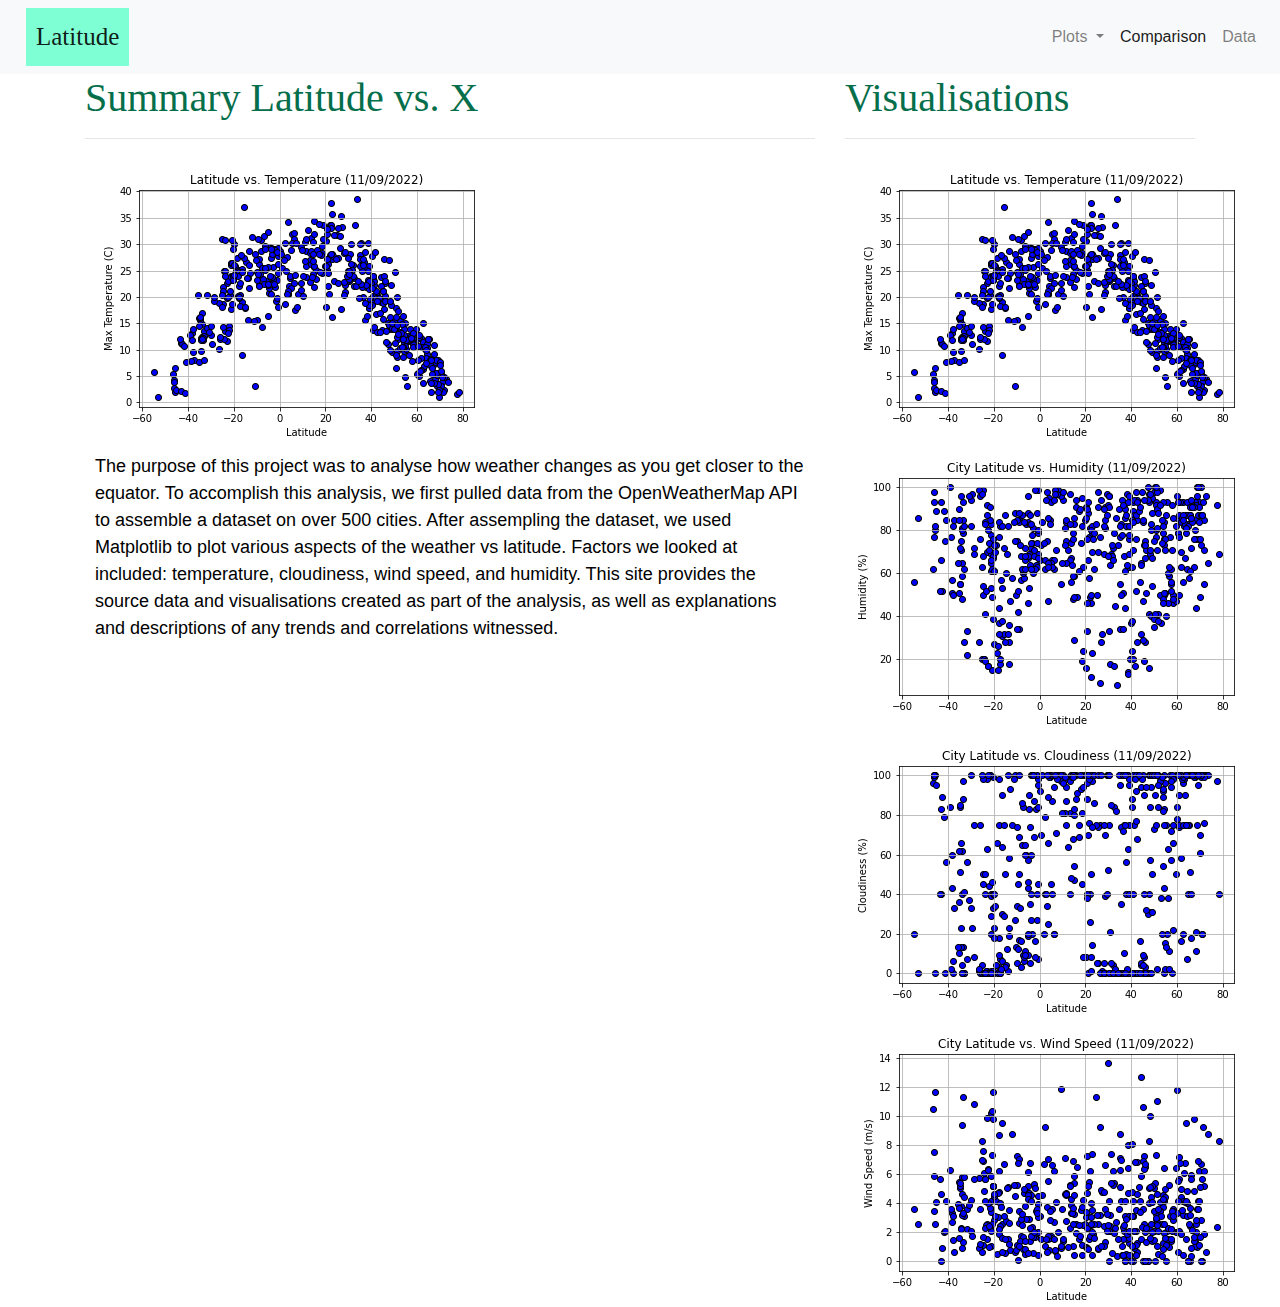
<file: index.html>
<!DOCTYPE html>
<html lang="en">
<head>
    <!-- <style>body{background: url("Assets/Back_Grounds/9.gif")};</style> -->
    <meta charset="UTF-8">
    <meta http-equiv="X-UA-Compatible" content="IE=edge">
    <meta name="viewport" content="width=device-width, initial-scale=1.0">
    <title>index</title>

    <!-- Bring in our bootstrap stylesheet -->
    <link rel="stylesheet" href="https://stackpath.bootstrapcdn.com/bootstrap/4.3.1/css/bootstrap.min.css" integrity="sha384-ggOyR0iXCbMQv3Xipma34MD+dH/1fQ784/j6cY/iJTQUOhcWr7x9JvoRxT2MZw1T" crossorigin="anonymous">

    <!-- JavaScript Bundle with Popper -->
    <script src="https://cdn.jsdelivr.net/npm/bootstrap@5.2.2/dist/js/bootstrap.bundle.min.js" integrity="sha384-OERcA2EqjJCMA+/3y+gxIOqMEjwtxJY7qPCqsdltbNJuaOe923+mo//f6V8Qbsw3" crossorigin="anonymous"></script>

    <!-- path to css.style -->
    <link rel="stylesheet" href="./assets/css/style.css">
     
</head>
<body>
  <!--adding Navbar-->
  <nav class="navbar navbar-expand-lg navbar-light bg-light">
    <a class="navbar-brand" href="#">Latitude</a>
    <button class="navbar-toggler" type="button" data-toggle="collapse" data-target="#navbarSupportedContent" aria-controls="navbarSupportedContent" aria-expanded="false" aria-label="Toggle navigation">
      <span class="navbar-toggler-icon"></span>
    </button>
  
    <div class="collapse navbar-collapse justify-content-end" id="navbarSupportedContent">
      <ul class="navbar-nav me-auto mb-2 mb-lg-0">
        <li class="nav-item dropdown">
          <a class="nav-link dropdown-toggle" href="#" id="navbarDropdown" role="button" data-toggle="dropdown" aria-haspopup="true" aria-expanded="false">
            Plots
          </a>
          <div class="dropdown-menu" aria-labelledby="navbarDropdown">
            <a class="dropdown-item" href="./visualisations/temperature.html">Max Temperature</a>
            <a class="dropdown-item" href="./visualisations/humidity.html">Humidity</a>
            <a class="dropdown-item" href="./visualisations/cloudiness.html">Cloudiness</a>
            <a class="dropdown-item" href="./visualisations/wind_speed.html">Wind Speed</a>
          </div>
        </li>
        <li class="nav-item active">
          <a class="nav-link" href="./comparison.html">Comparison <span class="sr-only">(current)</span></a>
        </li>
        <li class="nav-item">
          <a class="nav-link" href="./data.html">Data</a>
        </li>
      </ul>
    </div>
  </nav>
  
  <div class="container">
    <!-- Stack the columns on mobile by making one full-width and the other half-width -->
    <section class="row">
      <div class="col-md-8">
        <article>
          <h1>Summary Latitude vs. X</h1>
          <hr/>
          <img src="./assets/images/Latitude vs. Temperature.png">
          <p>The purpose of this project was to analyse how weather changes as you get closer
            to the equator. To accomplish this analysis, we first pulled data from the OpenWeatherMap API to assemble a 
            dataset on over 500 cities.

         After assempling the dataset, we used Matplotlib to plot various aspects of the weather vs latitude. Factors 
         we looked at included: temperature, cloudiness, wind speed, and humidity. This site provides the source data 
         and visualisations created as part of the analysis, as well as explanations and descriptions of any trends and correlations witnessed.
         </br>
         </p>
      </article>
      </div>
      <div class="col-md-4">
        <section id="imageNav-area">
          <div class="imageNav-content">
            <h1>Visualisations</h1>
            <hr/>
            <div id="images">
              <a href="./visualisations/temperature.html"><img src="./assets/images/Latitude vs. Temperature.png" alt="Latitude vs. Max Temperature" class="imageNav-photo"></a>
                <a href="./visualisations/humidity.html"><img src="./assets/images/City Latitude vs. Humidity.png" alt="Latitude vs. Humidity" class="imageNav-photo"></a>
                <a href="./visualisations/cloudiness.html"><img src="./assets/images/City Latitude vs. Cloudiness.png" alt="Latitude vs. Cloudiness" class="imageNav-photo"></a>
                <a href="./visualisations/wind_speed.html"><img src="./assets/images/City Latitude vs. Wind Speed.png" alt="Latitude vs. Wind Speed" class="imageNav-photo"></a>

            </div>
          </div>
        </section>
      </div>
    </section>
  </div>

</body>

</html>
</file>
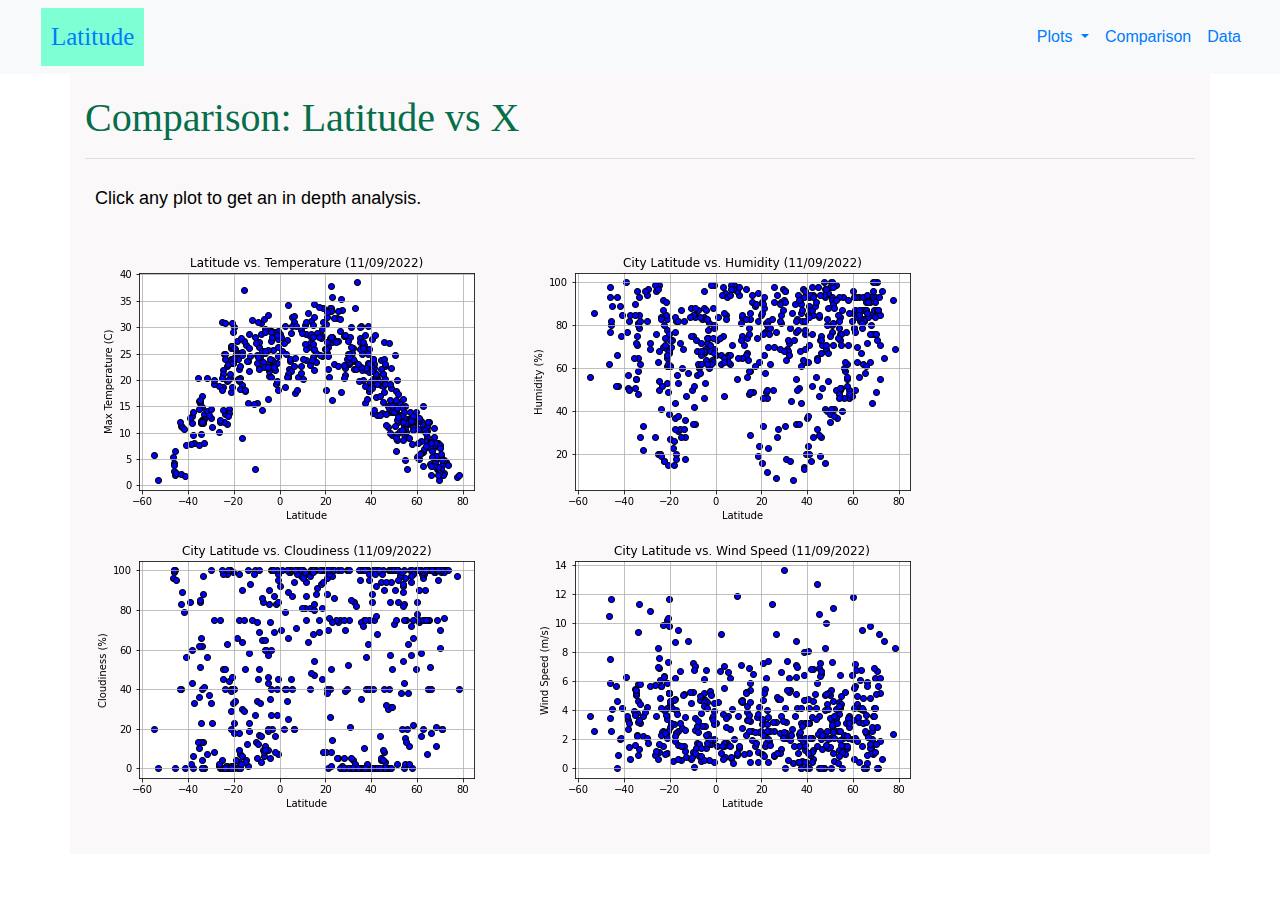
<file: comparison.html>
<!DOCTYPE html>
<html lang="en">
<head>
    <meta charset="UTF-8">
    <meta http-equiv="X-UA-Compatible" content="IE=edge">
    <meta name="viewport" content="width=device-width, initial-scale=1.0">
    <title>index</title>

    <!-- Bring in our bootstrap stylesheet -->
    <link rel="stylesheet" href="https://stackpath.bootstrapcdn.com/bootstrap/4.3.1/css/bootstrap.min.css" integrity="sha384-ggOyR0iXCbMQv3Xipma34MD+dH/1fQ784/j6cY/iJTQUOhcWr7x9JvoRxT2MZw1T" crossorigin="anonymous">

     <link rel="stylesheet" href="../assets/css/style.css">
     
</head>
<body>
  <!--adding Navbar-->
  <nav class="navbar navbar-expand-lg bg-light">
    <div class="container-fluid">
      <a class="navbar-brand" href="../../index.html">Latitude</a>
      <button class="navbar-toggler" type="button" data-bs-toggle="collapse" data-bs-target="#navbarSupportedContent" aria-controls="navbarSupportedContent" aria-expanded="false" aria-label="Toggle navigation">
        <span class="navbar-toggler-icon"></span>
      </button>
      <div class="collapse navbar-collapse justify-content-end" id="navbarSupportedContent">
        
        <ul class="navbar-nav me-auto mb-2 mb-lg-0">
          <li class="nav-item dropdown">
            <a class="nav-link dropdown-toggle" href="#" role="button" data-bs-toggle="dropdown" aria-expanded="false">
              Plots
            </a>
            <ul class="dropdown-menu">
              <li><a class="dropdown-item" href="../visualisations/temperature.html">Max Temperature</a></li>
              <li><a class="dropdown-item" href="../visualisations/humidity.html">Humidity</a></li>
              <li><a class="dropdown-item" href="../visualisations/cloudiness.html">Cloudiness</a></li>
              <li><a class="dropdown-item" href="../visualisations/wind_speed.html">Wind Speed</a></li>
            </ul>
          <li class="nav-item">
            <a class="nav-link active" aria-current="page" href="../comparison.html">Comparison</a>
          </li>
          <li class="nav-item">
            <a class="nav-link" href="../data.html">Data</a>
          </li>
        </ul>
      </div>
    </div>
  </nav>
  <div class="container">
    <!-- Stack the columns on mobile by making one full-width and the other half-width -->
    <section class="row">
      <div class="col-md-12">
        <section id="imageNav-area">
          <div class="imageNav-content">
            <h1>Comparison: Latitude vs X</h1>
            <hr/>
            <p>Click any plot to get an in depth analysis.</p>
            <div id="images">
              <a href="../visualisations/temperature.html"><img src="../assets/images/Latitude vs. Temperature.png" alt="Latitude vs. Max Temperature" class="imageNav-photo"></a>
                <a href="../visualisations/humidity.html"><img src="../assets/images/City Latitude vs. Humidity.png" alt="Latitude vs. Humidity" class="imageNav-photo"></a>
                <a href="../visualisations/cloudiness.html"><img src="../assets/images/City Latitude vs. Cloudiness.png" alt="Latitude vs. Cloudiness" class="imageNav-photo"></a>
                <a href="../visualisations/wind_speed.html"><img src="../assets/images/City Latitude vs. Wind Speed.png" alt="Latitude vs. Wind Speed" class="imageNav-photo"></a>

            </div>
          </div>
        </section>
      </div>
    </section>
  </div>

</body>
<!-- JavaScript Bundle with Popper -->
<script src="https://cdn.jsdelivr.net/npm/bootstrap@5.2.2/dist/js/bootstrap.bundle.min.js" integrity="sha384-OERcA2EqjJCMA+/3y+gxIOqMEjwtxJY7qPCqsdltbNJuaOe923+mo//f6V8Qbsw3" crossorigin="anonymous"></script>
</html>
</file>
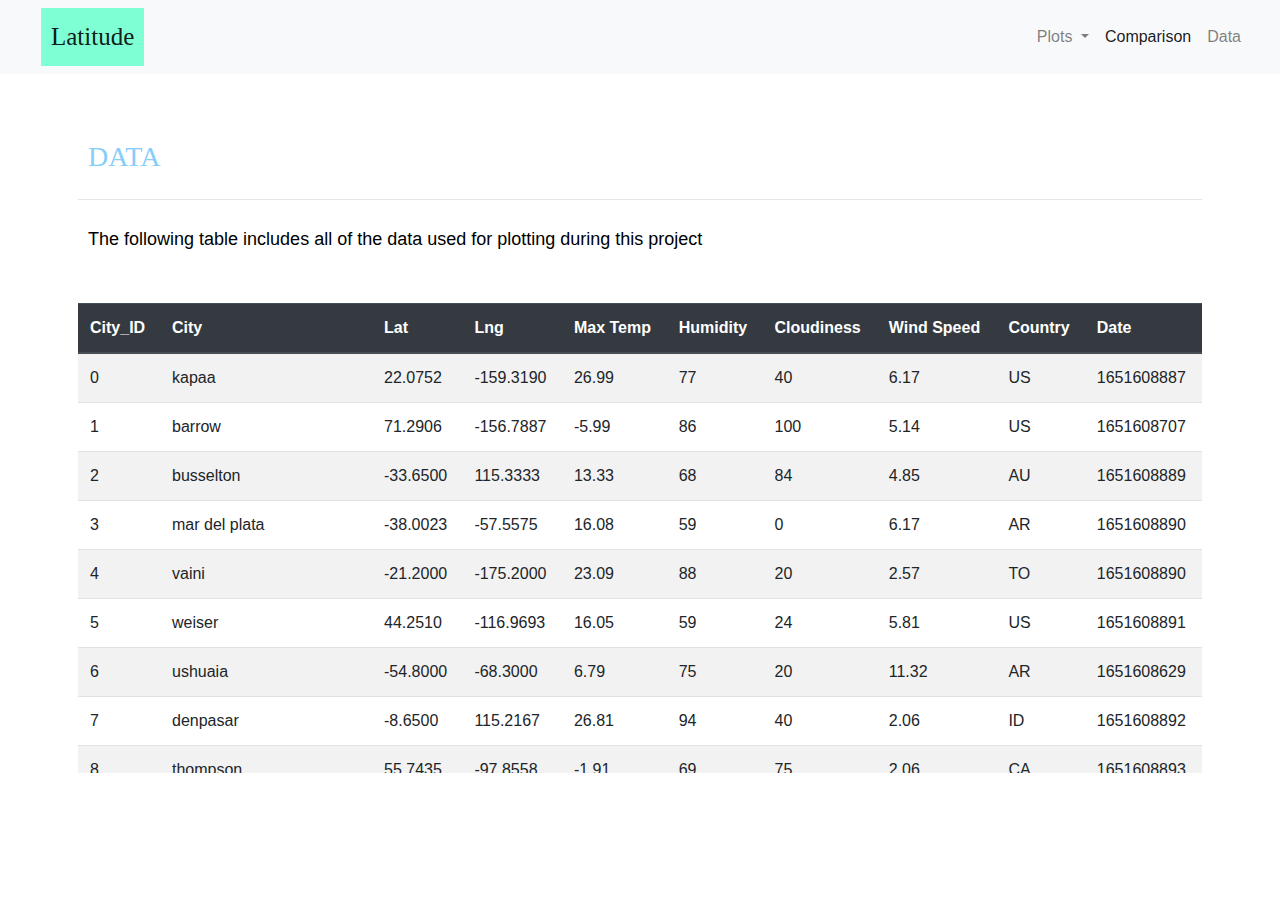
<file: data.html>
<!DOCTYPE html>
<html lang="en">
<head>
    <meta charset="UTF-8">
    <meta http-equiv="X-UA-Compatible" content="IE=edge">
    <meta name="viewport" content="width=device-width, initial-scale=1.0">
    <title>Data</title>

    <!-- Bring in our bootstrap stylesheet -->
    <link rel="stylesheet" href="https://stackpath.bootstrapcdn.com/bootstrap/4.3.1/css/bootstrap.min.css" integrity="sha384-ggOyR0iXCbMQv3Xipma34MD+dH/1fQ784/j6cY/iJTQUOhcWr7x9JvoRxT2MZw1T" crossorigin="anonymous">

     <link rel="stylesheet" href="./assets/css/style.css">
     
</head>
<body>
  <!--adding Navbar-->
  <nav class="navbar navbar-expand-lg navbar-light bg-light">
    <div class="container-fluid">
    <a class="navbar-brand" href="./index.html">Latitude</a>
    <button class="navbar-toggler" type="button" data-toggle="collapse" data-target="#navbarSupportedContent" aria-controls="navbarSupportedContent" aria-expanded="false" aria-label="Toggle navigation">
      <span class="navbar-toggler-icon"></span>
    </button>
  
    <div class="collapse navbar-collapse justify-content-end" id="navbarSupportedContent">
      <ul class="navbar-nav me-auto mb-2 mb-lg-0">
        <li class="nav-item dropdown">
          <a class="nav-link dropdown-toggle" href="#" id="navbarDropdown" role="button" data-toggle="dropdown" aria-haspopup="true" aria-expanded="false">
            Plots
          </a>
          <div class="dropdown-menu" aria-labelledby="navbarDropdown">
            <a class="dropdown-item" href="./visualisations/temperature.html">Max Temperature</a>
            <a class="dropdown-item" href="./visualisations/humidity.html">Humidity</a>
            <a class="dropdown-item" href="./visualisations/cloudiness.html">Cloudiness</a>
            <a class="dropdown-item" href="./visualisations/wind_speed.html">Wind Speed</a>
          </div>
        </li>
        <li class="nav-item active">
          <a class="nav-link" href="./comparison.html">Comparison <span class="sr-only">(current)</span></a>
        </li>
        <li class="nav-item">
          <a class="nav-link" href="./data.html">Data</a>
        </li>
      </ul>
    </div>
  </div>
  </nav>

<div class="container my-5 p-2">
    <div class="box">
        <h3 class="title">DATA</h3>
        <hr>
        <p>The following table includes all of the data used for plotting during this project</p>
        <br>
        <div class="table-responsive" style="overflow-x:auto; overflow-y:auto; max-height:470px; max-width: auto;">
            <table class="table table-striped table table-hover table-condensed">
                <thead><thead class="thead-dark"><tr>
      <th title="Field #1">City_ID</th>
      <th>City</th>
      <th>Lat</th>
      <th>Lng</th>
      <th>Max Temp</th>
      <th>Humidity</th>
      <th>Cloudiness</th>
      <th>Wind Speed</th>
      <th>Country</th>
      <th>Date</th>
    </tr>
  </thead>
  <tbody>
    <tr>
      <td>0</td>
      <td>kapaa</td>
      <td>22.0752</td>
      <td>-159.3190</td>
      <td>26.99</td>
      <td>77</td>
      <td>40</td>
      <td>6.17</td>
      <td>US</td>
      <td>1651608887</td>
    </tr>
    <tr>
      <td>1</td>
      <td>barrow</td>
      <td>71.2906</td>
      <td>-156.7887</td>
      <td>-5.99</td>
      <td>86</td>
      <td>100</td>
      <td>5.14</td>
      <td>US</td>
      <td>1651608707</td>
    </tr>
    <tr>
      <td>2</td>
      <td>busselton</td>
      <td>-33.6500</td>
      <td>115.3333</td>
      <td>13.33</td>
      <td>68</td>
      <td>84</td>
      <td>4.85</td>
      <td>AU</td>
      <td>1651608889</td>
    </tr>
    <tr>
      <td>3</td>
      <td>mar del plata</td>
      <td>-38.0023</td>
      <td>-57.5575</td>
      <td>16.08</td>
      <td>59</td>
      <td>0</td>
      <td>6.17</td>
      <td>AR</td>
      <td>1651608890</td>
    </tr>
    <tr>
      <td>4</td>
      <td>vaini</td>
      <td>-21.2000</td>
      <td>-175.2000</td>
      <td>23.09</td>
      <td>88</td>
      <td>20</td>
      <td>2.57</td>
      <td>TO</td>
      <td>1651608890</td>
    </tr>
    <tr>
      <td>5</td>
      <td>weiser</td>
      <td>44.2510</td>
      <td>-116.9693</td>
      <td>16.05</td>
      <td>59</td>
      <td>24</td>
      <td>5.81</td>
      <td>US</td>
      <td>1651608891</td>
    </tr>
    <tr>
      <td>6</td>
      <td>ushuaia</td>
      <td>-54.8000</td>
      <td>-68.3000</td>
      <td>6.79</td>
      <td>75</td>
      <td>20</td>
      <td>11.32</td>
      <td>AR</td>
      <td>1651608629</td>
    </tr>
    <tr>
      <td>7</td>
      <td>denpasar</td>
      <td>-8.6500</td>
      <td>115.2167</td>
      <td>26.81</td>
      <td>94</td>
      <td>40</td>
      <td>2.06</td>
      <td>ID</td>
      <td>1651608892</td>
    </tr>
    <tr>
      <td>8</td>
      <td>thompson</td>
      <td>55.7435</td>
      <td>-97.8558</td>
      <td>-1.91</td>
      <td>69</td>
      <td>75</td>
      <td>2.06</td>
      <td>CA</td>
      <td>1651608893</td>
    </tr>
    <tr>
      <td>9</td>
      <td>san patricio</td>
      <td>28.0170</td>
      <td>-97.5169</td>
      <td>30.05</td>
      <td>68</td>
      <td>100</td>
      <td>7.05</td>
      <td>US</td>
      <td>1651608893</td>
    </tr>
    <tr>
      <td>10</td>
      <td>chokurdakh</td>
      <td>70.6333</td>
      <td>147.9167</td>
      <td>-2.69</td>
      <td>96</td>
      <td>100</td>
      <td>1.76</td>
      <td>RU</td>
      <td>1651608894</td>
    </tr>
    <tr>
      <td>11</td>
      <td>esperance</td>
      <td>-33.8667</td>
      <td>121.9000</td>
      <td>14.20</td>
      <td>62</td>
      <td>100</td>
      <td>6.06</td>
      <td>AU</td>
      <td>1651608895</td>
    </tr>
    <tr>
      <td>12</td>
      <td>atuona</td>
      <td>-9.8000</td>
      <td>-139.0333</td>
      <td>26.33</td>
      <td>78</td>
      <td>16</td>
      <td>7.80</td>
      <td>PF</td>
      <td>1651608896</td>
    </tr>
    <tr>
      <td>13</td>
      <td>padang</td>
      <td>-0.9492</td>
      <td>100.3543</td>
      <td>25.46</td>
      <td>90</td>
      <td>100</td>
      <td>2.19</td>
      <td>ID</td>
      <td>1651608896</td>
    </tr>
    <tr>
      <td>14</td>
      <td>mombetsu</td>
      <td>44.3525</td>
      <td>143.3525</td>
      <td>4.62</td>
      <td>87</td>
      <td>100</td>
      <td>2.81</td>
      <td>JP</td>
      <td>1651608897</td>
    </tr>
    <tr>
      <td>15</td>
      <td>port alfred</td>
      <td>-33.5906</td>
      <td>26.8910</td>
      <td>17.32</td>
      <td>94</td>
      <td>68</td>
      <td>1.34</td>
      <td>ZA</td>
      <td>1651608898</td>
    </tr>
    <tr>
      <td>16</td>
      <td>auras</td>
      <td>26.9167</td>
      <td>80.5167</td>
      <td>28.97</td>
      <td>42</td>
      <td>2</td>
      <td>4.26</td>
      <td>IN</td>
      <td>1651608899</td>
    </tr>
    <tr>
      <td>17</td>
      <td>albany</td>
      <td>42.6001</td>
      <td>-73.9662</td>
      <td>18.71</td>
      <td>57</td>
      <td>100</td>
      <td>1.79</td>
      <td>US</td>
      <td>1651608831</td>
    </tr>
    <tr>
      <td>18</td>
      <td>qarqin</td>
      <td>37.4185</td>
      <td>66.0436</td>
      <td>24.93</td>
      <td>41</td>
      <td>100</td>
      <td>5.26</td>
      <td>AF</td>
      <td>1651608899</td>
    </tr>
    <tr>
      <td>19</td>
      <td>punta arenas</td>
      <td>-53.1500</td>
      <td>-70.9167</td>
      <td>7.01</td>
      <td>79</td>
      <td>75</td>
      <td>15.95</td>
      <td>CL</td>
      <td>1651608893</td>
    </tr>
    <tr>
      <td>20</td>
      <td>bichena</td>
      <td>10.4500</td>
      <td>38.2000</td>
      <td>18.16</td>
      <td>42</td>
      <td>46</td>
      <td>1.34</td>
      <td>ET</td>
      <td>1651608900</td>
    </tr>
    <tr>
      <td>21</td>
      <td>lahaina</td>
      <td>20.8783</td>
      <td>-156.6825</td>
      <td>25.58</td>
      <td>94</td>
      <td>94</td>
      <td>4.46</td>
      <td>US</td>
      <td>1651608807</td>
    </tr>
    <tr>
      <td>22</td>
      <td>cherskiy</td>
      <td>68.7500</td>
      <td>161.3000</td>
      <td>0.39</td>
      <td>81</td>
      <td>91</td>
      <td>5.93</td>
      <td>RU</td>
      <td>1651608901</td>
    </tr>
    <tr>
      <td>23</td>
      <td>guerrero negro</td>
      <td>27.9769</td>
      <td>-114.0611</td>
      <td>19.78</td>
      <td>59</td>
      <td>100</td>
      <td>6.70</td>
      <td>MX</td>
      <td>1651608902</td>
    </tr>
    <tr>
      <td>24</td>
      <td>rikitea</td>
      <td>-23.1203</td>
      <td>-134.9692</td>
      <td>25.30</td>
      <td>77</td>
      <td>100</td>
      <td>7.83</td>
      <td>PF</td>
      <td>1651608903</td>
    </tr>
    <tr>
      <td>25</td>
      <td>wright</td>
      <td>45.1833</td>
      <td>-93.9502</td>
      <td>14.71</td>
      <td>50</td>
      <td>0</td>
      <td>4.63</td>
      <td>US</td>
      <td>1651608903</td>
    </tr>
    <tr>
      <td>26</td>
      <td>ambanja</td>
      <td>-13.6833</td>
      <td>48.4500</td>
      <td>23.76</td>
      <td>90</td>
      <td>76</td>
      <td>1.40</td>
      <td>MG</td>
      <td>1651608904</td>
    </tr>
    <tr>
      <td>27</td>
      <td>lebu</td>
      <td>-37.6167</td>
      <td>-73.6500</td>
      <td>13.13</td>
      <td>85</td>
      <td>16</td>
      <td>7.72</td>
      <td>CL</td>
      <td>1651608905</td>
    </tr>
    <tr>
      <td>28</td>
      <td>hobart</td>
      <td>-42.8794</td>
      <td>147.3294</td>
      <td>13.48</td>
      <td>90</td>
      <td>75</td>
      <td>3.09</td>
      <td>AU</td>
      <td>1651608880</td>
    </tr>
    <tr>
      <td>29</td>
      <td>aleksandrov gay</td>
      <td>50.1470</td>
      <td>48.5704</td>
      <td>10.11</td>
      <td>42</td>
      <td>9</td>
      <td>2.66</td>
      <td>RU</td>
      <td>1651608906</td>
    </tr>
    <tr>
      <td>30</td>
      <td>clyde river</td>
      <td>70.4692</td>
      <td>-68.5914</td>
      <td>-7.73</td>
      <td>73</td>
      <td>10</td>
      <td>3.93</td>
      <td>CA</td>
      <td>1651608698</td>
    </tr>
    <tr>
      <td>31</td>
      <td>hermanus</td>
      <td>-34.4187</td>
      <td>19.2345</td>
      <td>16.75</td>
      <td>93</td>
      <td>0</td>
      <td>3.43</td>
      <td>ZA</td>
      <td>1651608907</td>
    </tr>
    <tr>
      <td>32</td>
      <td>prado</td>
      <td>-17.3411</td>
      <td>-39.2208</td>
      <td>25.18</td>
      <td>73</td>
      <td>0</td>
      <td>3.11</td>
      <td>BR</td>
      <td>1651608908</td>
    </tr>
    <tr>
      <td>33</td>
      <td>lermontov</td>
      <td>44.1067</td>
      <td>42.9733</td>
      <td>6.68</td>
      <td>93</td>
      <td>75</td>
      <td>4.00</td>
      <td>RU</td>
      <td>1651608909</td>
    </tr>
    <tr>
      <td>34</td>
      <td>provideniya</td>
      <td>64.3833</td>
      <td>-173.3000</td>
      <td>-6.22</td>
      <td>52</td>
      <td>37</td>
      <td>4.96</td>
      <td>RU</td>
      <td>1651608909</td>
    </tr>
    <tr>
      <td>35</td>
      <td>palmer</td>
      <td>42.1584</td>
      <td>-72.3287</td>
      <td>13.65</td>
      <td>70</td>
      <td>100</td>
      <td>1.54</td>
      <td>US</td>
      <td>1651608910</td>
    </tr>
    <tr>
      <td>36</td>
      <td>ilulissat</td>
      <td>69.2167</td>
      <td>-51.1000</td>
      <td>-1.99</td>
      <td>74</td>
      <td>75</td>
      <td>3.60</td>
      <td>GL</td>
      <td>1651608911</td>
    </tr>
    <tr>
      <td>37</td>
      <td>margate</td>
      <td>51.3813</td>
      <td>1.3862</td>
      <td>10.73</td>
      <td>81</td>
      <td>43</td>
      <td>0.45</td>
      <td>GB</td>
      <td>1651608911</td>
    </tr>
    <tr>
      <td>38</td>
      <td>champerico</td>
      <td>14.3000</td>
      <td>-91.9167</td>
      <td>36.30</td>
      <td>63</td>
      <td>57</td>
      <td>5.61</td>
      <td>GT</td>
      <td>1651608912</td>
    </tr>
    <tr>
      <td>39</td>
      <td>norman wells</td>
      <td>65.2820</td>
      <td>-126.8329</td>
      <td>14.02</td>
      <td>44</td>
      <td>75</td>
      <td>9.77</td>
      <td>CA</td>
      <td>1651608913</td>
    </tr>
    <tr>
      <td>40</td>
      <td>salamiyah</td>
      <td>35.0113</td>
      <td>37.0532</td>
      <td>23.59</td>
      <td>31</td>
      <td>36</td>
      <td>3.70</td>
      <td>SY</td>
      <td>1651608915</td>
    </tr>
    <tr>
      <td>41</td>
      <td>pevek</td>
      <td>69.7008</td>
      <td>170.3133</td>
      <td>-8.65</td>
      <td>93</td>
      <td>95</td>
      <td>1.71</td>
      <td>RU</td>
      <td>1651608915</td>
    </tr>
    <tr>
      <td>42</td>
      <td>mitu</td>
      <td>1.1983</td>
      <td>-70.1733</td>
      <td>27.49</td>
      <td>78</td>
      <td>100</td>
      <td>0.53</td>
      <td>CO</td>
      <td>1651608916</td>
    </tr>
    <tr>
      <td>43</td>
      <td>isangel</td>
      <td>-19.5500</td>
      <td>169.2667</td>
      <td>25.88</td>
      <td>85</td>
      <td>13</td>
      <td>1.86</td>
      <td>VU</td>
      <td>1651608917</td>
    </tr>
    <tr>
      <td>44</td>
      <td>nizwa</td>
      <td>22.9333</td>
      <td>57.5333</td>
      <td>27.18</td>
      <td>18</td>
      <td>0</td>
      <td>2.45</td>
      <td>OM</td>
      <td>1651608917</td>
    </tr>
    <tr>
      <td>45</td>
      <td>dikson</td>
      <td>73.5069</td>
      <td>80.5464</td>
      <td>-19.15</td>
      <td>100</td>
      <td>64</td>
      <td>1.60</td>
      <td>RU</td>
      <td>1651608918</td>
    </tr>
    <tr>
      <td>46</td>
      <td>naze</td>
      <td>28.3667</td>
      <td>129.4833</td>
      <td>18.32</td>
      <td>62</td>
      <td>100</td>
      <td>3.18</td>
      <td>JP</td>
      <td>1651608919</td>
    </tr>
    <tr>
      <td>47</td>
      <td>cooma</td>
      <td>-36.2333</td>
      <td>149.1333</td>
      <td>5.83</td>
      <td>93</td>
      <td>28</td>
      <td>1.73</td>
      <td>AU</td>
      <td>1651608919</td>
    </tr>
    <tr>
      <td>48</td>
      <td>ahmadnagar</td>
      <td>19.0833</td>
      <td>74.7333</td>
      <td>28.24</td>
      <td>46</td>
      <td>0</td>
      <td>5.35</td>
      <td>IN</td>
      <td>1651608920</td>
    </tr>
    <tr>
      <td>49</td>
      <td>la ronge</td>
      <td>55.1001</td>
      <td>-105.2842</td>
      <td>0.14</td>
      <td>86</td>
      <td>100</td>
      <td>7.20</td>
      <td>CA</td>
      <td>1651608909</td>
    </tr>
    <tr>
      <td>50</td>
      <td>iqaluit</td>
      <td>63.7506</td>
      <td>-68.5145</td>
      <td>-8.15</td>
      <td>72</td>
      <td>20</td>
      <td>8.05</td>
      <td>CA</td>
      <td>1651608921</td>
    </tr>
    <tr>
      <td>51</td>
      <td>rajapur</td>
      <td>25.3833</td>
      <td>81.1500</td>
      <td>33.08</td>
      <td>40</td>
      <td>59</td>
      <td>5.65</td>
      <td>IN</td>
      <td>1651608922</td>
    </tr>
    <tr>
      <td>52</td>
      <td>genhe</td>
      <td>50.7833</td>
      <td>121.5167</td>
      <td>6.70</td>
      <td>69</td>
      <td>100</td>
      <td>4.05</td>
      <td>CN</td>
      <td>1651608922</td>
    </tr>
    <tr>
      <td>53</td>
      <td>castro</td>
      <td>-24.7911</td>
      <td>-50.0119</td>
      <td>17.73</td>
      <td>90</td>
      <td>100</td>
      <td>3.68</td>
      <td>BR</td>
      <td>1651608923</td>
    </tr>
    <tr>
      <td>54</td>
      <td>valcele</td>
      <td>45.8500</td>
      <td>25.6833</td>
      <td>9.89</td>
      <td>58</td>
      <td>100</td>
      <td>1.22</td>
      <td>RO</td>
      <td>1651608924</td>
    </tr>
    <tr>
      <td>55</td>
      <td>llangefni</td>
      <td>53.2556</td>
      <td>-4.3106</td>
      <td>11.17</td>
      <td>93</td>
      <td>100</td>
      <td>5.14</td>
      <td>GB</td>
      <td>1651608924</td>
    </tr>
    <tr>
      <td>56</td>
      <td>havoysund</td>
      <td>70.9963</td>
      <td>24.6622</td>
      <td>-1.87</td>
      <td>64</td>
      <td>68</td>
      <td>13.34</td>
      <td>NO</td>
      <td>1651608925</td>
    </tr>
    <tr>
      <td>57</td>
      <td>rio gallegos</td>
      <td>-51.6226</td>
      <td>-69.2181</td>
      <td>11.03</td>
      <td>35</td>
      <td>20</td>
      <td>13.89</td>
      <td>AR</td>
      <td>1651608925</td>
    </tr>
    <tr>
      <td>58</td>
      <td>adre</td>
      <td>13.4667</td>
      <td>22.2000</td>
      <td>30.97</td>
      <td>22</td>
      <td>56</td>
      <td>1.82</td>
      <td>TD</td>
      <td>1651608926</td>
    </tr>
    <tr>
      <td>59</td>
      <td>bluff</td>
      <td>-46.6000</td>
      <td>168.3333</td>
      <td>6.00</td>
      <td>87</td>
      <td>16</td>
      <td>3.01</td>
      <td>NZ</td>
      <td>1651608926</td>
    </tr>
    <tr>
      <td>60</td>
      <td>saint-philippe</td>
      <td>-21.3585</td>
      <td>55.7679</td>
      <td>21.77</td>
      <td>83</td>
      <td>50</td>
      <td>4.76</td>
      <td>RE</td>
      <td>1651608927</td>
    </tr>
    <tr>
      <td>61</td>
      <td>kupang</td>
      <td>-10.1667</td>
      <td>123.5833</td>
      <td>26.00</td>
      <td>78</td>
      <td>10</td>
      <td>3.79</td>
      <td>ID</td>
      <td>1651608928</td>
    </tr>
    <tr>
      <td>62</td>
      <td>kaitangata</td>
      <td>-46.2817</td>
      <td>169.8464</td>
      <td>9.00</td>
      <td>83</td>
      <td>6</td>
      <td>1.59</td>
      <td>NZ</td>
      <td>1651608929</td>
    </tr>
    <tr>
      <td>63</td>
      <td>yellowknife</td>
      <td>62.4560</td>
      <td>-114.3525</td>
      <td>6.29</td>
      <td>56</td>
      <td>75</td>
      <td>10.29</td>
      <td>CA</td>
      <td>1651608910</td>
    </tr>
    <tr>
      <td>64</td>
      <td>klaksvik</td>
      <td>62.2266</td>
      <td>-6.5890</td>
      <td>8.51</td>
      <td>97</td>
      <td>100</td>
      <td>8.54</td>
      <td>FO</td>
      <td>1651608929</td>
    </tr>
    <tr>
      <td>65</td>
      <td>lamu</td>
      <td>-2.2717</td>
      <td>40.9020</td>
      <td>27.12</td>
      <td>80</td>
      <td>100</td>
      <td>8.60</td>
      <td>KE</td>
      <td>1651608930</td>
    </tr>
    <tr>
      <td>66</td>
      <td>visby</td>
      <td>57.6409</td>
      <td>18.2960</td>
      <td>4.34</td>
      <td>75</td>
      <td>14</td>
      <td>4.63</td>
      <td>SE</td>
      <td>1651608931</td>
    </tr>
    <tr>
      <td>67</td>
      <td>mataura</td>
      <td>-46.1927</td>
      <td>168.8643</td>
      <td>5.82</td>
      <td>93</td>
      <td>11</td>
      <td>1.22</td>
      <td>NZ</td>
      <td>1651608932</td>
    </tr>
    <tr>
      <td>68</td>
      <td>sao filipe</td>
      <td>14.8961</td>
      <td>-24.4956</td>
      <td>22.95</td>
      <td>76</td>
      <td>0</td>
      <td>4.32</td>
      <td>CV</td>
      <td>1651608933</td>
    </tr>
    <tr>
      <td>69</td>
      <td>georgetown</td>
      <td>5.4112</td>
      <td>100.3354</td>
      <td>26.96</td>
      <td>89</td>
      <td>20</td>
      <td>0.00</td>
      <td>MY</td>
      <td>1651608664</td>
    </tr>
    <tr>
      <td>70</td>
      <td>sorata</td>
      <td>-15.7667</td>
      <td>-68.6333</td>
      <td>10.62</td>
      <td>85</td>
      <td>94</td>
      <td>3.76</td>
      <td>BO</td>
      <td>1651608933</td>
    </tr>
    <tr>
      <td>71</td>
      <td>tasiilaq</td>
      <td>65.6145</td>
      <td>-37.6368</td>
      <td>-1.91</td>
      <td>77</td>
      <td>100</td>
      <td>2.33</td>
      <td>GL</td>
      <td>1651608934</td>
    </tr>
    <tr>
      <td>72</td>
      <td>camacha</td>
      <td>33.0833</td>
      <td>-16.3333</td>
      <td>15.68</td>
      <td>67</td>
      <td>40</td>
      <td>6.17</td>
      <td>PT</td>
      <td>1651608934</td>
    </tr>
    <tr>
      <td>73</td>
      <td>asosa</td>
      <td>10.0667</td>
      <td>34.5333</td>
      <td>19.53</td>
      <td>72</td>
      <td>97</td>
      <td>0.77</td>
      <td>ET</td>
      <td>1651608935</td>
    </tr>
    <tr>
      <td>74</td>
      <td>vila velha</td>
      <td>-20.3297</td>
      <td>-40.2925</td>
      <td>27.97</td>
      <td>78</td>
      <td>20</td>
      <td>6.69</td>
      <td>BR</td>
      <td>1651608935</td>
    </tr>
    <tr>
      <td>75</td>
      <td>fortuna</td>
      <td>40.5982</td>
      <td>-124.1573</td>
      <td>17.14</td>
      <td>67</td>
      <td>20</td>
      <td>5.66</td>
      <td>US</td>
      <td>1651608936</td>
    </tr>
    <tr>
      <td>76</td>
      <td>dudinka</td>
      <td>69.4058</td>
      <td>86.1778</td>
      <td>-8.54</td>
      <td>99</td>
      <td>100</td>
      <td>2.45</td>
      <td>RU</td>
      <td>1651608937</td>
    </tr>
    <tr>
      <td>77</td>
      <td>leningradskiy</td>
      <td>69.3833</td>
      <td>178.4167</td>
      <td>-9.36</td>
      <td>90</td>
      <td>86</td>
      <td>2.54</td>
      <td>RU</td>
      <td>1651608937</td>
    </tr>
    <tr>
      <td>78</td>
      <td>yatou</td>
      <td>37.1500</td>
      <td>122.3833</td>
      <td>13.70</td>
      <td>83</td>
      <td>0</td>
      <td>6.65</td>
      <td>CN</td>
      <td>1651608938</td>
    </tr>
    <tr>
      <td>79</td>
      <td>chipinge</td>
      <td>-20.1883</td>
      <td>32.6236</td>
      <td>12.59</td>
      <td>95</td>
      <td>27</td>
      <td>1.23</td>
      <td>ZW</td>
      <td>1651608938</td>
    </tr>
    <tr>
      <td>80</td>
      <td>chuy</td>
      <td>-33.6971</td>
      <td>-53.4616</td>
      <td>16.47</td>
      <td>62</td>
      <td>20</td>
      <td>3.21</td>
      <td>UY</td>
      <td>1651608941</td>
    </tr>
    <tr>
      <td>81</td>
      <td>srandakan</td>
      <td>-7.9386</td>
      <td>110.2506</td>
      <td>25.68</td>
      <td>90</td>
      <td>100</td>
      <td>2.87</td>
      <td>ID</td>
      <td>1651608941</td>
    </tr>
    <tr>
      <td>82</td>
      <td>altamira</td>
      <td>-3.2033</td>
      <td>-52.2064</td>
      <td>27.05</td>
      <td>94</td>
      <td>40</td>
      <td>1.03</td>
      <td>BR</td>
      <td>1651608942</td>
    </tr>
    <tr>
      <td>83</td>
      <td>hithadhoo</td>
      <td>-0.6000</td>
      <td>73.0833</td>
      <td>27.20</td>
      <td>82</td>
      <td>94</td>
      <td>7.37</td>
      <td>MV</td>
      <td>1651608942</td>
    </tr>
    <tr>
      <td>84</td>
      <td>broken hill</td>
      <td>-31.9500</td>
      <td>141.4333</td>
      <td>13.72</td>
      <td>49</td>
      <td>0</td>
      <td>3.88</td>
      <td>AU</td>
      <td>1651608943</td>
    </tr>
    <tr>
      <td>85</td>
      <td>saldanha</td>
      <td>-33.0117</td>
      <td>17.9442</td>
      <td>15.03</td>
      <td>94</td>
      <td>43</td>
      <td>6.37</td>
      <td>ZA</td>
      <td>1651608943</td>
    </tr>
    <tr>
      <td>86</td>
      <td>hilo</td>
      <td>19.7297</td>
      <td>-155.0900</td>
      <td>25.71</td>
      <td>96</td>
      <td>100</td>
      <td>3.60</td>
      <td>US</td>
      <td>1651608944</td>
    </tr>
    <tr>
      <td>87</td>
      <td>ostrovnoy</td>
      <td>68.0531</td>
      <td>39.5131</td>
      <td>-2.63</td>
      <td>67</td>
      <td>100</td>
      <td>9.68</td>
      <td>RU</td>
      <td>1651608944</td>
    </tr>
    <tr>
      <td>88</td>
      <td>atar</td>
      <td>20.5169</td>
      <td>-13.0499</td>
      <td>32.97</td>
      <td>11</td>
      <td>0</td>
      <td>3.74</td>
      <td>MR</td>
      <td>1651608945</td>
    </tr>
    <tr>
      <td>89</td>
      <td>rawson</td>
      <td>-43.3002</td>
      <td>-65.1023</td>
      <td>20.68</td>
      <td>35</td>
      <td>100</td>
      <td>9.67</td>
      <td>AR</td>
      <td>1651608945</td>
    </tr>
    <tr>
      <td>90</td>
      <td>acapulco</td>
      <td>16.8634</td>
      <td>-99.8901</td>
      <td>30.90</td>
      <td>66</td>
      <td>75</td>
      <td>2.57</td>
      <td>MX</td>
      <td>1651608946</td>
    </tr>
    <tr>
      <td>91</td>
      <td>pedernales</td>
      <td>18.0384</td>
      <td>-71.7440</td>
      <td>31.00</td>
      <td>55</td>
      <td>6</td>
      <td>7.16</td>
      <td>DO</td>
      <td>1651608946</td>
    </tr>
    <tr>
      <td>92</td>
      <td>elizabeth city</td>
      <td>36.2946</td>
      <td>-76.2511</td>
      <td>32.01</td>
      <td>69</td>
      <td>40</td>
      <td>7.20</td>
      <td>US</td>
      <td>1651608947</td>
    </tr>
    <tr>
      <td>93</td>
      <td>bacungan</td>
      <td>9.9106</td>
      <td>118.7022</td>
      <td>25.53</td>
      <td>87</td>
      <td>100</td>
      <td>0.79</td>
      <td>PH</td>
      <td>1651608948</td>
    </tr>
    <tr>
      <td>94</td>
      <td>new norfolk</td>
      <td>-42.7826</td>
      <td>147.0587</td>
      <td>13.29</td>
      <td>84</td>
      <td>100</td>
      <td>2.57</td>
      <td>AU</td>
      <td>1651608949</td>
    </tr>
    <tr>
      <td>95</td>
      <td>longyearbyen</td>
      <td>78.2186</td>
      <td>15.6401</td>
      <td>-11.09</td>
      <td>62</td>
      <td>40</td>
      <td>3.09</td>
      <td>SJ</td>
      <td>1651608950</td>
    </tr>
    <tr>
      <td>96</td>
      <td>qaanaaq</td>
      <td>77.4840</td>
      <td>-69.3632</td>
      <td>-7.20</td>
      <td>66</td>
      <td>100</td>
      <td>0.20</td>
      <td>GL</td>
      <td>1651608950</td>
    </tr>
    <tr>
      <td>97</td>
      <td>ucluelet</td>
      <td>48.9329</td>
      <td>-125.5528</td>
      <td>8.94</td>
      <td>84</td>
      <td>100</td>
      <td>1.53</td>
      <td>CA</td>
      <td>1651608805</td>
    </tr>
    <tr>
      <td>98</td>
      <td>torbay</td>
      <td>47.6666</td>
      <td>-52.7314</td>
      <td>8.49</td>
      <td>82</td>
      <td>75</td>
      <td>7.72</td>
      <td>CA</td>
      <td>1651608951</td>
    </tr>
    <tr>
      <td>99</td>
      <td>gazanjyk</td>
      <td>39.2446</td>
      <td>55.5154</td>
      <td>19.97</td>
      <td>66</td>
      <td>100</td>
      <td>3.36</td>
      <td>TM</td>
      <td>1651608952</td>
    </tr>
    <tr>
      <td>100</td>
      <td>jamestown</td>
      <td>42.0970</td>
      <td>-79.2353</td>
      <td>15.77</td>
      <td>84</td>
      <td>100</td>
      <td>6.17</td>
      <td>US</td>
      <td>1651608909</td>
    </tr>
    <tr>
      <td>101</td>
      <td>darnah</td>
      <td>32.7670</td>
      <td>22.6367</td>
      <td>16.09</td>
      <td>85</td>
      <td>0</td>
      <td>6.45</td>
      <td>LY</td>
      <td>1651608952</td>
    </tr>
    <tr>
      <td>102</td>
      <td>celestun</td>
      <td>20.8667</td>
      <td>-90.4000</td>
      <td>31.60</td>
      <td>58</td>
      <td>15</td>
      <td>4.64</td>
      <td>MX</td>
      <td>1651608953</td>
    </tr>
    <tr>
      <td>103</td>
      <td>half moon bay</td>
      <td>37.4636</td>
      <td>-122.4286</td>
      <td>26.34</td>
      <td>41</td>
      <td>0</td>
      <td>7.20</td>
      <td>US</td>
      <td>1651608953</td>
    </tr>
    <tr>
      <td>104</td>
      <td>qasigiannguit</td>
      <td>68.8193</td>
      <td>-51.1922</td>
      <td>-1.86</td>
      <td>91</td>
      <td>100</td>
      <td>2.60</td>
      <td>GL</td>
      <td>1651608954</td>
    </tr>
    <tr>
      <td>105</td>
      <td>whitehorse</td>
      <td>60.7161</td>
      <td>-135.0538</td>
      <td>8.43</td>
      <td>44</td>
      <td>75</td>
      <td>8.23</td>
      <td>CA</td>
      <td>1651608928</td>
    </tr>
    <tr>
      <td>106</td>
      <td>port lincoln</td>
      <td>-34.7333</td>
      <td>135.8667</td>
      <td>13.69</td>
      <td>62</td>
      <td>70</td>
      <td>7.38</td>
      <td>AU</td>
      <td>1651608954</td>
    </tr>
    <tr>
      <td>107</td>
      <td>cabo san lucas</td>
      <td>22.8909</td>
      <td>-109.9124</td>
      <td>28.67</td>
      <td>44</td>
      <td>0</td>
      <td>4.63</td>
      <td>MX</td>
      <td>1651608895</td>
    </tr>
    <tr>
      <td>108</td>
      <td>caloundra</td>
      <td>-26.8000</td>
      <td>153.1333</td>
      <td>18.96</td>
      <td>91</td>
      <td>56</td>
      <td>1.34</td>
      <td>AU</td>
      <td>1651608955</td>
    </tr>
    <tr>
      <td>109</td>
      <td>faya</td>
      <td>18.3851</td>
      <td>42.4509</td>
      <td>19.06</td>
      <td>51</td>
      <td>22</td>
      <td>1.88</td>
      <td>SA</td>
      <td>1651608956</td>
    </tr>
    <tr>
      <td>110</td>
      <td>ust-nera</td>
      <td>64.5667</td>
      <td>143.2000</td>
      <td>-6.11</td>
      <td>95</td>
      <td>82</td>
      <td>1.73</td>
      <td>RU</td>
      <td>1651608956</td>
    </tr>
    <tr>
      <td>111</td>
      <td>pueblo</td>
      <td>38.2545</td>
      <td>-104.6091</td>
      <td>19.88</td>
      <td>41</td>
      <td>0</td>
      <td>4.63</td>
      <td>US</td>
      <td>1651608920</td>
    </tr>
    <tr>
      <td>112</td>
      <td>kyabe</td>
      <td>9.4515</td>
      <td>18.9449</td>
      <td>28.94</td>
      <td>57</td>
      <td>100</td>
      <td>3.36</td>
      <td>TD</td>
      <td>1651608957</td>
    </tr>
    <tr>
      <td>113</td>
      <td>kieta</td>
      <td>-6.2167</td>
      <td>155.6333</td>
      <td>26.41</td>
      <td>84</td>
      <td>86</td>
      <td>0.61</td>
      <td>PG</td>
      <td>1651608957</td>
    </tr>
    <tr>
      <td>114</td>
      <td>tutoia</td>
      <td>-2.7619</td>
      <td>-42.2744</td>
      <td>27.45</td>
      <td>84</td>
      <td>99</td>
      <td>3.30</td>
      <td>BR</td>
      <td>1651608958</td>
    </tr>
    <tr>
      <td>115</td>
      <td>lakes entrance</td>
      <td>-37.8811</td>
      <td>147.9810</td>
      <td>12.03</td>
      <td>78</td>
      <td>0</td>
      <td>2.47</td>
      <td>AU</td>
      <td>1651608959</td>
    </tr>
    <tr>
      <td>116</td>
      <td>upernavik</td>
      <td>72.7868</td>
      <td>-56.1549</td>
      <td>-10.80</td>
      <td>86</td>
      <td>15</td>
      <td>4.54</td>
      <td>GL</td>
      <td>1651608774</td>
    </tr>
    <tr>
      <td>117</td>
      <td>nantucket</td>
      <td>41.2835</td>
      <td>-70.0995</td>
      <td>13.06</td>
      <td>66</td>
      <td>100</td>
      <td>6.17</td>
      <td>US</td>
      <td>1651608746</td>
    </tr>
    <tr>
      <td>118</td>
      <td>filadelfia</td>
      <td>39.9523</td>
      <td>-75.1638</td>
      <td>24.43</td>
      <td>52</td>
      <td>75</td>
      <td>6.69</td>
      <td>US</td>
      <td>1651608908</td>
    </tr>
    <tr>
      <td>119</td>
      <td>zhezkazgan</td>
      <td>47.8043</td>
      <td>67.7144</td>
      <td>13.90</td>
      <td>48</td>
      <td>100</td>
      <td>7.31</td>
      <td>KZ</td>
      <td>1651608960</td>
    </tr>
    <tr>
      <td>120</td>
      <td>laguna</td>
      <td>38.4210</td>
      <td>-121.4238</td>
      <td>25.60</td>
      <td>26</td>
      <td>0</td>
      <td>7.72</td>
      <td>US</td>
      <td>1651608961</td>
    </tr>
    <tr>
      <td>121</td>
      <td>tuktoyaktuk</td>
      <td>69.4541</td>
      <td>-133.0374</td>
      <td>-4.00</td>
      <td>93</td>
      <td>100</td>
      <td>5.14</td>
      <td>CA</td>
      <td>1651608962</td>
    </tr>
    <tr>
      <td>122</td>
      <td>talnakh</td>
      <td>69.4865</td>
      <td>88.3972</td>
      <td>-8.77</td>
      <td>95</td>
      <td>100</td>
      <td>2.81</td>
      <td>RU</td>
      <td>1651608962</td>
    </tr>
    <tr>
      <td>123</td>
      <td>mount gambier</td>
      <td>-37.8333</td>
      <td>140.7667</td>
      <td>10.21</td>
      <td>86</td>
      <td>94</td>
      <td>3.07</td>
      <td>AU</td>
      <td>1651608963</td>
    </tr>
    <tr>
      <td>124</td>
      <td>puerto ayora</td>
      <td>-0.7393</td>
      <td>-90.3518</td>
      <td>27.98</td>
      <td>78</td>
      <td>81</td>
      <td>4.39</td>
      <td>EC</td>
      <td>1651608964</td>
    </tr>
    <tr>
      <td>125</td>
      <td>ust-maya</td>
      <td>60.4167</td>
      <td>134.5333</td>
      <td>-0.68</td>
      <td>85</td>
      <td>51</td>
      <td>3.85</td>
      <td>RU</td>
      <td>1651608964</td>
    </tr>
    <tr>
      <td>126</td>
      <td>kingman</td>
      <td>35.1894</td>
      <td>-114.0530</td>
      <td>23.96</td>
      <td>8</td>
      <td>0</td>
      <td>4.12</td>
      <td>US</td>
      <td>1651608887</td>
    </tr>
    <tr>
      <td>127</td>
      <td>krasnyy chikoy</td>
      <td>50.3643</td>
      <td>108.7512</td>
      <td>9.10</td>
      <td>88</td>
      <td>99</td>
      <td>0.26</td>
      <td>RU</td>
      <td>1651608965</td>
    </tr>
    <tr>
      <td>128</td>
      <td>nemuro</td>
      <td>43.3236</td>
      <td>145.5750</td>
      <td>5.66</td>
      <td>86</td>
      <td>89</td>
      <td>8.09</td>
      <td>JP</td>
      <td>1651608863</td>
    </tr>
    <tr>
      <td>129</td>
      <td>eldama ravine</td>
      <td>0.0516</td>
      <td>35.7308</td>
      <td>14.49</td>
      <td>90</td>
      <td>100</td>
      <td>0.85</td>
      <td>KE</td>
      <td>1651608966</td>
    </tr>
    <tr>
      <td>130</td>
      <td>kiunga</td>
      <td>-6.1219</td>
      <td>141.2906</td>
      <td>22.88</td>
      <td>100</td>
      <td>100</td>
      <td>0.77</td>
      <td>PG</td>
      <td>1651608967</td>
    </tr>
    <tr>
      <td>131</td>
      <td>roma</td>
      <td>43.2128</td>
      <td>-75.4557</td>
      <td>19.97</td>
      <td>59</td>
      <td>75</td>
      <td>2.06</td>
      <td>US</td>
      <td>1651608967</td>
    </tr>
    <tr>
      <td>132</td>
      <td>codrington</td>
      <td>-38.2667</td>
      <td>141.9667</td>
      <td>12.26</td>
      <td>78</td>
      <td>97</td>
      <td>4.07</td>
      <td>AU</td>
      <td>1651608968</td>
    </tr>
    <tr>
      <td>133</td>
      <td>waitati</td>
      <td>-45.7500</td>
      <td>170.5667</td>
      <td>12.67</td>
      <td>85</td>
      <td>12</td>
      <td>1.11</td>
      <td>NZ</td>
      <td>1651608968</td>
    </tr>
    <tr>
      <td>134</td>
      <td>east london</td>
      <td>-33.0153</td>
      <td>27.9116</td>
      <td>19.94</td>
      <td>55</td>
      <td>84</td>
      <td>2.03</td>
      <td>ZA</td>
      <td>1651608969</td>
    </tr>
    <tr>
      <td>135</td>
      <td>caravelas</td>
      <td>-17.7125</td>
      <td>-39.2481</td>
      <td>25.08</td>
      <td>72</td>
      <td>0</td>
      <td>2.54</td>
      <td>BR</td>
      <td>1651608969</td>
    </tr>
    <tr>
      <td>136</td>
      <td>hofn</td>
      <td>64.2539</td>
      <td>-15.2082</td>
      <td>6.03</td>
      <td>88</td>
      <td>100</td>
      <td>1.45</td>
      <td>IS</td>
      <td>1651608970</td>
    </tr>
    <tr>
      <td>137</td>
      <td>villanueva</td>
      <td>15.3167</td>
      <td>-88.0000</td>
      <td>33.35</td>
      <td>55</td>
      <td>20</td>
      <td>7.72</td>
      <td>HN</td>
      <td>1651608970</td>
    </tr>
    <tr>
      <td>138</td>
      <td>mareeba</td>
      <td>-17.0000</td>
      <td>145.4333</td>
      <td>19.69</td>
      <td>93</td>
      <td>4</td>
      <td>0.97</td>
      <td>AU</td>
      <td>1651608971</td>
    </tr>
    <tr>
      <td>139</td>
      <td>wawa</td>
      <td>9.9022</td>
      <td>4.4192</td>
      <td>31.30</td>
      <td>47</td>
      <td>83</td>
      <td>1.54</td>
      <td>NG</td>
      <td>1651608971</td>
    </tr>
    <tr>
      <td>140</td>
      <td>valladolid</td>
      <td>41.5833</td>
      <td>-4.6667</td>
      <td>12.13</td>
      <td>74</td>
      <td>26</td>
      <td>7.21</td>
      <td>ES</td>
      <td>1651608972</td>
    </tr>
    <tr>
      <td>141</td>
      <td>owo</td>
      <td>7.1962</td>
      <td>5.5868</td>
      <td>24.77</td>
      <td>84</td>
      <td>96</td>
      <td>2.67</td>
      <td>NG</td>
      <td>1651608973</td>
    </tr>
    <tr>
      <td>142</td>
      <td>wawina</td>
      <td>15.4167</td>
      <td>-84.4333</td>
      <td>29.26</td>
      <td>76</td>
      <td>100</td>
      <td>2.80</td>
      <td>HN</td>
      <td>1651608973</td>
    </tr>
    <tr>
      <td>143</td>
      <td>butaritari</td>
      <td>3.0707</td>
      <td>172.7902</td>
      <td>27.74</td>
      <td>75</td>
      <td>27</td>
      <td>5.73</td>
      <td>KI</td>
      <td>1651608926</td>
    </tr>
    <tr>
      <td>144</td>
      <td>shingu</td>
      <td>33.7333</td>
      <td>135.9833</td>
      <td>10.29</td>
      <td>58</td>
      <td>1</td>
      <td>2.49</td>
      <td>JP</td>
      <td>1651608974</td>
    </tr>
    <tr>
      <td>145</td>
      <td>kahului</td>
      <td>20.8947</td>
      <td>-156.4700</td>
      <td>23.01</td>
      <td>88</td>
      <td>40</td>
      <td>9.26</td>
      <td>US</td>
      <td>1651608975</td>
    </tr>
    <tr>
      <td>146</td>
      <td>bredasdorp</td>
      <td>-34.5322</td>
      <td>20.0403</td>
      <td>16.06</td>
      <td>97</td>
      <td>3</td>
      <td>0.67</td>
      <td>ZA</td>
      <td>1651608976</td>
    </tr>
    <tr>
      <td>147</td>
      <td>shimanovsk</td>
      <td>52.0000</td>
      <td>127.7000</td>
      <td>2.19</td>
      <td>72</td>
      <td>100</td>
      <td>1.91</td>
      <td>RU</td>
      <td>1651608976</td>
    </tr>
    <tr>
      <td>148</td>
      <td>kodiak</td>
      <td>57.7900</td>
      <td>-152.4072</td>
      <td>6.73</td>
      <td>81</td>
      <td>100</td>
      <td>4.12</td>
      <td>US</td>
      <td>1651608977</td>
    </tr>
    <tr>
      <td>149</td>
      <td>huarmey</td>
      <td>-10.0681</td>
      <td>-78.1522</td>
      <td>21.55</td>
      <td>74</td>
      <td>48</td>
      <td>4.07</td>
      <td>PE</td>
      <td>1651608978</td>
    </tr>
    <tr>
      <td>150</td>
      <td>nioro</td>
      <td>13.3500</td>
      <td>-15.7500</td>
      <td>30.34</td>
      <td>28</td>
      <td>99</td>
      <td>3.10</td>
      <td>GM</td>
      <td>1651608979</td>
    </tr>
    <tr>
      <td>151</td>
      <td>cururupu</td>
      <td>-1.8283</td>
      <td>-44.8683</td>
      <td>24.86</td>
      <td>93</td>
      <td>100</td>
      <td>2.01</td>
      <td>BR</td>
      <td>1651608979</td>
    </tr>
    <tr>
      <td>152</td>
      <td>ocampo</td>
      <td>21.6500</td>
      <td>-101.5000</td>
      <td>27.78</td>
      <td>9</td>
      <td>98</td>
      <td>4.58</td>
      <td>MX</td>
      <td>1651608980</td>
    </tr>
    <tr>
      <td>153</td>
      <td>bilibino</td>
      <td>68.0546</td>
      <td>166.4372</td>
      <td>-5.78</td>
      <td>97</td>
      <td>100</td>
      <td>1.17</td>
      <td>RU</td>
      <td>1651608982</td>
    </tr>
    <tr>
      <td>154</td>
      <td>san carlos de bariloche</td>
      <td>-41.1456</td>
      <td>-71.3082</td>
      <td>12.86</td>
      <td>58</td>
      <td>20</td>
      <td>9.77</td>
      <td>AR</td>
      <td>1651608983</td>
    </tr>
    <tr>
      <td>155</td>
      <td>souillac</td>
      <td>-20.5167</td>
      <td>57.5167</td>
      <td>25.21</td>
      <td>88</td>
      <td>40</td>
      <td>3.09</td>
      <td>MU</td>
      <td>1651608984</td>
    </tr>
    <tr>
      <td>156</td>
      <td>hwange</td>
      <td>-18.3693</td>
      <td>26.5019</td>
      <td>18.80</td>
      <td>58</td>
      <td>44</td>
      <td>0.40</td>
      <td>ZW</td>
      <td>1651608985</td>
    </tr>
    <tr>
      <td>157</td>
      <td>zhuhai</td>
      <td>22.2769</td>
      <td>113.5678</td>
      <td>22.84</td>
      <td>68</td>
      <td>0</td>
      <td>3.09</td>
      <td>CN</td>
      <td>1651608986</td>
    </tr>
    <tr>
      <td>158</td>
      <td>katsuura</td>
      <td>35.1333</td>
      <td>140.3000</td>
      <td>15.72</td>
      <td>66</td>
      <td>0</td>
      <td>5.74</td>
      <td>JP</td>
      <td>1651608986</td>
    </tr>
    <tr>
      <td>159</td>
      <td>marang</td>
      <td>5.2056</td>
      <td>103.2059</td>
      <td>26.95</td>
      <td>88</td>
      <td>100</td>
      <td>1.36</td>
      <td>MY</td>
      <td>1651608987</td>
    </tr>
    <tr>
      <td>160</td>
      <td>carnarvon</td>
      <td>-24.8667</td>
      <td>113.6333</td>
      <td>16.04</td>
      <td>77</td>
      <td>0</td>
      <td>4.63</td>
      <td>AU</td>
      <td>1651608988</td>
    </tr>
    <tr>
      <td>161</td>
      <td>sao joao da barra</td>
      <td>-21.6403</td>
      <td>-41.0511</td>
      <td>28.05</td>
      <td>80</td>
      <td>31</td>
      <td>5.24</td>
      <td>BR</td>
      <td>1651608989</td>
    </tr>
    <tr>
      <td>162</td>
      <td>haines junction</td>
      <td>60.7522</td>
      <td>-137.5108</td>
      <td>8.97</td>
      <td>43</td>
      <td>93</td>
      <td>3.09</td>
      <td>CA</td>
      <td>1651608989</td>
    </tr>
    <tr>
      <td>163</td>
      <td>kemin</td>
      <td>42.7846</td>
      <td>75.6892</td>
      <td>14.79</td>
      <td>96</td>
      <td>100</td>
      <td>2.00</td>
      <td>KG</td>
      <td>1651608990</td>
    </tr>
    <tr>
      <td>164</td>
      <td>mahebourg</td>
      <td>-20.4081</td>
      <td>57.7000</td>
      <td>25.16</td>
      <td>88</td>
      <td>40</td>
      <td>3.09</td>
      <td>MU</td>
      <td>1651608991</td>
    </tr>
    <tr>
      <td>165</td>
      <td>katangli</td>
      <td>51.7102</td>
      <td>143.2326</td>
      <td>-0.67</td>
      <td>98</td>
      <td>100</td>
      <td>4.74</td>
      <td>RU</td>
      <td>1651608992</td>
    </tr>
    <tr>
      <td>166</td>
      <td>kautokeino</td>
      <td>69.0125</td>
      <td>23.0412</td>
      <td>-9.27</td>
      <td>84</td>
      <td>80</td>
      <td>3.84</td>
      <td>NO</td>
      <td>1651608992</td>
    </tr>
    <tr>
      <td>167</td>
      <td>narsaq</td>
      <td>60.9167</td>
      <td>-46.0500</td>
      <td>5.12</td>
      <td>80</td>
      <td>100</td>
      <td>2.26</td>
      <td>GL</td>
      <td>1651608993</td>
    </tr>
    <tr>
      <td>168</td>
      <td>rabo de peixe</td>
      <td>37.8000</td>
      <td>-25.5833</td>
      <td>18.49</td>
      <td>74</td>
      <td>75</td>
      <td>3.09</td>
      <td>PT</td>
      <td>1651608994</td>
    </tr>
    <tr>
      <td>169</td>
      <td>bangassou</td>
      <td>4.7413</td>
      <td>22.8184</td>
      <td>21.60</td>
      <td>83</td>
      <td>92</td>
      <td>0.34</td>
      <td>CF</td>
      <td>1651608994</td>
    </tr>
    <tr>
      <td>170</td>
      <td>saskylakh</td>
      <td>71.9167</td>
      <td>114.0833</td>
      <td>-10.87</td>
      <td>95</td>
      <td>93</td>
      <td>3.39</td>
      <td>RU</td>
      <td>1651608995</td>
    </tr>
    <tr>
      <td>171</td>
      <td>gharo</td>
      <td>24.7424</td>
      <td>67.5856</td>
      <td>28.12</td>
      <td>83</td>
      <td>0</td>
      <td>7.04</td>
      <td>PK</td>
      <td>1651608996</td>
    </tr>
    <tr>
      <td>172</td>
      <td>howard springs</td>
      <td>-12.4970</td>
      <td>131.0470</td>
      <td>25.95</td>
      <td>97</td>
      <td>2</td>
      <td>1.69</td>
      <td>AU</td>
      <td>1651608997</td>
    </tr>
    <tr>
      <td>173</td>
      <td>alugan</td>
      <td>12.2188</td>
      <td>125.4808</td>
      <td>26.46</td>
      <td>80</td>
      <td>98</td>
      <td>4.48</td>
      <td>PH</td>
      <td>1651608997</td>
    </tr>
    <tr>
      <td>174</td>
      <td>mehamn</td>
      <td>71.0357</td>
      <td>27.8492</td>
      <td>-4.05</td>
      <td>84</td>
      <td>100</td>
      <td>7.36</td>
      <td>NO</td>
      <td>1651608998</td>
    </tr>
    <tr>
      <td>175</td>
      <td>bati</td>
      <td>11.1833</td>
      <td>40.0167</td>
      <td>22.97</td>
      <td>38</td>
      <td>4</td>
      <td>2.85</td>
      <td>ET</td>
      <td>1651608999</td>
    </tr>
    <tr>
      <td>176</td>
      <td>tuatapere</td>
      <td>-46.1333</td>
      <td>167.6833</td>
      <td>10.11</td>
      <td>89</td>
      <td>71</td>
      <td>1.95</td>
      <td>NZ</td>
      <td>1651609000</td>
    </tr>
    <tr>
      <td>177</td>
      <td>fairbanks</td>
      <td>64.8378</td>
      <td>-147.7164</td>
      <td>11.72</td>
      <td>42</td>
      <td>75</td>
      <td>2.57</td>
      <td>US</td>
      <td>1651608809</td>
    </tr>
    <tr>
      <td>178</td>
      <td>shirgaon</td>
      <td>19.7000</td>
      <td>72.7000</td>
      <td>27.93</td>
      <td>80</td>
      <td>2</td>
      <td>3.11</td>
      <td>IN</td>
      <td>1651609001</td>
    </tr>
    <tr>
      <td>179</td>
      <td>sisimiut</td>
      <td>66.9395</td>
      <td>-53.6735</td>
      <td>-3.30</td>
      <td>86</td>
      <td>99</td>
      <td>9.80</td>
      <td>GL</td>
      <td>1651609001</td>
    </tr>
    <tr>
      <td>180</td>
      <td>maniitsoq</td>
      <td>65.4167</td>
      <td>-52.9000</td>
      <td>-2.90</td>
      <td>86</td>
      <td>100</td>
      <td>0.48</td>
      <td>GL</td>
      <td>1651609002</td>
    </tr>
    <tr>
      <td>181</td>
      <td>tougue</td>
      <td>11.4667</td>
      <td>-11.6000</td>
      <td>24.19</td>
      <td>55</td>
      <td>81</td>
      <td>0.85</td>
      <td>GN</td>
      <td>1651609003</td>
    </tr>
    <tr>
      <td>182</td>
      <td>ust-kuyga</td>
      <td>70.0167</td>
      <td>135.6000</td>
      <td>-10.72</td>
      <td>96</td>
      <td>100</td>
      <td>1.75</td>
      <td>RU</td>
      <td>1651609003</td>
    </tr>
    <tr>
      <td>183</td>
      <td>yulara</td>
      <td>-25.2406</td>
      <td>130.9889</td>
      <td>15.91</td>
      <td>55</td>
      <td>0</td>
      <td>3.60</td>
      <td>AU</td>
      <td>1651609004</td>
    </tr>
    <tr>
      <td>184</td>
      <td>kaeo</td>
      <td>-35.1000</td>
      <td>173.7833</td>
      <td>12.96</td>
      <td>96</td>
      <td>18</td>
      <td>3.77</td>
      <td>NZ</td>
      <td>1651609004</td>
    </tr>
    <tr>
      <td>185</td>
      <td>luwingu</td>
      <td>-10.2621</td>
      <td>29.9271</td>
      <td>17.53</td>
      <td>79</td>
      <td>79</td>
      <td>3.27</td>
      <td>ZM</td>
      <td>1651609005</td>
    </tr>
    <tr>
      <td>186</td>
      <td>cape town</td>
      <td>-33.9258</td>
      <td>18.4232</td>
      <td>17.17</td>
      <td>89</td>
      <td>4</td>
      <td>2.68</td>
      <td>ZA</td>
      <td>1651608773</td>
    </tr>
    <tr>
      <td>187</td>
      <td>tubuala</td>
      <td>9.5167</td>
      <td>-79.0333</td>
      <td>29.07</td>
      <td>74</td>
      <td>60</td>
      <td>3.33</td>
      <td>PA</td>
      <td>1651609006</td>
    </tr>
    <tr>
      <td>188</td>
      <td>anadyr</td>
      <td>64.7500</td>
      <td>177.4833</td>
      <td>-6.72</td>
      <td>93</td>
      <td>0</td>
      <td>4.00</td>
      <td>RU</td>
      <td>1651609007</td>
    </tr>
    <tr>
      <td>189</td>
      <td>ostersund</td>
      <td>63.1792</td>
      <td>14.6357</td>
      <td>-0.22</td>
      <td>80</td>
      <td>9</td>
      <td>5.14</td>
      <td>SE</td>
      <td>1651609008</td>
    </tr>
    <tr>
      <td>190</td>
      <td>hasaki</td>
      <td>35.7333</td>
      <td>140.8333</td>
      <td>10.22</td>
      <td>70</td>
      <td>0</td>
      <td>7.27</td>
      <td>JP</td>
      <td>1651609008</td>
    </tr>
    <tr>
      <td>191</td>
      <td>kavieng</td>
      <td>-2.5744</td>
      <td>150.7967</td>
      <td>27.63</td>
      <td>80</td>
      <td>100</td>
      <td>3.92</td>
      <td>PG</td>
      <td>1651609009</td>
    </tr>
    <tr>
      <td>192</td>
      <td>grand gaube</td>
      <td>-20.0064</td>
      <td>57.6608</td>
      <td>25.22</td>
      <td>80</td>
      <td>6</td>
      <td>2.24</td>
      <td>MU</td>
      <td>1651609010</td>
    </tr>
    <tr>
      <td>193</td>
      <td>copiapo</td>
      <td>-27.3667</td>
      <td>-70.3333</td>
      <td>16.83</td>
      <td>24</td>
      <td>0</td>
      <td>1.90</td>
      <td>CL</td>
      <td>1651609011</td>
    </tr>
    <tr>
      <td>194</td>
      <td>sur</td>
      <td>22.5667</td>
      <td>59.5289</td>
      <td>29.67</td>
      <td>42</td>
      <td>0</td>
      <td>3.59</td>
      <td>OM</td>
      <td>1651609011</td>
    </tr>
    <tr>
      <td>195</td>
      <td>mocuba</td>
      <td>-16.8392</td>
      <td>36.9856</td>
      <td>18.53</td>
      <td>96</td>
      <td>13</td>
      <td>1.24</td>
      <td>MZ</td>
      <td>1651609012</td>
    </tr>
    <tr>
      <td>196</td>
      <td>opuwo</td>
      <td>-18.0607</td>
      <td>13.8400</td>
      <td>19.28</td>
      <td>39</td>
      <td>0</td>
      <td>3.09</td>
      <td>NaN</td>
      <td>1651609012</td>
    </tr>
    <tr>
      <td>197</td>
      <td>marsh harbour</td>
      <td>26.5412</td>
      <td>-77.0636</td>
      <td>25.23</td>
      <td>81</td>
      <td>97</td>
      <td>6.83</td>
      <td>BS</td>
      <td>1651609013</td>
    </tr>
    <tr>
      <td>198</td>
      <td>arraial do cabo</td>
      <td>-22.9661</td>
      <td>-42.0278</td>
      <td>26.98</td>
      <td>78</td>
      <td>0</td>
      <td>5.66</td>
      <td>BR</td>
      <td>1651609013</td>
    </tr>
    <tr>
      <td>199</td>
      <td>ribeira grande</td>
      <td>38.5167</td>
      <td>-28.7000</td>
      <td>18.22</td>
      <td>82</td>
      <td>20</td>
      <td>3.09</td>
      <td>PT</td>
      <td>1651609014</td>
    </tr>
    <tr>
      <td>200</td>
      <td>popondetta</td>
      <td>-8.7537</td>
      <td>148.2534</td>
      <td>23.06</td>
      <td>95</td>
      <td>75</td>
      <td>1.16</td>
      <td>PG</td>
      <td>1651609015</td>
    </tr>
    <tr>
      <td>201</td>
      <td>laizhou</td>
      <td>37.1717</td>
      <td>119.9214</td>
      <td>18.03</td>
      <td>49</td>
      <td>2</td>
      <td>6.62</td>
      <td>CN</td>
      <td>1651609015</td>
    </tr>
    <tr>
      <td>202</td>
      <td>namibe</td>
      <td>-15.1961</td>
      <td>12.1522</td>
      <td>23.56</td>
      <td>76</td>
      <td>18</td>
      <td>2.12</td>
      <td>AO</td>
      <td>1651609016</td>
    </tr>
    <tr>
      <td>203</td>
      <td>puerto escondido</td>
      <td>15.8500</td>
      <td>-97.0667</td>
      <td>31.46</td>
      <td>66</td>
      <td>0</td>
      <td>4.63</td>
      <td>MX</td>
      <td>1651609016</td>
    </tr>
    <tr>
      <td>204</td>
      <td>meulaboh</td>
      <td>4.1363</td>
      <td>96.1285</td>
      <td>24.54</td>
      <td>89</td>
      <td>100</td>
      <td>1.97</td>
      <td>ID</td>
      <td>1651609017</td>
    </tr>
    <tr>
      <td>205</td>
      <td>tommot</td>
      <td>58.9564</td>
      <td>126.2925</td>
      <td>-3.51</td>
      <td>89</td>
      <td>100</td>
      <td>1.51</td>
      <td>RU</td>
      <td>1651609017</td>
    </tr>
    <tr>
      <td>206</td>
      <td>zhanaozen</td>
      <td>43.3000</td>
      <td>52.8000</td>
      <td>14.69</td>
      <td>38</td>
      <td>94</td>
      <td>4.45</td>
      <td>KZ</td>
      <td>1651609018</td>
    </tr>
    <tr>
      <td>207</td>
      <td>lorengau</td>
      <td>-2.0226</td>
      <td>147.2712</td>
      <td>27.55</td>
      <td>79</td>
      <td>98</td>
      <td>1.86</td>
      <td>PG</td>
      <td>1651609018</td>
    </tr>
    <tr>
      <td>208</td>
      <td>san quintin</td>
      <td>30.4833</td>
      <td>-115.9500</td>
      <td>18.09</td>
      <td>63</td>
      <td>77</td>
      <td>7.90</td>
      <td>MX</td>
      <td>1651609019</td>
    </tr>
    <tr>
      <td>209</td>
      <td>sitka</td>
      <td>57.0531</td>
      <td>-135.3300</td>
      <td>7.94</td>
      <td>71</td>
      <td>100</td>
      <td>5.14</td>
      <td>US</td>
      <td>1651608842</td>
    </tr>
    <tr>
      <td>210</td>
      <td>catamarca</td>
      <td>-28.4696</td>
      <td>-65.7852</td>
      <td>24.32</td>
      <td>31</td>
      <td>0</td>
      <td>0.89</td>
      <td>AR</td>
      <td>1651609019</td>
    </tr>
    <tr>
      <td>211</td>
      <td>cam ranh</td>
      <td>11.9214</td>
      <td>109.1591</td>
      <td>25.98</td>
      <td>78</td>
      <td>40</td>
      <td>4.12</td>
      <td>VN</td>
      <td>1651609020</td>
    </tr>
    <tr>
      <td>212</td>
      <td>chkalovskoye</td>
      <td>44.8392</td>
      <td>133.0436</td>
      <td>5.54</td>
      <td>82</td>
      <td>99</td>
      <td>0.28</td>
      <td>RU</td>
      <td>1651609021</td>
    </tr>
    <tr>
      <td>213</td>
      <td>banda aceh</td>
      <td>5.5577</td>
      <td>95.3222</td>
      <td>26.03</td>
      <td>84</td>
      <td>100</td>
      <td>6.19</td>
      <td>ID</td>
      <td>1651609021</td>
    </tr>
    <tr>
      <td>214</td>
      <td>monrovia</td>
      <td>6.3005</td>
      <td>-10.7969</td>
      <td>27.42</td>
      <td>82</td>
      <td>14</td>
      <td>4.37</td>
      <td>LR</td>
      <td>1651609022</td>
    </tr>
    <tr>
      <td>215</td>
      <td>talcahuano</td>
      <td>-36.7167</td>
      <td>-73.1167</td>
      <td>18.82</td>
      <td>59</td>
      <td>0</td>
      <td>6.17</td>
      <td>CL</td>
      <td>1651609022</td>
    </tr>
    <tr>
      <td>216</td>
      <td>mason city</td>
      <td>43.1536</td>
      <td>-93.2010</td>
      <td>11.85</td>
      <td>65</td>
      <td>100</td>
      <td>6.69</td>
      <td>US</td>
      <td>1651608815</td>
    </tr>
    <tr>
      <td>217</td>
      <td>nikolskoye</td>
      <td>59.7035</td>
      <td>30.7861</td>
      <td>4.37</td>
      <td>65</td>
      <td>24</td>
      <td>3.81</td>
      <td>RU</td>
      <td>1651609023</td>
    </tr>
    <tr>
      <td>218</td>
      <td>veraval</td>
      <td>20.9000</td>
      <td>70.3667</td>
      <td>27.44</td>
      <td>85</td>
      <td>0</td>
      <td>3.78</td>
      <td>IN</td>
      <td>1651609023</td>
    </tr>
    <tr>
      <td>219</td>
      <td>hay river</td>
      <td>60.8156</td>
      <td>-115.7999</td>
      <td>9.99</td>
      <td>40</td>
      <td>20</td>
      <td>8.75</td>
      <td>CA</td>
      <td>1651609024</td>
    </tr>
    <tr>
      <td>220</td>
      <td>nishihara</td>
      <td>26.1842</td>
      <td>127.7558</td>
      <td>21.60</td>
      <td>53</td>
      <td>75</td>
      <td>3.60</td>
      <td>JP</td>
      <td>1651609025</td>
    </tr>
    <tr>
      <td>221</td>
      <td>alpena</td>
      <td>45.0617</td>
      <td>-83.4327</td>
      <td>8.18</td>
      <td>96</td>
      <td>100</td>
      <td>5.66</td>
      <td>US</td>
      <td>1651609025</td>
    </tr>
    <tr>
      <td>222</td>
      <td>tabou</td>
      <td>4.4230</td>
      <td>-7.3528</td>
      <td>27.40</td>
      <td>79</td>
      <td>7</td>
      <td>3.05</td>
      <td>CI</td>
      <td>1651609026</td>
    </tr>
    <tr>
      <td>223</td>
      <td>hamilton</td>
      <td>39.1834</td>
      <td>-84.5333</td>
      <td>22.57</td>
      <td>87</td>
      <td>100</td>
      <td>6.17</td>
      <td>US</td>
      <td>1651608927</td>
    </tr>
    <tr>
      <td>224</td>
      <td>port hardy</td>
      <td>50.6996</td>
      <td>-127.4199</td>
      <td>7.10</td>
      <td>93</td>
      <td>100</td>
      <td>3.09</td>
      <td>CA</td>
      <td>1651609027</td>
    </tr>
    <tr>
      <td>225</td>
      <td>bambous virieux</td>
      <td>-20.3428</td>
      <td>57.7575</td>
      <td>25.14</td>
      <td>88</td>
      <td>40</td>
      <td>3.09</td>
      <td>MU</td>
      <td>1651609027</td>
    </tr>
    <tr>
      <td>226</td>
      <td>hirado</td>
      <td>33.3597</td>
      <td>129.5531</td>
      <td>14.87</td>
      <td>61</td>
      <td>0</td>
      <td>2.38</td>
      <td>JP</td>
      <td>1651609028</td>
    </tr>
    <tr>
      <td>227</td>
      <td>ayna</td>
      <td>-12.6500</td>
      <td>-73.9167</td>
      <td>20.13</td>
      <td>76</td>
      <td>91</td>
      <td>1.18</td>
      <td>PE</td>
      <td>1651609028</td>
    </tr>
    <tr>
      <td>228</td>
      <td>strezhevoy</td>
      <td>60.7333</td>
      <td>77.5889</td>
      <td>-4.96</td>
      <td>96</td>
      <td>10</td>
      <td>1.60</td>
      <td>RU</td>
      <td>1651609029</td>
    </tr>
    <tr>
      <td>229</td>
      <td>wanning</td>
      <td>18.8003</td>
      <td>110.3967</td>
      <td>20.68</td>
      <td>82</td>
      <td>100</td>
      <td>4.36</td>
      <td>CN</td>
      <td>1651609030</td>
    </tr>
    <tr>
      <td>230</td>
      <td>bethel</td>
      <td>41.3712</td>
      <td>-73.4140</td>
      <td>15.91</td>
      <td>77</td>
      <td>100</td>
      <td>3.09</td>
      <td>US</td>
      <td>1651609030</td>
    </tr>
    <tr>
      <td>231</td>
      <td>komsomolskiy</td>
      <td>40.4272</td>
      <td>71.7189</td>
      <td>21.40</td>
      <td>56</td>
      <td>100</td>
      <td>2.06</td>
      <td>UZ</td>
      <td>1651609031</td>
    </tr>
    <tr>
      <td>232</td>
      <td>grindavik</td>
      <td>63.8424</td>
      <td>-22.4338</td>
      <td>5.26</td>
      <td>75</td>
      <td>75</td>
      <td>9.26</td>
      <td>IS</td>
      <td>1651609031</td>
    </tr>
    <tr>
      <td>233</td>
      <td>santiago del estero</td>
      <td>-27.7951</td>
      <td>-64.2615</td>
      <td>21.52</td>
      <td>31</td>
      <td>0</td>
      <td>1.49</td>
      <td>AR</td>
      <td>1651608787</td>
    </tr>
    <tr>
      <td>234</td>
      <td>bataipora</td>
      <td>-22.2953</td>
      <td>-53.2711</td>
      <td>19.43</td>
      <td>92</td>
      <td>95</td>
      <td>5.15</td>
      <td>BR</td>
      <td>1651609032</td>
    </tr>
    <tr>
      <td>235</td>
      <td>cidreira</td>
      <td>-30.1811</td>
      <td>-50.2056</td>
      <td>17.87</td>
      <td>92</td>
      <td>100</td>
      <td>9.29</td>
      <td>BR</td>
      <td>1651609033</td>
    </tr>
    <tr>
      <td>236</td>
      <td>kargala</td>
      <td>56.6208</td>
      <td>83.9607</td>
      <td>-0.28</td>
      <td>88</td>
      <td>7</td>
      <td>1.86</td>
      <td>RU</td>
      <td>1651609033</td>
    </tr>
    <tr>
      <td>237</td>
      <td>forio</td>
      <td>40.7342</td>
      <td>13.8646</td>
      <td>15.81</td>
      <td>80</td>
      <td>52</td>
      <td>0.89</td>
      <td>IT</td>
      <td>1651609034</td>
    </tr>
    <tr>
      <td>238</td>
      <td>namatanai</td>
      <td>-3.6667</td>
      <td>152.4333</td>
      <td>26.56</td>
      <td>83</td>
      <td>43</td>
      <td>2.68</td>
      <td>PG</td>
      <td>1651609034</td>
    </tr>
    <tr>
      <td>239</td>
      <td>iligan</td>
      <td>8.2282</td>
      <td>124.2412</td>
      <td>25.22</td>
      <td>89</td>
      <td>97</td>
      <td>1.70</td>
      <td>PH</td>
      <td>1651609035</td>
    </tr>
    <tr>
      <td>240</td>
      <td>ixtapa</td>
      <td>20.7000</td>
      <td>-105.2000</td>
      <td>27.57</td>
      <td>61</td>
      <td>75</td>
      <td>4.12</td>
      <td>MX</td>
      <td>1651609036</td>
    </tr>
    <tr>
      <td>241</td>
      <td>esso</td>
      <td>55.9333</td>
      <td>158.7000</td>
      <td>-3.44</td>
      <td>94</td>
      <td>76</td>
      <td>1.17</td>
      <td>RU</td>
      <td>1651608743</td>
    </tr>
    <tr>
      <td>242</td>
      <td>dingle</td>
      <td>10.9995</td>
      <td>122.6711</td>
      <td>24.66</td>
      <td>85</td>
      <td>100</td>
      <td>2.84</td>
      <td>PH</td>
      <td>1651609036</td>
    </tr>
    <tr>
      <td>243</td>
      <td>avarua</td>
      <td>-21.2078</td>
      <td>-159.7750</td>
      <td>27.03</td>
      <td>89</td>
      <td>75</td>
      <td>3.60</td>
      <td>CK</td>
      <td>1651609037</td>
    </tr>
    <tr>
      <td>244</td>
      <td>awjilah</td>
      <td>29.1081</td>
      <td>21.2869</td>
      <td>20.32</td>
      <td>37</td>
      <td>0</td>
      <td>6.46</td>
      <td>LY</td>
      <td>1651609037</td>
    </tr>
    <tr>
      <td>245</td>
      <td>praia da vitoria</td>
      <td>38.7333</td>
      <td>-27.0667</td>
      <td>17.64</td>
      <td>88</td>
      <td>40</td>
      <td>3.71</td>
      <td>PT</td>
      <td>1651609038</td>
    </tr>
    <tr>
      <td>246</td>
      <td>dondo</td>
      <td>-19.6094</td>
      <td>34.7431</td>
      <td>23.73</td>
      <td>89</td>
      <td>81</td>
      <td>1.38</td>
      <td>MZ</td>
      <td>1651609039</td>
    </tr>
    <tr>
      <td>247</td>
      <td>kisangani</td>
      <td>0.5167</td>
      <td>25.2000</td>
      <td>21.52</td>
      <td>99</td>
      <td>100</td>
      <td>0.72</td>
      <td>CD</td>
      <td>1651609039</td>
    </tr>
    <tr>
      <td>248</td>
      <td>rio grande</td>
      <td>-32.0350</td>
      <td>-52.0986</td>
      <td>18.06</td>
      <td>83</td>
      <td>100</td>
      <td>6.96</td>
      <td>BR</td>
      <td>1651609040</td>
    </tr>
    <tr>
      <td>249</td>
      <td>araouane</td>
      <td>18.9048</td>
      <td>-3.5265</td>
      <td>29.53</td>
      <td>11</td>
      <td>70</td>
      <td>2.08</td>
      <td>ML</td>
      <td>1651609040</td>
    </tr>
    <tr>
      <td>250</td>
      <td>beloha</td>
      <td>-25.1667</td>
      <td>45.0500</td>
      <td>19.41</td>
      <td>78</td>
      <td>0</td>
      <td>4.75</td>
      <td>MG</td>
      <td>1651609041</td>
    </tr>
    <tr>
      <td>251</td>
      <td>tazmalt</td>
      <td>36.3868</td>
      <td>4.3989</td>
      <td>17.05</td>
      <td>76</td>
      <td>48</td>
      <td>1.73</td>
      <td>DZ</td>
      <td>1651609042</td>
    </tr>
    <tr>
      <td>252</td>
      <td>palu</td>
      <td>-0.8917</td>
      <td>119.8707</td>
      <td>24.48</td>
      <td>95</td>
      <td>100</td>
      <td>1.41</td>
      <td>ID</td>
      <td>1651609043</td>
    </tr>
    <tr>
      <td>253</td>
      <td>mercedes</td>
      <td>-34.6515</td>
      <td>-59.4307</td>
      <td>18.25</td>
      <td>41</td>
      <td>0</td>
      <td>0.12</td>
      <td>AR</td>
      <td>1651609043</td>
    </tr>
    <tr>
      <td>254</td>
      <td>vardo</td>
      <td>70.3705</td>
      <td>31.1107</td>
      <td>-6.01</td>
      <td>73</td>
      <td>40</td>
      <td>9.77</td>
      <td>NO</td>
      <td>1651609044</td>
    </tr>
    <tr>
      <td>255</td>
      <td>podzvizd</td>
      <td>45.1742</td>
      <td>15.8736</td>
      <td>9.89</td>
      <td>80</td>
      <td>88</td>
      <td>1.33</td>
      <td>BA</td>
      <td>1651609044</td>
    </tr>
    <tr>
      <td>256</td>
      <td>sembe</td>
      <td>1.6481</td>
      <td>14.5806</td>
      <td>24.45</td>
      <td>84</td>
      <td>98</td>
      <td>1.16</td>
      <td>CG</td>
      <td>1651609045</td>
    </tr>
    <tr>
      <td>257</td>
      <td>skibbereen</td>
      <td>51.5500</td>
      <td>-9.2667</td>
      <td>12.28</td>
      <td>91</td>
      <td>73</td>
      <td>5.00</td>
      <td>IE</td>
      <td>1651609046</td>
    </tr>
    <tr>
      <td>258</td>
      <td>buraydah</td>
      <td>26.3260</td>
      <td>43.9750</td>
      <td>28.25</td>
      <td>15</td>
      <td>1</td>
      <td>5.33</td>
      <td>SA</td>
      <td>1651609046</td>
    </tr>
    <tr>
      <td>259</td>
      <td>bamora</td>
      <td>24.0552</td>
      <td>78.0909</td>
      <td>33.31</td>
      <td>18</td>
      <td>60</td>
      <td>3.12</td>
      <td>IN</td>
      <td>1651609047</td>
    </tr>
    <tr>
      <td>260</td>
      <td>omsukchan</td>
      <td>62.5333</td>
      <td>155.8000</td>
      <td>-6.36</td>
      <td>97</td>
      <td>98</td>
      <td>2.03</td>
      <td>RU</td>
      <td>1651609048</td>
    </tr>
    <tr>
      <td>261</td>
      <td>jibuti</td>
      <td>11.5000</td>
      <td>42.5000</td>
      <td>26.41</td>
      <td>68</td>
      <td>0</td>
      <td>5.37</td>
      <td>DJ</td>
      <td>1651609049</td>
    </tr>
    <tr>
      <td>262</td>
      <td>college</td>
      <td>64.8569</td>
      <td>-147.8028</td>
      <td>11.67</td>
      <td>42</td>
      <td>75</td>
      <td>2.57</td>
      <td>US</td>
      <td>1651609049</td>
    </tr>
    <tr>
      <td>263</td>
      <td>kruisfontein</td>
      <td>-34.0033</td>
      <td>24.7314</td>
      <td>17.16</td>
      <td>94</td>
      <td>0</td>
      <td>2.41</td>
      <td>ZA</td>
      <td>1651609050</td>
    </tr>
    <tr>
      <td>264</td>
      <td>izhevsk</td>
      <td>56.8500</td>
      <td>53.2333</td>
      <td>11.74</td>
      <td>49</td>
      <td>97</td>
      <td>1.34</td>
      <td>RU</td>
      <td>1651608788</td>
    </tr>
    <tr>
      <td>265</td>
      <td>saint anthony</td>
      <td>45.0205</td>
      <td>-93.2180</td>
      <td>15.06</td>
      <td>46</td>
      <td>0</td>
      <td>6.17</td>
      <td>US</td>
      <td>1651609050</td>
    </tr>
    <tr>
      <td>266</td>
      <td>mandera</td>
      <td>3.9366</td>
      <td>41.8670</td>
      <td>27.36</td>
      <td>67</td>
      <td>100</td>
      <td>7.57</td>
      <td>KE</td>
      <td>1651609051</td>
    </tr>
    <tr>
      <td>267</td>
      <td>baghdad</td>
      <td>33.3406</td>
      <td>44.4009</td>
      <td>28.95</td>
      <td>24</td>
      <td>0</td>
      <td>3.60</td>
      <td>IQ</td>
      <td>1651609052</td>
    </tr>
    <tr>
      <td>268</td>
      <td>ponta do sol</td>
      <td>32.6667</td>
      <td>-17.1000</td>
      <td>17.78</td>
      <td>54</td>
      <td>30</td>
      <td>2.37</td>
      <td>PT</td>
      <td>1651609052</td>
    </tr>
    <tr>
      <td>269</td>
      <td>erdemli</td>
      <td>36.6050</td>
      <td>34.3084</td>
      <td>21.77</td>
      <td>61</td>
      <td>10</td>
      <td>1.44</td>
      <td>TR</td>
      <td>1651609053</td>
    </tr>
    <tr>
      <td>270</td>
      <td>young</td>
      <td>-32.6833</td>
      <td>-57.6333</td>
      <td>16.56</td>
      <td>66</td>
      <td>22</td>
      <td>2.62</td>
      <td>UY</td>
      <td>1651609053</td>
    </tr>
    <tr>
      <td>271</td>
      <td>smidovich</td>
      <td>48.6000</td>
      <td>133.8167</td>
      <td>2.83</td>
      <td>86</td>
      <td>9</td>
      <td>3.02</td>
      <td>RU</td>
      <td>1651609054</td>
    </tr>
    <tr>
      <td>272</td>
      <td>port elizabeth</td>
      <td>-33.9180</td>
      <td>25.5701</td>
      <td>18.51</td>
      <td>99</td>
      <td>75</td>
      <td>5.14</td>
      <td>ZA</td>
      <td>1651609054</td>
    </tr>
    <tr>
      <td>273</td>
      <td>victoria</td>
      <td>22.2855</td>
      <td>114.1577</td>
      <td>22.99</td>
      <td>72</td>
      <td>39</td>
      <td>2.68</td>
      <td>HK</td>
      <td>1651608908</td>
    </tr>
    <tr>
      <td>274</td>
      <td>vestmannaeyjar</td>
      <td>63.4427</td>
      <td>-20.2734</td>
      <td>6.36</td>
      <td>91</td>
      <td>97</td>
      <td>13.59</td>
      <td>IS</td>
      <td>1651609055</td>
    </tr>
    <tr>
      <td>275</td>
      <td>kuching</td>
      <td>1.5500</td>
      <td>110.3333</td>
      <td>26.12</td>
      <td>94</td>
      <td>20</td>
      <td>0.00</td>
      <td>MY</td>
      <td>1651609055</td>
    </tr>
    <tr>
      <td>276</td>
      <td>ahipara</td>
      <td>-35.1667</td>
      <td>173.1667</td>
      <td>14.22</td>
      <td>83</td>
      <td>75</td>
      <td>2.93</td>
      <td>NZ</td>
      <td>1651609056</td>
    </tr>
    <tr>
      <td>277</td>
      <td>bara</td>
      <td>10.3744</td>
      <td>10.7288</td>
      <td>33.46</td>
      <td>31</td>
      <td>47</td>
      <td>2.10</td>
      <td>NG</td>
      <td>1651609056</td>
    </tr>
    <tr>
      <td>278</td>
      <td>madimba</td>
      <td>-10.4000</td>
      <td>40.3333</td>
      <td>23.61</td>
      <td>86</td>
      <td>0</td>
      <td>4.17</td>
      <td>TZ</td>
      <td>1651609057</td>
    </tr>
    <tr>
      <td>279</td>
      <td>bathsheba</td>
      <td>13.2167</td>
      <td>-59.5167</td>
      <td>27.29</td>
      <td>77</td>
      <td>8</td>
      <td>8.36</td>
      <td>BB</td>
      <td>1651609057</td>
    </tr>
    <tr>
      <td>280</td>
      <td>tiksi</td>
      <td>71.6872</td>
      <td>128.8694</td>
      <td>-15.58</td>
      <td>100</td>
      <td>88</td>
      <td>2.36</td>
      <td>RU</td>
      <td>1651609058</td>
    </tr>
    <tr>
      <td>281</td>
      <td>numata</td>
      <td>36.6333</td>
      <td>139.0500</td>
      <td>6.75</td>
      <td>80</td>
      <td>2</td>
      <td>1.74</td>
      <td>JP</td>
      <td>1651609059</td>
    </tr>
    <tr>
      <td>282</td>
      <td>sola</td>
      <td>-13.8833</td>
      <td>167.5500</td>
      <td>27.76</td>
      <td>73</td>
      <td>81</td>
      <td>4.54</td>
      <td>VU</td>
      <td>1651609059</td>
    </tr>
    <tr>
      <td>283</td>
      <td>devils lake</td>
      <td>48.1128</td>
      <td>-98.8651</td>
      <td>7.06</td>
      <td>65</td>
      <td>0</td>
      <td>0.00</td>
      <td>US</td>
      <td>1651609060</td>
    </tr>
    <tr>
      <td>284</td>
      <td>turayf</td>
      <td>31.6725</td>
      <td>38.6637</td>
      <td>23.63</td>
      <td>21</td>
      <td>37</td>
      <td>8.03</td>
      <td>SA</td>
      <td>1651608766</td>
    </tr>
    <tr>
      <td>285</td>
      <td>nueva gerona</td>
      <td>21.8833</td>
      <td>-82.8000</td>
      <td>29.70</td>
      <td>62</td>
      <td>1</td>
      <td>6.20</td>
      <td>CU</td>
      <td>1651609060</td>
    </tr>
    <tr>
      <td>286</td>
      <td>tete</td>
      <td>-16.1564</td>
      <td>33.5867</td>
      <td>23.05</td>
      <td>68</td>
      <td>75</td>
      <td>2.06</td>
      <td>MZ</td>
      <td>1651609061</td>
    </tr>
    <tr>
      <td>287</td>
      <td>ambunti</td>
      <td>-4.2365</td>
      <td>142.8448</td>
      <td>23.50</td>
      <td>100</td>
      <td>100</td>
      <td>0.55</td>
      <td>PG</td>
      <td>1651609061</td>
    </tr>
    <tr>
      <td>288</td>
      <td>ancud</td>
      <td>-41.8697</td>
      <td>-73.8203</td>
      <td>11.66</td>
      <td>96</td>
      <td>100</td>
      <td>4.53</td>
      <td>CL</td>
      <td>1651609062</td>
    </tr>
    <tr>
      <td>289</td>
      <td>khatanga</td>
      <td>71.9667</td>
      <td>102.5000</td>
      <td>-10.13</td>
      <td>94</td>
      <td>100</td>
      <td>2.95</td>
      <td>RU</td>
      <td>1651609062</td>
    </tr>
    <tr>
      <td>290</td>
      <td>tromso</td>
      <td>69.6496</td>
      <td>18.9570</td>
      <td>-0.90</td>
      <td>69</td>
      <td>75</td>
      <td>3.09</td>
      <td>NO</td>
      <td>1651608954</td>
    </tr>
    <tr>
      <td>291</td>
      <td>takaka</td>
      <td>-40.8500</td>
      <td>172.8000</td>
      <td>15.31</td>
      <td>91</td>
      <td>3</td>
      <td>1.15</td>
      <td>NZ</td>
      <td>1651609063</td>
    </tr>
    <tr>
      <td>292</td>
      <td>road town</td>
      <td>18.4167</td>
      <td>-64.6167</td>
      <td>28.05</td>
      <td>74</td>
      <td>20</td>
      <td>5.14</td>
      <td>VG</td>
      <td>1651609064</td>
    </tr>
    <tr>
      <td>293</td>
      <td>houma</td>
      <td>29.5958</td>
      <td>-90.7195</td>
      <td>31.12</td>
      <td>56</td>
      <td>40</td>
      <td>2.68</td>
      <td>US</td>
      <td>1651608956</td>
    </tr>
    <tr>
      <td>294</td>
      <td>baculin</td>
      <td>7.4525</td>
      <td>126.5842</td>
      <td>25.16</td>
      <td>91</td>
      <td>100</td>
      <td>2.09</td>
      <td>PH</td>
      <td>1651609064</td>
    </tr>
    <tr>
      <td>295</td>
      <td>chippewa falls</td>
      <td>44.9369</td>
      <td>-91.3929</td>
      <td>15.10</td>
      <td>48</td>
      <td>40</td>
      <td>6.17</td>
      <td>US</td>
      <td>1651609018</td>
    </tr>
    <tr>
      <td>296</td>
      <td>asau</td>
      <td>46.4333</td>
      <td>26.4000</td>
      <td>9.97</td>
      <td>81</td>
      <td>98</td>
      <td>1.65</td>
      <td>RO</td>
      <td>1651609065</td>
    </tr>
    <tr>
      <td>297</td>
      <td>jutai</td>
      <td>-5.1833</td>
      <td>-68.9000</td>
      <td>30.54</td>
      <td>64</td>
      <td>82</td>
      <td>0.77</td>
      <td>BR</td>
      <td>1651609065</td>
    </tr>
    <tr>
      <td>298</td>
      <td>alekseyevsk</td>
      <td>57.8406</td>
      <td>108.3492</td>
      <td>-0.20</td>
      <td>90</td>
      <td>18</td>
      <td>4.52</td>
      <td>RU</td>
      <td>1651609066</td>
    </tr>
    <tr>
      <td>299</td>
      <td>beyneu</td>
      <td>45.3167</td>
      <td>55.2000</td>
      <td>15.57</td>
      <td>71</td>
      <td>73</td>
      <td>2.69</td>
      <td>KZ</td>
      <td>1651609067</td>
    </tr>
    <tr>
      <td>300</td>
      <td>camana</td>
      <td>-16.6228</td>
      <td>-72.7111</td>
      <td>20.41</td>
      <td>79</td>
      <td>100</td>
      <td>3.85</td>
      <td>PE</td>
      <td>1651609067</td>
    </tr>
    <tr>
      <td>301</td>
      <td>redlands</td>
      <td>34.0556</td>
      <td>-117.1825</td>
      <td>27.95</td>
      <td>49</td>
      <td>0</td>
      <td>2.57</td>
      <td>US</td>
      <td>1651608911</td>
    </tr>
    <tr>
      <td>302</td>
      <td>panshi</td>
      <td>42.9422</td>
      <td>126.0561</td>
      <td>10.94</td>
      <td>57</td>
      <td>8</td>
      <td>4.68</td>
      <td>CN</td>
      <td>1651609068</td>
    </tr>
    <tr>
      <td>303</td>
      <td>kununurra</td>
      <td>-15.7667</td>
      <td>128.7333</td>
      <td>20.99</td>
      <td>88</td>
      <td>0</td>
      <td>0.00</td>
      <td>AU</td>
      <td>1651608837</td>
    </tr>
    <tr>
      <td>304</td>
      <td>yerbogachen</td>
      <td>61.2767</td>
      <td>108.0108</td>
      <td>-2.39</td>
      <td>95</td>
      <td>100</td>
      <td>6.03</td>
      <td>RU</td>
      <td>1651609069</td>
    </tr>
    <tr>
      <td>305</td>
      <td>vysokogornyy</td>
      <td>50.1167</td>
      <td>139.1500</td>
      <td>-2.24</td>
      <td>94</td>
      <td>100</td>
      <td>1.44</td>
      <td>RU</td>
      <td>1651609070</td>
    </tr>
    <tr>
      <td>306</td>
      <td>linxia</td>
      <td>35.6003</td>
      <td>103.2064</td>
      <td>10.35</td>
      <td>32</td>
      <td>7</td>
      <td>1.66</td>
      <td>CN</td>
      <td>1651609070</td>
    </tr>
    <tr>
      <td>307</td>
      <td>shimoda</td>
      <td>34.6667</td>
      <td>138.9500</td>
      <td>10.06</td>
      <td>64</td>
      <td>0</td>
      <td>4.06</td>
      <td>JP</td>
      <td>1651609071</td>
    </tr>
    <tr>
      <td>308</td>
      <td>mahajanga</td>
      <td>-15.7167</td>
      <td>46.3167</td>
      <td>25.01</td>
      <td>78</td>
      <td>20</td>
      <td>1.54</td>
      <td>MG</td>
      <td>1651609072</td>
    </tr>
    <tr>
      <td>309</td>
      <td>tsiroanomandidy</td>
      <td>-18.7667</td>
      <td>46.0333</td>
      <td>20.66</td>
      <td>74</td>
      <td>78</td>
      <td>0.91</td>
      <td>MG</td>
      <td>1651609073</td>
    </tr>
    <tr>
      <td>310</td>
      <td>jiuquan</td>
      <td>39.7432</td>
      <td>98.5174</td>
      <td>18.25</td>
      <td>9</td>
      <td>0</td>
      <td>3.86</td>
      <td>CN</td>
      <td>1651609074</td>
    </tr>
    <tr>
      <td>311</td>
      <td>bure</td>
      <td>10.7000</td>
      <td>37.0667</td>
      <td>19.48</td>
      <td>55</td>
      <td>89</td>
      <td>3.04</td>
      <td>ET</td>
      <td>1651609074</td>
    </tr>
    <tr>
      <td>312</td>
      <td>bireun</td>
      <td>5.2030</td>
      <td>96.7009</td>
      <td>25.71</td>
      <td>78</td>
      <td>100</td>
      <td>1.29</td>
      <td>ID</td>
      <td>1651609075</td>
    </tr>
    <tr>
      <td>313</td>
      <td>gat</td>
      <td>31.6100</td>
      <td>34.7642</td>
      <td>21.89</td>
      <td>100</td>
      <td>1</td>
      <td>4.29</td>
      <td>IL</td>
      <td>1651609075</td>
    </tr>
    <tr>
      <td>314</td>
      <td>alofi</td>
      <td>-19.0595</td>
      <td>-169.9187</td>
      <td>25.94</td>
      <td>73</td>
      <td>100</td>
      <td>3.60</td>
      <td>NU</td>
      <td>1651609076</td>
    </tr>
    <tr>
      <td>315</td>
      <td>port macquarie</td>
      <td>-31.4333</td>
      <td>152.9167</td>
      <td>12.16</td>
      <td>92</td>
      <td>17</td>
      <td>2.28</td>
      <td>AU</td>
      <td>1651609076</td>
    </tr>
    <tr>
      <td>316</td>
      <td>touros</td>
      <td>-5.1989</td>
      <td>-35.4608</td>
      <td>27.11</td>
      <td>83</td>
      <td>26</td>
      <td>5.91</td>
      <td>BR</td>
      <td>1651608997</td>
    </tr>
    <tr>
      <td>317</td>
      <td>xaxim</td>
      <td>-26.9617</td>
      <td>-52.5347</td>
      <td>15.21</td>
      <td>99</td>
      <td>100</td>
      <td>1.95</td>
      <td>BR</td>
      <td>1651609077</td>
    </tr>
    <tr>
      <td>318</td>
      <td>eyl</td>
      <td>7.9803</td>
      <td>49.8164</td>
      <td>29.29</td>
      <td>77</td>
      <td>3</td>
      <td>4.71</td>
      <td>SO</td>
      <td>1651609078</td>
    </tr>
    <tr>
      <td>319</td>
      <td>belogorsk</td>
      <td>50.9158</td>
      <td>128.4611</td>
      <td>3.38</td>
      <td>61</td>
      <td>100</td>
      <td>3.13</td>
      <td>RU</td>
      <td>1651609078</td>
    </tr>
    <tr>
      <td>320</td>
      <td>icod de los vinos</td>
      <td>28.3724</td>
      <td>-16.7119</td>
      <td>19.70</td>
      <td>80</td>
      <td>13</td>
      <td>3.79</td>
      <td>ES</td>
      <td>1651609079</td>
    </tr>
    <tr>
      <td>321</td>
      <td>priiskovyy</td>
      <td>51.9333</td>
      <td>116.6333</td>
      <td>7.52</td>
      <td>50</td>
      <td>99</td>
      <td>2.04</td>
      <td>RU</td>
      <td>1651609080</td>
    </tr>
    <tr>
      <td>322</td>
      <td>acarau</td>
      <td>-2.8856</td>
      <td>-40.1200</td>
      <td>26.87</td>
      <td>84</td>
      <td>69</td>
      <td>5.88</td>
      <td>BR</td>
      <td>1651609080</td>
    </tr>
    <tr>
      <td>323</td>
      <td>det udom</td>
      <td>14.9060</td>
      <td>105.0784</td>
      <td>19.90</td>
      <td>86</td>
      <td>100</td>
      <td>2.57</td>
      <td>TH</td>
      <td>1651609081</td>
    </tr>
    <tr>
      <td>324</td>
      <td>lodja</td>
      <td>-3.4833</td>
      <td>23.4333</td>
      <td>22.30</td>
      <td>91</td>
      <td>75</td>
      <td>0.72</td>
      <td>CD</td>
      <td>1651609081</td>
    </tr>
    <tr>
      <td>325</td>
      <td>launceston</td>
      <td>-41.4500</td>
      <td>147.1667</td>
      <td>14.80</td>
      <td>87</td>
      <td>100</td>
      <td>7.72</td>
      <td>AU</td>
      <td>1651609082</td>
    </tr>
    <tr>
      <td>326</td>
      <td>natal</td>
      <td>-5.7950</td>
      <td>-35.2094</td>
      <td>29.12</td>
      <td>79</td>
      <td>40</td>
      <td>6.69</td>
      <td>BR</td>
      <td>1651609082</td>
    </tr>
    <tr>
      <td>327</td>
      <td>alzamay</td>
      <td>55.5562</td>
      <td>98.6644</td>
      <td>2.47</td>
      <td>97</td>
      <td>100</td>
      <td>1.67</td>
      <td>RU</td>
      <td>1651609083</td>
    </tr>
    <tr>
      <td>328</td>
      <td>shu</td>
      <td>43.5983</td>
      <td>73.7614</td>
      <td>16.55</td>
      <td>95</td>
      <td>100</td>
      <td>2.57</td>
      <td>KZ</td>
      <td>1651609083</td>
    </tr>
    <tr>
      <td>329</td>
      <td>atambua</td>
      <td>-9.1061</td>
      <td>124.8925</td>
      <td>23.18</td>
      <td>88</td>
      <td>47</td>
      <td>1.81</td>
      <td>ID</td>
      <td>1651609084</td>
    </tr>
    <tr>
      <td>330</td>
      <td>najran</td>
      <td>17.4924</td>
      <td>44.1277</td>
      <td>26.36</td>
      <td>17</td>
      <td>64</td>
      <td>1.92</td>
      <td>SA</td>
      <td>1651609084</td>
    </tr>
    <tr>
      <td>331</td>
      <td>nanortalik</td>
      <td>60.1432</td>
      <td>-45.2371</td>
      <td>1.65</td>
      <td>85</td>
      <td>72</td>
      <td>2.62</td>
      <td>GL</td>
      <td>1651609085</td>
    </tr>
    <tr>
      <td>332</td>
      <td>aksu</td>
      <td>41.1231</td>
      <td>80.2644</td>
      <td>21.20</td>
      <td>16</td>
      <td>3</td>
      <td>1.74</td>
      <td>CN</td>
      <td>1651609086</td>
    </tr>
    <tr>
      <td>333</td>
      <td>barra da estiva</td>
      <td>-13.6261</td>
      <td>-41.3269</td>
      <td>24.01</td>
      <td>46</td>
      <td>75</td>
      <td>2.55</td>
      <td>BR</td>
      <td>1651609086</td>
    </tr>
    <tr>
      <td>334</td>
      <td>cap malheureux</td>
      <td>-19.9842</td>
      <td>57.6142</td>
      <td>24.15</td>
      <td>80</td>
      <td>4</td>
      <td>2.24</td>
      <td>MU</td>
      <td>1651609087</td>
    </tr>
    <tr>
      <td>335</td>
      <td>port moresby</td>
      <td>-9.4431</td>
      <td>147.1797</td>
      <td>24.68</td>
      <td>94</td>
      <td>40</td>
      <td>1.54</td>
      <td>PG</td>
      <td>1651608979</td>
    </tr>
    <tr>
      <td>336</td>
      <td>tecalitlan</td>
      <td>19.4667</td>
      <td>-103.3000</td>
      <td>29.25</td>
      <td>11</td>
      <td>100</td>
      <td>3.74</td>
      <td>MX</td>
      <td>1651609088</td>
    </tr>
    <tr>
      <td>337</td>
      <td>tessalit</td>
      <td>20.1986</td>
      <td>1.0114</td>
      <td>29.14</td>
      <td>8</td>
      <td>62</td>
      <td>3.58</td>
      <td>ML</td>
      <td>1651609088</td>
    </tr>
    <tr>
      <td>338</td>
      <td>van</td>
      <td>38.4924</td>
      <td>43.3831</td>
      <td>8.64</td>
      <td>93</td>
      <td>75</td>
      <td>1.54</td>
      <td>TR</td>
      <td>1651608910</td>
    </tr>
    <tr>
      <td>339</td>
      <td>saint-leu</td>
      <td>-21.1500</td>
      <td>55.2833</td>
      <td>21.48</td>
      <td>78</td>
      <td>6</td>
      <td>6.59</td>
      <td>RE</td>
      <td>1651609089</td>
    </tr>
    <tr>
      <td>340</td>
      <td>sukhumi</td>
      <td>43.0033</td>
      <td>41.0153</td>
      <td>13.37</td>
      <td>85</td>
      <td>100</td>
      <td>1.81</td>
      <td>GE</td>
      <td>1651609090</td>
    </tr>
    <tr>
      <td>341</td>
      <td>rognan</td>
      <td>67.0953</td>
      <td>15.3878</td>
      <td>1.08</td>
      <td>78</td>
      <td>100</td>
      <td>1.89</td>
      <td>NO</td>
      <td>1651609090</td>
    </tr>
    <tr>
      <td>342</td>
      <td>prince george</td>
      <td>53.9166</td>
      <td>-122.7530</td>
      <td>12.06</td>
      <td>60</td>
      <td>100</td>
      <td>5.22</td>
      <td>CA</td>
      <td>1651608804</td>
    </tr>
    <tr>
      <td>343</td>
      <td>jiblah</td>
      <td>13.9216</td>
      <td>44.1467</td>
      <td>19.26</td>
      <td>62</td>
      <td>98</td>
      <td>1.48</td>
      <td>YE</td>
      <td>1651609091</td>
    </tr>
    <tr>
      <td>344</td>
      <td>nome</td>
      <td>64.5011</td>
      <td>-165.4064</td>
      <td>-1.96</td>
      <td>43</td>
      <td>0</td>
      <td>2.57</td>
      <td>US</td>
      <td>1651609092</td>
    </tr>
    <tr>
      <td>345</td>
      <td>halifax</td>
      <td>44.6453</td>
      <td>-63.5724</td>
      <td>14.83</td>
      <td>60</td>
      <td>19</td>
      <td>2.24</td>
      <td>CA</td>
      <td>1651608893</td>
    </tr>
    <tr>
      <td>346</td>
      <td>tucuman</td>
      <td>-26.8241</td>
      <td>-65.2226</td>
      <td>22.00</td>
      <td>40</td>
      <td>0</td>
      <td>2.06</td>
      <td>AR</td>
      <td>1651609092</td>
    </tr>
    <tr>
      <td>347</td>
      <td>cayenne</td>
      <td>4.9333</td>
      <td>-52.3333</td>
      <td>28.38</td>
      <td>1</td>
      <td>75</td>
      <td>3.60</td>
      <td>GF</td>
      <td>1651608802</td>
    </tr>
    <tr>
      <td>348</td>
      <td>chulman</td>
      <td>56.8479</td>
      <td>124.9104</td>
      <td>-7.60</td>
      <td>95</td>
      <td>98</td>
      <td>1.70</td>
      <td>RU</td>
      <td>1651609093</td>
    </tr>
    <tr>
      <td>349</td>
      <td>ponta delgada</td>
      <td>37.7333</td>
      <td>-25.6667</td>
      <td>19.17</td>
      <td>100</td>
      <td>75</td>
      <td>3.09</td>
      <td>PT</td>
      <td>1651609094</td>
    </tr>
    <tr>
      <td>350</td>
      <td>constitucion</td>
      <td>-35.3333</td>
      <td>-72.4167</td>
      <td>17.77</td>
      <td>56</td>
      <td>2</td>
      <td>6.26</td>
      <td>CL</td>
      <td>1651608956</td>
    </tr>
    <tr>
      <td>351</td>
      <td>sechura</td>
      <td>-5.5569</td>
      <td>-80.8222</td>
      <td>24.10</td>
      <td>63</td>
      <td>25</td>
      <td>7.14</td>
      <td>PE</td>
      <td>1651609094</td>
    </tr>
    <tr>
      <td>352</td>
      <td>chivay</td>
      <td>-15.6383</td>
      <td>-71.6011</td>
      <td>16.92</td>
      <td>24</td>
      <td>20</td>
      <td>5.22</td>
      <td>PE</td>
      <td>1651609095</td>
    </tr>
    <tr>
      <td>353</td>
      <td>karratha</td>
      <td>-20.7377</td>
      <td>116.8463</td>
      <td>26.23</td>
      <td>58</td>
      <td>0</td>
      <td>1.66</td>
      <td>AU</td>
      <td>1651609095</td>
    </tr>
    <tr>
      <td>354</td>
      <td>boyolangu</td>
      <td>-8.1181</td>
      <td>111.8935</td>
      <td>24.67</td>
      <td>93</td>
      <td>99</td>
      <td>1.54</td>
      <td>ID</td>
      <td>1651609096</td>
    </tr>
    <tr>
      <td>355</td>
      <td>tigil</td>
      <td>57.8000</td>
      <td>158.6667</td>
      <td>-2.86</td>
      <td>93</td>
      <td>79</td>
      <td>0.80</td>
      <td>RU</td>
      <td>1651609097</td>
    </tr>
    <tr>
      <td>356</td>
      <td>flin flon</td>
      <td>54.7682</td>
      <td>-101.8650</td>
      <td>-1.09</td>
      <td>86</td>
      <td>100</td>
      <td>3.60</td>
      <td>CA</td>
      <td>1651608910</td>
    </tr>
    <tr>
      <td>357</td>
      <td>petukhovo</td>
      <td>55.0692</td>
      <td>67.9019</td>
      <td>6.76</td>
      <td>52</td>
      <td>2</td>
      <td>2.69</td>
      <td>RU</td>
      <td>1651609097</td>
    </tr>
    <tr>
      <td>358</td>
      <td>logan lake</td>
      <td>50.4998</td>
      <td>-120.8025</td>
      <td>15.91</td>
      <td>55</td>
      <td>98</td>
      <td>4.38</td>
      <td>CA</td>
      <td>1651609098</td>
    </tr>
    <tr>
      <td>359</td>
      <td>roald</td>
      <td>62.5833</td>
      <td>6.1333</td>
      <td>6.53</td>
      <td>70</td>
      <td>0</td>
      <td>4.63</td>
      <td>NO</td>
      <td>1651609099</td>
    </tr>
    <tr>
      <td>360</td>
      <td>aquin</td>
      <td>18.2833</td>
      <td>-73.4000</td>
      <td>28.45</td>
      <td>71</td>
      <td>1</td>
      <td>4.35</td>
      <td>HT</td>
      <td>1651609099</td>
    </tr>
    <tr>
      <td>361</td>
      <td>trat</td>
      <td>12.5000</td>
      <td>102.5000</td>
      <td>24.37</td>
      <td>93</td>
      <td>100</td>
      <td>2.85</td>
      <td>TH</td>
      <td>1651609065</td>
    </tr>
    <tr>
      <td>362</td>
      <td>pundaguitan</td>
      <td>6.3711</td>
      <td>126.1689</td>
      <td>27.00</td>
      <td>78</td>
      <td>100</td>
      <td>5.13</td>
      <td>PH</td>
      <td>1651609100</td>
    </tr>
    <tr>
      <td>363</td>
      <td>teknaf</td>
      <td>20.8624</td>
      <td>92.3058</td>
      <td>26.32</td>
      <td>85</td>
      <td>13</td>
      <td>2.48</td>
      <td>BD</td>
      <td>1651609100</td>
    </tr>
    <tr>
      <td>364</td>
      <td>havre-saint-pierre</td>
      <td>50.2334</td>
      <td>-63.5986</td>
      <td>9.20</td>
      <td>53</td>
      <td>0</td>
      <td>4.12</td>
      <td>CA</td>
      <td>1651609101</td>
    </tr>
    <tr>
      <td>365</td>
      <td>hovd</td>
      <td>48.0056</td>
      <td>91.6419</td>
      <td>13.56</td>
      <td>61</td>
      <td>63</td>
      <td>0.45</td>
      <td>MN</td>
      <td>1651609102</td>
    </tr>
    <tr>
      <td>366</td>
      <td>geraldton</td>
      <td>-28.7667</td>
      <td>114.6000</td>
      <td>14.23</td>
      <td>67</td>
      <td>0</td>
      <td>6.17</td>
      <td>AU</td>
      <td>1651609103</td>
    </tr>
    <tr>
      <td>367</td>
      <td>sakakah</td>
      <td>29.9697</td>
      <td>40.2064</td>
      <td>30.76</td>
      <td>13</td>
      <td>2</td>
      <td>4.79</td>
      <td>SA</td>
      <td>1651609104</td>
    </tr>
    <tr>
      <td>368</td>
      <td>saint george</td>
      <td>37.1041</td>
      <td>-113.5841</td>
      <td>22.57</td>
      <td>11</td>
      <td>0</td>
      <td>6.69</td>
      <td>US</td>
      <td>1651608812</td>
    </tr>
    <tr>
      <td>369</td>
      <td>liverpool</td>
      <td>53.4106</td>
      <td>-2.9779</td>
      <td>13.67</td>
      <td>79</td>
      <td>20</td>
      <td>1.54</td>
      <td>GB</td>
      <td>1651608909</td>
    </tr>
    <tr>
      <td>370</td>
      <td>pinega</td>
      <td>64.7001</td>
      <td>43.3936</td>
      <td>-1.20</td>
      <td>95</td>
      <td>98</td>
      <td>3.11</td>
      <td>RU</td>
      <td>1651609104</td>
    </tr>
    <tr>
      <td>371</td>
      <td>tecoanapa</td>
      <td>16.5167</td>
      <td>-98.7500</td>
      <td>31.33</td>
      <td>48</td>
      <td>100</td>
      <td>5.64</td>
      <td>MX</td>
      <td>1651609105</td>
    </tr>
    <tr>
      <td>372</td>
      <td>itaueira</td>
      <td>-7.6033</td>
      <td>-43.0256</td>
      <td>30.37</td>
      <td>47</td>
      <td>100</td>
      <td>2.63</td>
      <td>BR</td>
      <td>1651609106</td>
    </tr>
    <tr>
      <td>373</td>
      <td>phayakkhaphum phisai</td>
      <td>15.5163</td>
      <td>103.1937</td>
      <td>19.67</td>
      <td>75</td>
      <td>100</td>
      <td>4.23</td>
      <td>TH</td>
      <td>1651609106</td>
    </tr>
    <tr>
      <td>374</td>
      <td>loiza</td>
      <td>18.4313</td>
      <td>-65.8802</td>
      <td>31.01</td>
      <td>85</td>
      <td>6</td>
      <td>6.82</td>
      <td>PR</td>
      <td>1651609107</td>
    </tr>
    <tr>
      <td>375</td>
      <td>sunrise manor</td>
      <td>36.2111</td>
      <td>-115.0731</td>
      <td>27.12</td>
      <td>8</td>
      <td>0</td>
      <td>11.32</td>
      <td>US</td>
      <td>1651609107</td>
    </tr>
    <tr>
      <td>376</td>
      <td>salalah</td>
      <td>17.0151</td>
      <td>54.0924</td>
      <td>29.05</td>
      <td>89</td>
      <td>0</td>
      <td>1.03</td>
      <td>OM</td>
      <td>1651609009</td>
    </tr>
    <tr>
      <td>377</td>
      <td>buala</td>
      <td>-8.1450</td>
      <td>159.5921</td>
      <td>26.67</td>
      <td>74</td>
      <td>81</td>
      <td>1.93</td>
      <td>SB</td>
      <td>1651609108</td>
    </tr>
    <tr>
      <td>378</td>
      <td>thyolo</td>
      <td>-16.0678</td>
      <td>35.1405</td>
      <td>14.86</td>
      <td>97</td>
      <td>68</td>
      <td>1.83</td>
      <td>MW</td>
      <td>1651609109</td>
    </tr>
    <tr>
      <td>379</td>
      <td>urumqi</td>
      <td>43.8010</td>
      <td>87.6005</td>
      <td>18.53</td>
      <td>49</td>
      <td>98</td>
      <td>1.00</td>
      <td>CN</td>
      <td>1651609109</td>
    </tr>
    <tr>
      <td>380</td>
      <td>aswan</td>
      <td>24.0934</td>
      <td>32.9070</td>
      <td>32.89</td>
      <td>16</td>
      <td>4</td>
      <td>6.65</td>
      <td>EG</td>
      <td>1651609110</td>
    </tr>
    <tr>
      <td>381</td>
      <td>pyshma</td>
      <td>56.9523</td>
      <td>63.2513</td>
      <td>6.76</td>
      <td>63</td>
      <td>49</td>
      <td>3.51</td>
      <td>RU</td>
      <td>1651609110</td>
    </tr>
    <tr>
      <td>382</td>
      <td>baykit</td>
      <td>61.6700</td>
      <td>96.3700</td>
      <td>-1.82</td>
      <td>87</td>
      <td>100</td>
      <td>4.43</td>
      <td>RU</td>
      <td>1651609111</td>
    </tr>
    <tr>
      <td>383</td>
      <td>buchlovice</td>
      <td>49.0863</td>
      <td>17.3385</td>
      <td>15.86</td>
      <td>79</td>
      <td>97</td>
      <td>1.67</td>
      <td>CZ</td>
      <td>1651609111</td>
    </tr>
    <tr>
      <td>384</td>
      <td>nyuzen</td>
      <td>36.9333</td>
      <td>137.5000</td>
      <td>11.62</td>
      <td>50</td>
      <td>5</td>
      <td>4.21</td>
      <td>JP</td>
      <td>1651609112</td>
    </tr>
    <tr>
      <td>385</td>
      <td>luderitz</td>
      <td>-26.6481</td>
      <td>15.1594</td>
      <td>19.25</td>
      <td>56</td>
      <td>0</td>
      <td>4.23</td>
      <td>NaN</td>
      <td>1651609112</td>
    </tr>
    <tr>
      <td>386</td>
      <td>camargo</td>
      <td>27.6667</td>
      <td>-105.1667</td>
      <td>32.40</td>
      <td>3</td>
      <td>8</td>
      <td>2.99</td>
      <td>MX</td>
      <td>1651609113</td>
    </tr>
    <tr>
      <td>387</td>
      <td>manchester</td>
      <td>53.4809</td>
      <td>-2.2374</td>
      <td>12.99</td>
      <td>81</td>
      <td>100</td>
      <td>1.03</td>
      <td>GB</td>
      <td>1651608985</td>
    </tr>
    <tr>
      <td>388</td>
      <td>jining</td>
      <td>35.4050</td>
      <td>116.5814</td>
      <td>14.47</td>
      <td>51</td>
      <td>0</td>
      <td>4.00</td>
      <td>CN</td>
      <td>1651609113</td>
    </tr>
    <tr>
      <td>389</td>
      <td>vilhena</td>
      <td>-12.7406</td>
      <td>-60.1458</td>
      <td>24.75</td>
      <td>82</td>
      <td>100</td>
      <td>2.77</td>
      <td>BR</td>
      <td>1651608877</td>
    </tr>
    <tr>
      <td>390</td>
      <td>tomislavgrad</td>
      <td>43.7181</td>
      <td>17.2267</td>
      <td>7.06</td>
      <td>87</td>
      <td>21</td>
      <td>1.90</td>
      <td>BA</td>
      <td>1651609114</td>
    </tr>
    <tr>
      <td>391</td>
      <td>pitimbu</td>
      <td>-7.4706</td>
      <td>-34.8086</td>
      <td>28.33</td>
      <td>81</td>
      <td>95</td>
      <td>5.09</td>
      <td>BR</td>
      <td>1651609115</td>
    </tr>
    <tr>
      <td>392</td>
      <td>lasa</td>
      <td>46.6166</td>
      <td>10.7002</td>
      <td>11.49</td>
      <td>97</td>
      <td>98</td>
      <td>0.53</td>
      <td>IT</td>
      <td>1651609116</td>
    </tr>
    <tr>
      <td>393</td>
      <td>waipawa</td>
      <td>-41.4122</td>
      <td>175.5153</td>
      <td>11.41</td>
      <td>91</td>
      <td>1</td>
      <td>1.43</td>
      <td>NZ</td>
      <td>1651609116</td>
    </tr>
    <tr>
      <td>394</td>
      <td>bellavista</td>
      <td>-7.0561</td>
      <td>-76.5911</td>
      <td>32.79</td>
      <td>44</td>
      <td>32</td>
      <td>1.08</td>
      <td>PE</td>
      <td>1651609117</td>
    </tr>
    <tr>
      <td>395</td>
      <td>tahe</td>
      <td>52.3333</td>
      <td>124.7333</td>
      <td>0.18</td>
      <td>40</td>
      <td>93</td>
      <td>1.64</td>
      <td>CN</td>
      <td>1651609117</td>
    </tr>
    <tr>
      <td>396</td>
      <td>kilinochchi</td>
      <td>9.3961</td>
      <td>80.3982</td>
      <td>26.13</td>
      <td>91</td>
      <td>59</td>
      <td>2.19</td>
      <td>LK</td>
      <td>1651609119</td>
    </tr>
    <tr>
      <td>397</td>
      <td>salina</td>
      <td>38.8403</td>
      <td>-97.6114</td>
      <td>13.50</td>
      <td>58</td>
      <td>100</td>
      <td>5.14</td>
      <td>US</td>
      <td>1651609017</td>
    </tr>
    <tr>
      <td>398</td>
      <td>vila franca do campo</td>
      <td>37.7167</td>
      <td>-25.4333</td>
      <td>19.00</td>
      <td>78</td>
      <td>100</td>
      <td>1.75</td>
      <td>PT</td>
      <td>1651609119</td>
    </tr>
    <tr>
      <td>399</td>
      <td>puerto parra</td>
      <td>6.6515</td>
      <td>-74.0573</td>
      <td>35.17</td>
      <td>46</td>
      <td>20</td>
      <td>0.31</td>
      <td>CO</td>
      <td>1651609120</td>
    </tr>
    <tr>
      <td>400</td>
      <td>ternate</td>
      <td>0.8000</td>
      <td>127.4000</td>
      <td>27.25</td>
      <td>80</td>
      <td>81</td>
      <td>0.87</td>
      <td>ID</td>
      <td>1651609120</td>
    </tr>
    <tr>
      <td>401</td>
      <td>nanakuli</td>
      <td>21.3906</td>
      <td>-158.1547</td>
      <td>24.14</td>
      <td>73</td>
      <td>100</td>
      <td>4.12</td>
      <td>US</td>
      <td>1651609121</td>
    </tr>
    <tr>
      <td>402</td>
      <td>andros town</td>
      <td>24.7000</td>
      <td>-77.7667</td>
      <td>25.98</td>
      <td>72</td>
      <td>43</td>
      <td>5.98</td>
      <td>BS</td>
      <td>1651609121</td>
    </tr>
    <tr>
      <td>403</td>
      <td>gasa</td>
      <td>31.5000</td>
      <td>34.4667</td>
      <td>20.49</td>
      <td>79</td>
      <td>2</td>
      <td>4.64</td>
      <td>PS</td>
      <td>1651609122</td>
    </tr>
    <tr>
      <td>404</td>
      <td>lubango</td>
      <td>-14.9172</td>
      <td>13.4925</td>
      <td>15.36</td>
      <td>51</td>
      <td>20</td>
      <td>1.80</td>
      <td>AO</td>
      <td>1651609123</td>
    </tr>
    <tr>
      <td>405</td>
      <td>san cristobal</td>
      <td>7.7669</td>
      <td>-72.2250</td>
      <td>31.10</td>
      <td>44</td>
      <td>20</td>
      <td>3.42</td>
      <td>VE</td>
      <td>1651609123</td>
    </tr>
    <tr>
      <td>406</td>
      <td>coihueco</td>
      <td>-36.6167</td>
      <td>-71.8333</td>
      <td>21.41</td>
      <td>46</td>
      <td>0</td>
      <td>7.72</td>
      <td>CL</td>
      <td>1651609124</td>
    </tr>
    <tr>
      <td>407</td>
      <td>bengkulu</td>
      <td>-3.8004</td>
      <td>102.2655</td>
      <td>23.94</td>
      <td>93</td>
      <td>100</td>
      <td>2.15</td>
      <td>ID</td>
      <td>1651609124</td>
    </tr>
    <tr>
      <td>408</td>
      <td>bauchi</td>
      <td>10.5000</td>
      <td>10.0000</td>
      <td>32.56</td>
      <td>29</td>
      <td>70</td>
      <td>1.49</td>
      <td>NG</td>
      <td>1651609125</td>
    </tr>
    <tr>
      <td>409</td>
      <td>moba</td>
      <td>33.2288</td>
      <td>105.0179</td>
      <td>6.84</td>
      <td>89</td>
      <td>0</td>
      <td>1.74</td>
      <td>CN</td>
      <td>1651609125</td>
    </tr>
    <tr>
      <td>410</td>
      <td>goderich</td>
      <td>43.7501</td>
      <td>-81.7165</td>
      <td>11.18</td>
      <td>87</td>
      <td>100</td>
      <td>4.12</td>
      <td>CA</td>
      <td>1651608909</td>
    </tr>
    <tr>
      <td>411</td>
      <td>kloulklubed</td>
      <td>7.0419</td>
      <td>134.2556</td>
      <td>24.28</td>
      <td>75</td>
      <td>26</td>
      <td>5.79</td>
      <td>PW</td>
      <td>1651609126</td>
    </tr>
    <tr>
      <td>412</td>
      <td>wamba</td>
      <td>8.9333</td>
      <td>8.6000</td>
      <td>24.57</td>
      <td>73</td>
      <td>98</td>
      <td>2.70</td>
      <td>NG</td>
      <td>1651609127</td>
    </tr>
    <tr>
      <td>413</td>
      <td>taoudenni</td>
      <td>22.6783</td>
      <td>-3.9836</td>
      <td>33.24</td>
      <td>11</td>
      <td>51</td>
      <td>3.38</td>
      <td>ML</td>
      <td>1651609127</td>
    </tr>
    <tr>
      <td>414</td>
      <td>olavarria</td>
      <td>-36.8927</td>
      <td>-60.3225</td>
      <td>15.57</td>
      <td>59</td>
      <td>0</td>
      <td>3.68</td>
      <td>AR</td>
      <td>1651609128</td>
    </tr>
    <tr>
      <td>415</td>
      <td>kabompo</td>
      <td>-13.5927</td>
      <td>24.2008</td>
      <td>16.05</td>
      <td>73</td>
      <td>13</td>
      <td>2.42</td>
      <td>ZM</td>
      <td>1651609128</td>
    </tr>
    <tr>
      <td>416</td>
      <td>ballina</td>
      <td>-28.8667</td>
      <td>153.5667</td>
      <td>16.68</td>
      <td>100</td>
      <td>100</td>
      <td>2.57</td>
      <td>AU</td>
      <td>1651609129</td>
    </tr>
    <tr>
      <td>417</td>
      <td>luan</td>
      <td>46.3592</td>
      <td>6.9759</td>
      <td>9.10</td>
      <td>79</td>
      <td>92</td>
      <td>1.39</td>
      <td>CH</td>
      <td>1651609129</td>
    </tr>
    <tr>
      <td>418</td>
      <td>meadow lake</td>
      <td>34.8014</td>
      <td>-106.5436</td>
      <td>28.72</td>
      <td>11</td>
      <td>5</td>
      <td>6.86</td>
      <td>US</td>
      <td>1651609130</td>
    </tr>
    <tr>
      <td>419</td>
      <td>tamandare</td>
      <td>-8.7597</td>
      <td>-35.1047</td>
      <td>26.63</td>
      <td>86</td>
      <td>21</td>
      <td>3.39</td>
      <td>BR</td>
      <td>1651609131</td>
    </tr>
    <tr>
      <td>420</td>
      <td>cortez</td>
      <td>37.3489</td>
      <td>-108.5859</td>
      <td>21.13</td>
      <td>20</td>
      <td>20</td>
      <td>9.26</td>
      <td>US</td>
      <td>1651609131</td>
    </tr>
    <tr>
      <td>421</td>
      <td>synya</td>
      <td>65.3718</td>
      <td>58.0387</td>
      <td>3.25</td>
      <td>96</td>
      <td>100</td>
      <td>5.34</td>
      <td>RU</td>
      <td>1651609132</td>
    </tr>
    <tr>
      <td>422</td>
      <td>puerto del rosario</td>
      <td>28.5004</td>
      <td>-13.8627</td>
      <td>18.86</td>
      <td>68</td>
      <td>20</td>
      <td>7.72</td>
      <td>ES</td>
      <td>1651609133</td>
    </tr>
    <tr>
      <td>423</td>
      <td>soria</td>
      <td>41.6667</td>
      <td>-2.6667</td>
      <td>8.95</td>
      <td>100</td>
      <td>66</td>
      <td>3.14</td>
      <td>ES</td>
      <td>1651609133</td>
    </tr>
    <tr>
      <td>424</td>
      <td>kedrovyy</td>
      <td>56.1667</td>
      <td>91.8167</td>
      <td>2.23</td>
      <td>84</td>
      <td>43</td>
      <td>4.31</td>
      <td>RU</td>
      <td>1651609134</td>
    </tr>
    <tr>
      <td>425</td>
      <td>otane</td>
      <td>-39.8833</td>
      <td>176.6333</td>
      <td>12.23</td>
      <td>92</td>
      <td>100</td>
      <td>0.85</td>
      <td>NZ</td>
      <td>1651609134</td>
    </tr>
    <tr>
      <td>426</td>
      <td>vao</td>
      <td>-22.6667</td>
      <td>167.4833</td>
      <td>24.03</td>
      <td>81</td>
      <td>98</td>
      <td>11.57</td>
      <td>NC</td>
      <td>1651609135</td>
    </tr>
    <tr>
      <td>427</td>
      <td>neftegorsk</td>
      <td>52.8020</td>
      <td>51.1660</td>
      <td>8.72</td>
      <td>53</td>
      <td>10</td>
      <td>3.07</td>
      <td>RU</td>
      <td>1651609135</td>
    </tr>
    <tr>
      <td>428</td>
      <td>boa vista</td>
      <td>2.8197</td>
      <td>-60.6733</td>
      <td>31.99</td>
      <td>51</td>
      <td>75</td>
      <td>4.12</td>
      <td>BR</td>
      <td>1651609136</td>
    </tr>
    <tr>
      <td>429</td>
      <td>honningsvag</td>
      <td>70.9821</td>
      <td>25.9704</td>
      <td>-2.14</td>
      <td>64</td>
      <td>40</td>
      <td>11.83</td>
      <td>NO</td>
      <td>1651609136</td>
    </tr>
    <tr>
      <td>430</td>
      <td>marrakesh</td>
      <td>31.6315</td>
      <td>-8.0083</td>
      <td>18.04</td>
      <td>52</td>
      <td>75</td>
      <td>4.63</td>
      <td>MA</td>
      <td>1651609137</td>
    </tr>
    <tr>
      <td>431</td>
      <td>uige</td>
      <td>-7.6087</td>
      <td>15.0613</td>
      <td>20.00</td>
      <td>86</td>
      <td>15</td>
      <td>1.64</td>
      <td>AO</td>
      <td>1651609137</td>
    </tr>
    <tr>
      <td>432</td>
      <td>raton</td>
      <td>36.9034</td>
      <td>-104.4391</td>
      <td>23.51</td>
      <td>26</td>
      <td>0</td>
      <td>4.63</td>
      <td>US</td>
      <td>1651609067</td>
    </tr>
    <tr>
      <td>433</td>
      <td>jalu</td>
      <td>29.0331</td>
      <td>21.5482</td>
      <td>20.58</td>
      <td>36</td>
      <td>0</td>
      <td>6.65</td>
      <td>LY</td>
      <td>1651609138</td>
    </tr>
    <tr>
      <td>434</td>
      <td>ivankiv</td>
      <td>50.9386</td>
      <td>29.8943</td>
      <td>10.83</td>
      <td>74</td>
      <td>69</td>
      <td>2.42</td>
      <td>UA</td>
      <td>1651609139</td>
    </tr>
    <tr>
      <td>435</td>
      <td>kadoma</td>
      <td>34.7333</td>
      <td>135.5833</td>
      <td>14.25</td>
      <td>72</td>
      <td>0</td>
      <td>1.03</td>
      <td>JP</td>
      <td>1651609139</td>
    </tr>
    <tr>
      <td>436</td>
      <td>necochea</td>
      <td>-38.5473</td>
      <td>-58.7368</td>
      <td>16.01</td>
      <td>50</td>
      <td>0</td>
      <td>5.15</td>
      <td>AR</td>
      <td>1651609140</td>
    </tr>
    <tr>
      <td>437</td>
      <td>hualmay</td>
      <td>-11.0964</td>
      <td>-77.6139</td>
      <td>21.04</td>
      <td>75</td>
      <td>12</td>
      <td>3.43</td>
      <td>PE</td>
      <td>1651609140</td>
    </tr>
    <tr>
      <td>438</td>
      <td>zhigansk</td>
      <td>66.7697</td>
      <td>123.3711</td>
      <td>-16.57</td>
      <td>98</td>
      <td>24</td>
      <td>1.77</td>
      <td>RU</td>
      <td>1651609141</td>
    </tr>
    <tr>
      <td>439</td>
      <td>zyryanka</td>
      <td>65.7500</td>
      <td>150.8500</td>
      <td>-0.03</td>
      <td>92</td>
      <td>93</td>
      <td>2.06</td>
      <td>RU</td>
      <td>1651609141</td>
    </tr>
    <tr>
      <td>440</td>
      <td>eregli</td>
      <td>37.5133</td>
      <td>34.0467</td>
      <td>17.53</td>
      <td>47</td>
      <td>97</td>
      <td>2.24</td>
      <td>TR</td>
      <td>1651609142</td>
    </tr>
    <tr>
      <td>441</td>
      <td>dunedin</td>
      <td>-45.8742</td>
      <td>170.5036</td>
      <td>12.67</td>
      <td>85</td>
      <td>12</td>
      <td>1.29</td>
      <td>NZ</td>
      <td>1651609143</td>
    </tr>
    <tr>
      <td>442</td>
      <td>lakefield</td>
      <td>43.6775</td>
      <td>-95.1717</td>
      <td>12.13</td>
      <td>60</td>
      <td>100</td>
      <td>3.60</td>
      <td>US</td>
      <td>1651609143</td>
    </tr>
    <tr>
      <td>443</td>
      <td>kangaatsiaq</td>
      <td>68.3065</td>
      <td>-53.4641</td>
      <td>-6.73</td>
      <td>86</td>
      <td>100</td>
      <td>6.78</td>
      <td>GL</td>
      <td>1651609144</td>
    </tr>
    <tr>
      <td>444</td>
      <td>iralaya</td>
      <td>15.0000</td>
      <td>-83.2333</td>
      <td>28.59</td>
      <td>74</td>
      <td>46</td>
      <td>5.03</td>
      <td>HN</td>
      <td>1651609144</td>
    </tr>
    <tr>
      <td>445</td>
      <td>batagay-alyta</td>
      <td>67.8006</td>
      <td>130.4114</td>
      <td>-12.42</td>
      <td>95</td>
      <td>98</td>
      <td>1.84</td>
      <td>RU</td>
      <td>1651609145</td>
    </tr>
    <tr>
      <td>446</td>
      <td>svetlogorsk</td>
      <td>52.6333</td>
      <td>29.7333</td>
      <td>8.77</td>
      <td>85</td>
      <td>99</td>
      <td>2.88</td>
      <td>BY</td>
      <td>1651609145</td>
    </tr>
    <tr>
      <td>447</td>
      <td>paita</td>
      <td>-5.0892</td>
      <td>-81.1144</td>
      <td>22.34</td>
      <td>72</td>
      <td>24</td>
      <td>6.77</td>
      <td>PE</td>
      <td>1651609146</td>
    </tr>
    <tr>
      <td>448</td>
      <td>manaus</td>
      <td>-3.1019</td>
      <td>-60.0250</td>
      <td>31.27</td>
      <td>66</td>
      <td>40</td>
      <td>1.54</td>
      <td>BR</td>
      <td>1651609147</td>
    </tr>
    <tr>
      <td>449</td>
      <td>broome</td>
      <td>42.2506</td>
      <td>-75.8330</td>
      <td>22.06</td>
      <td>51</td>
      <td>20</td>
      <td>5.14</td>
      <td>US</td>
      <td>1651609147</td>
    </tr>
    <tr>
      <td>450</td>
      <td>fukuma</td>
      <td>33.7667</td>
      <td>130.4667</td>
      <td>12.86</td>
      <td>67</td>
      <td>0</td>
      <td>1.70</td>
      <td>JP</td>
      <td>1651609148</td>
    </tr>
    <tr>
      <td>451</td>
      <td>saint-georges</td>
      <td>12.0564</td>
      <td>-61.7485</td>
      <td>29.82</td>
      <td>70</td>
      <td>20</td>
      <td>9.77</td>
      <td>GD</td>
      <td>1651609149</td>
    </tr>
    <tr>
      <td>452</td>
      <td>honiara</td>
      <td>-9.4333</td>
      <td>159.9500</td>
      <td>26.23</td>
      <td>84</td>
      <td>52</td>
      <td>0.92</td>
      <td>SB</td>
      <td>1651609149</td>
    </tr>
    <tr>
      <td>453</td>
      <td>sao jose da coroa grande</td>
      <td>-8.8978</td>
      <td>-35.1478</td>
      <td>26.58</td>
      <td>86</td>
      <td>27</td>
      <td>3.76</td>
      <td>BR</td>
      <td>1651609150</td>
    </tr>
    <tr>
      <td>454</td>
      <td>flinders</td>
      <td>-34.5833</td>
      <td>150.8552</td>
      <td>12.99</td>
      <td>88</td>
      <td>0</td>
      <td>0.89</td>
      <td>AU</td>
      <td>1651609150</td>
    </tr>
    <tr>
      <td>455</td>
      <td>iquique</td>
      <td>-20.2208</td>
      <td>-70.1431</td>
      <td>18.02</td>
      <td>73</td>
      <td>16</td>
      <td>2.73</td>
      <td>CL</td>
      <td>1651609151</td>
    </tr>
    <tr>
      <td>456</td>
      <td>mangai</td>
      <td>-4.0500</td>
      <td>19.5333</td>
      <td>22.45</td>
      <td>95</td>
      <td>79</td>
      <td>0.20</td>
      <td>CD</td>
      <td>1651609151</td>
    </tr>
    <tr>
      <td>457</td>
      <td>itarema</td>
      <td>-2.9248</td>
      <td>-39.9167</td>
      <td>26.51</td>
      <td>87</td>
      <td>61</td>
      <td>5.66</td>
      <td>BR</td>
      <td>1651609152</td>
    </tr>
    <tr>
      <td>458</td>
      <td>lafiagi</td>
      <td>8.8667</td>
      <td>5.4167</td>
      <td>30.85</td>
      <td>56</td>
      <td>99</td>
      <td>3.75</td>
      <td>NG</td>
      <td>1651609152</td>
    </tr>
    <tr>
      <td>459</td>
      <td>pipar</td>
      <td>26.3856</td>
      <td>73.5378</td>
      <td>32.05</td>
      <td>27</td>
      <td>0</td>
      <td>6.65</td>
      <td>IN</td>
      <td>1651609153</td>
    </tr>
    <tr>
      <td>460</td>
      <td>lodwar</td>
      <td>3.1191</td>
      <td>35.5973</td>
      <td>30.00</td>
      <td>48</td>
      <td>96</td>
      <td>8.09</td>
      <td>KE</td>
      <td>1651609154</td>
    </tr>
    <tr>
      <td>461</td>
      <td>provost</td>
      <td>52.3501</td>
      <td>-110.2683</td>
      <td>24.25</td>
      <td>54</td>
      <td>100</td>
      <td>2.63</td>
      <td>CA</td>
      <td>1651608909</td>
    </tr>
    <tr>
      <td>462</td>
      <td>guanare</td>
      <td>9.0418</td>
      <td>-69.7421</td>
      <td>33.01</td>
      <td>49</td>
      <td>90</td>
      <td>2.57</td>
      <td>VE</td>
      <td>1651609154</td>
    </tr>
    <tr>
      <td>463</td>
      <td>labuhan</td>
      <td>-6.8844</td>
      <td>112.2051</td>
      <td>25.84</td>
      <td>89</td>
      <td>97</td>
      <td>3.16</td>
      <td>ID</td>
      <td>1651609155</td>
    </tr>
    <tr>
      <td>464</td>
      <td>killarney</td>
      <td>52.0500</td>
      <td>-9.5167</td>
      <td>11.52</td>
      <td>90</td>
      <td>52</td>
      <td>1.72</td>
      <td>IE</td>
      <td>1651609155</td>
    </tr>
    <tr>
      <td>465</td>
      <td>matadi</td>
      <td>-5.8167</td>
      <td>13.4500</td>
      <td>26.16</td>
      <td>85</td>
      <td>94</td>
      <td>0.75</td>
      <td>CD</td>
      <td>1651609156</td>
    </tr>
    <tr>
      <td>466</td>
      <td>xining</td>
      <td>36.6167</td>
      <td>101.7667</td>
      <td>7.63</td>
      <td>36</td>
      <td>0</td>
      <td>1.72</td>
      <td>CN</td>
      <td>1651609156</td>
    </tr>
    <tr>
      <td>467</td>
      <td>griffith</td>
      <td>41.5284</td>
      <td>-87.4237</td>
      <td>10.12</td>
      <td>95</td>
      <td>100</td>
      <td>6.17</td>
      <td>US</td>
      <td>1651609157</td>
    </tr>
    <tr>
      <td>468</td>
      <td>airai</td>
      <td>-8.9266</td>
      <td>125.4092</td>
      <td>15.52</td>
      <td>92</td>
      <td>52</td>
      <td>1.22</td>
      <td>TL</td>
      <td>1651609158</td>
    </tr>
    <tr>
      <td>469</td>
      <td>muli</td>
      <td>2.9167</td>
      <td>73.5667</td>
      <td>28.01</td>
      <td>79</td>
      <td>100</td>
      <td>9.13</td>
      <td>MV</td>
      <td>1651609158</td>
    </tr>
    <tr>
      <td>470</td>
      <td>wagar</td>
      <td>16.1525</td>
      <td>36.2032</td>
      <td>34.24</td>
      <td>29</td>
      <td>0</td>
      <td>5.42</td>
      <td>SD</td>
      <td>1651609159</td>
    </tr>
    <tr>
      <td>471</td>
      <td>arvika</td>
      <td>59.6553</td>
      <td>12.5852</td>
      <td>5.34</td>
      <td>47</td>
      <td>100</td>
      <td>1.29</td>
      <td>SE</td>
      <td>1651609159</td>
    </tr>
    <tr>
      <td>472</td>
      <td>san rafael</td>
      <td>-34.6177</td>
      <td>-68.3301</td>
      <td>24.15</td>
      <td>15</td>
      <td>0</td>
      <td>4.59</td>
      <td>AR</td>
      <td>1651609023</td>
    </tr>
    <tr>
      <td>473</td>
      <td>bonfim</td>
      <td>3.0833</td>
      <td>-59.9500</td>
      <td>30.03</td>
      <td>54</td>
      <td>92</td>
      <td>4.15</td>
      <td>BR</td>
      <td>1651609160</td>
    </tr>
    <tr>
      <td>474</td>
      <td>wad madani</td>
      <td>14.4012</td>
      <td>33.5199</td>
      <td>36.42</td>
      <td>20</td>
      <td>17</td>
      <td>1.33</td>
      <td>SD</td>
      <td>1651609161</td>
    </tr>
    <tr>
      <td>475</td>
      <td>uruzgan</td>
      <td>32.8333</td>
      <td>66.0000</td>
      <td>16.08</td>
      <td>58</td>
      <td>100</td>
      <td>5.34</td>
      <td>AF</td>
      <td>1651609161</td>
    </tr>
    <tr>
      <td>476</td>
      <td>ialibu</td>
      <td>-6.2821</td>
      <td>143.9935</td>
      <td>12.64</td>
      <td>95</td>
      <td>74</td>
      <td>1.19</td>
      <td>PG</td>
      <td>1651609162</td>
    </tr>
    <tr>
      <td>477</td>
      <td>mossoro</td>
      <td>-5.1875</td>
      <td>-37.3442</td>
      <td>28.97</td>
      <td>84</td>
      <td>20</td>
      <td>1.54</td>
      <td>BR</td>
      <td>1651609163</td>
    </tr>
    <tr>
      <td>478</td>
      <td>aklavik</td>
      <td>68.2191</td>
      <td>-135.0107</td>
      <td>-1.00</td>
      <td>80</td>
      <td>100</td>
      <td>5.14</td>
      <td>CA</td>
      <td>1651609164</td>
    </tr>
    <tr>
      <td>479</td>
      <td>middelburg</td>
      <td>-25.7751</td>
      <td>29.4648</td>
      <td>14.44</td>
      <td>53</td>
      <td>1</td>
      <td>2.00</td>
      <td>ZA</td>
      <td>1651609165</td>
    </tr>
    <tr>
      <td>480</td>
      <td>rodez</td>
      <td>44.5000</td>
      <td>2.5833</td>
      <td>11.82</td>
      <td>93</td>
      <td>0</td>
      <td>1.03</td>
      <td>FR</td>
      <td>1651609165</td>
    </tr>
    <tr>
      <td>481</td>
      <td>tibati</td>
      <td>6.4667</td>
      <td>12.6333</td>
      <td>22.75</td>
      <td>78</td>
      <td>100</td>
      <td>5.21</td>
      <td>CM</td>
      <td>1651609166</td>
    </tr>
    <tr>
      <td>482</td>
      <td>te anau</td>
      <td>-45.4167</td>
      <td>167.7167</td>
      <td>8.41</td>
      <td>91</td>
      <td>66</td>
      <td>0.47</td>
      <td>NZ</td>
      <td>1651609166</td>
    </tr>
    <tr>
      <td>483</td>
      <td>suntar</td>
      <td>62.1444</td>
      <td>117.6319</td>
      <td>-1.50</td>
      <td>92</td>
      <td>100</td>
      <td>4.26</td>
      <td>RU</td>
      <td>1651609167</td>
    </tr>
    <tr>
      <td>484</td>
      <td>palana</td>
      <td>59.1167</td>
      <td>159.9667</td>
      <td>-2.59</td>
      <td>89</td>
      <td>77</td>
      <td>2.85</td>
      <td>RU</td>
      <td>1651609167</td>
    </tr>
    <tr>
      <td>485</td>
      <td>shwebo</td>
      <td>22.5667</td>
      <td>95.7000</td>
      <td>24.11</td>
      <td>81</td>
      <td>96</td>
      <td>3.49</td>
      <td>MM</td>
      <td>1651609168</td>
    </tr>
    <tr>
      <td>486</td>
      <td>carlos antonio lopez</td>
      <td>-26.4000</td>
      <td>-54.7667</td>
      <td>13.34</td>
      <td>98</td>
      <td>100</td>
      <td>2.25</td>
      <td>PY</td>
      <td>1651609169</td>
    </tr>
    <tr>
      <td>487</td>
      <td>pisco</td>
      <td>-13.7000</td>
      <td>-76.2167</td>
      <td>23.03</td>
      <td>60</td>
      <td>0</td>
      <td>3.09</td>
      <td>PE</td>
      <td>1651609169</td>
    </tr>
    <tr>
      <td>488</td>
      <td>senneterre</td>
      <td>48.3835</td>
      <td>-77.2328</td>
      <td>10.23</td>
      <td>77</td>
      <td>100</td>
      <td>2.68</td>
      <td>CA</td>
      <td>1651609170</td>
    </tr>
    <tr>
      <td>489</td>
      <td>ruwi</td>
      <td>23.5996</td>
      <td>58.5507</td>
      <td>31.83</td>
      <td>45</td>
      <td>0</td>
      <td>4.16</td>
      <td>OM</td>
      <td>1651609171</td>
    </tr>
    <tr>
      <td>490</td>
      <td>le port</td>
      <td>-20.9373</td>
      <td>55.2919</td>
      <td>22.00</td>
      <td>78</td>
      <td>27</td>
      <td>2.17</td>
      <td>RE</td>
      <td>1651609171</td>
    </tr>
    <tr>
      <td>491</td>
      <td>buctzotz</td>
      <td>21.2000</td>
      <td>-88.7833</td>
      <td>38.61</td>
      <td>25</td>
      <td>11</td>
      <td>2.68</td>
      <td>MX</td>
      <td>1651609172</td>
    </tr>
    <tr>
      <td>492</td>
      <td>victoriaville</td>
      <td>46.0501</td>
      <td>-71.9658</td>
      <td>18.13</td>
      <td>65</td>
      <td>100</td>
      <td>2.53</td>
      <td>CA</td>
      <td>1651609172</td>
    </tr>
    <tr>
      <td>493</td>
      <td>narasaraopet</td>
      <td>16.2500</td>
      <td>80.0667</td>
      <td>27.59</td>
      <td>70</td>
      <td>100</td>
      <td>5.30</td>
      <td>IN</td>
      <td>1651609173</td>
    </tr>
    <tr>
      <td>494</td>
      <td>sinnamary</td>
      <td>5.3833</td>
      <td>-52.9500</td>
      <td>25.38</td>
      <td>90</td>
      <td>100</td>
      <td>4.12</td>
      <td>GF</td>
      <td>1651609173</td>
    </tr>
    <tr>
      <td>495</td>
      <td>arlit</td>
      <td>18.7369</td>
      <td>7.3853</td>
      <td>33.39</td>
      <td>9</td>
      <td>91</td>
      <td>3.37</td>
      <td>NE</td>
      <td>1651609174</td>
    </tr>
    <tr>
      <td>496</td>
      <td>bousse</td>
      <td>12.6606</td>
      <td>-1.8922</td>
      <td>34.89</td>
      <td>24</td>
      <td>74</td>
      <td>2.68</td>
      <td>BF</td>
      <td>1651609174</td>
    </tr>
    <tr>
      <td>497</td>
      <td>marsa matruh</td>
      <td>31.3525</td>
      <td>27.2453</td>
      <td>17.55</td>
      <td>83</td>
      <td>3</td>
      <td>6.84</td>
      <td>EG</td>
      <td>1651609175</td>
    </tr>
    <tr>
      <td>498</td>
      <td>thinadhoo</td>
      <td>0.5333</td>
      <td>72.9333</td>
      <td>27.72</td>
      <td>77</td>
      <td>100</td>
      <td>6.76</td>
      <td>MV</td>
      <td>1651609176</td>
    </tr>
    <tr>
      <td>499</td>
      <td>iisalmi</td>
      <td>63.5592</td>
      <td>27.1907</td>
      <td>-1.63</td>
      <td>87</td>
      <td>95</td>
      <td>3.51</td>
      <td>FI</td>
      <td>1651609176</td>
    </tr>
    <tr>
      <td>500</td>
      <td>lixourion</td>
      <td>38.2019</td>
      <td>20.4314</td>
      <td>14.00</td>
      <td>100</td>
      <td>20</td>
      <td>0.00</td>
      <td>GR</td>
      <td>1651609177</td>
    </tr>
    <tr>
      <td>501</td>
      <td>barra do bugres</td>
      <td>-15.0725</td>
      <td>-57.1811</td>
      <td>24.36</td>
      <td>75</td>
      <td>78</td>
      <td>4.79</td>
      <td>BR</td>
      <td>1651609177</td>
    </tr>
    <tr>
      <td>502</td>
      <td>mogadishu</td>
      <td>2.0371</td>
      <td>45.3438</td>
      <td>28.02</td>
      <td>79</td>
      <td>100</td>
      <td>8.35</td>
      <td>SO</td>
      <td>1651609178</td>
    </tr>
    <tr>
      <td>503</td>
      <td>vrnograc</td>
      <td>45.1636</td>
      <td>15.9536</td>
      <td>10.27</td>
      <td>80</td>
      <td>80</td>
      <td>1.46</td>
      <td>BA</td>
      <td>1651609178</td>
    </tr>
    <tr>
      <td>504</td>
      <td>izvoare</td>
      <td>44.1500</td>
      <td>23.2833</td>
      <td>10.18</td>
      <td>76</td>
      <td>92</td>
      <td>2.94</td>
      <td>RO</td>
      <td>1651609179</td>
    </tr>
    <tr>
      <td>505</td>
      <td>felanitx</td>
      <td>39.4696</td>
      <td>3.1483</td>
      <td>17.20</td>
      <td>90</td>
      <td>61</td>
      <td>3.52</td>
      <td>ES</td>
      <td>1651609179</td>
    </tr>
    <tr>
      <td>506</td>
      <td>dawei</td>
      <td>14.0833</td>
      <td>98.2000</td>
      <td>21.99</td>
      <td>75</td>
      <td>57</td>
      <td>3.10</td>
      <td>MM</td>
      <td>1651609180</td>
    </tr>
    <tr>
      <td>507</td>
      <td>fukue</td>
      <td>32.6881</td>
      <td>128.8419</td>
      <td>15.35</td>
      <td>58</td>
      <td>30</td>
      <td>1.53</td>
      <td>JP</td>
      <td>1651609180</td>
    </tr>
    <tr>
      <td>508</td>
      <td>la palma</td>
      <td>33.8464</td>
      <td>-118.0467</td>
      <td>25.50</td>
      <td>62</td>
      <td>75</td>
      <td>5.66</td>
      <td>US</td>
      <td>1651609181</td>
    </tr>
    <tr>
      <td>509</td>
      <td>akcaabat</td>
      <td>41.0212</td>
      <td>39.5715</td>
      <td>11.93</td>
      <td>100</td>
      <td>75</td>
      <td>3.09</td>
      <td>TR</td>
      <td>1651609181</td>
    </tr>
    <tr>
      <td>510</td>
      <td>egvekinot</td>
      <td>66.3167</td>
      <td>-179.1667</td>
      <td>-8.90</td>
      <td>84</td>
      <td>17</td>
      <td>5.20</td>
      <td>RU</td>
      <td>1651609182</td>
    </tr>
    <tr>
      <td>511</td>
      <td>kizukuri</td>
      <td>40.8061</td>
      <td>140.3861</td>
      <td>12.75</td>
      <td>54</td>
      <td>25</td>
      <td>7.75</td>
      <td>JP</td>
      <td>1651609182</td>
    </tr>
    <tr>
      <td>512</td>
      <td>oranjemund</td>
      <td>-28.5500</td>
      <td>16.4333</td>
      <td>13.64</td>
      <td>93</td>
      <td>4</td>
      <td>2.49</td>
      <td>NaN</td>
      <td>1651609183</td>
    </tr>
    <tr>
      <td>513</td>
      <td>kabo</td>
      <td>7.6994</td>
      <td>18.6290</td>
      <td>25.26</td>
      <td>64</td>
      <td>95</td>
      <td>1.79</td>
      <td>CF</td>
      <td>1651609183</td>
    </tr>
    <tr>
      <td>514</td>
      <td>rocha</td>
      <td>-34.4833</td>
      <td>-54.3333</td>
      <td>15.76</td>
      <td>69</td>
      <td>41</td>
      <td>2.90</td>
      <td>UY</td>
      <td>1651609184</td>
    </tr>
    <tr>
      <td>515</td>
      <td>chihuahua</td>
      <td>28.5000</td>
      <td>-106.0000</td>
      <td>28.46</td>
      <td>4</td>
      <td>31</td>
      <td>2.94</td>
      <td>MX</td>
      <td>1651609145</td>
    </tr>
    <tr>
      <td>516</td>
      <td>buchanan</td>
      <td>5.8808</td>
      <td>-10.0467</td>
      <td>27.73</td>
      <td>78</td>
      <td>78</td>
      <td>3.77</td>
      <td>LR</td>
      <td>1651609185</td>
    </tr>
    <tr>
      <td>517</td>
      <td>quatre cocos</td>
      <td>-20.2078</td>
      <td>57.7625</td>
      <td>25.06</td>
      <td>84</td>
      <td>46</td>
      <td>5.52</td>
      <td>MU</td>
      <td>1651609185</td>
    </tr>
    <tr>
      <td>518</td>
      <td>gualaco</td>
      <td>15.0500</td>
      <td>-86.0500</td>
      <td>35.91</td>
      <td>56</td>
      <td>100</td>
      <td>1.53</td>
      <td>HN</td>
      <td>1651609186</td>
    </tr>
    <tr>
      <td>519</td>
      <td>lagoa</td>
      <td>39.0500</td>
      <td>-27.9833</td>
      <td>16.50</td>
      <td>85</td>
      <td>58</td>
      <td>5.01</td>
      <td>PT</td>
      <td>1651609186</td>
    </tr>
    <tr>
      <td>520</td>
      <td>seoul</td>
      <td>37.5683</td>
      <td>126.9778</td>
      <td>9.69</td>
      <td>64</td>
      <td>0</td>
      <td>2.57</td>
      <td>KR</td>
      <td>1651608954</td>
    </tr>
    <tr>
      <td>521</td>
      <td>bintulu</td>
      <td>3.1667</td>
      <td>113.0333</td>
      <td>25.23</td>
      <td>100</td>
      <td>40</td>
      <td>1.03</td>
      <td>MY</td>
      <td>1651609187</td>
    </tr>
    <tr>
      <td>522</td>
      <td>amnat charoen</td>
      <td>15.9167</td>
      <td>104.7500</td>
      <td>19.64</td>
      <td>75</td>
      <td>96</td>
      <td>5.33</td>
      <td>TH</td>
      <td>1651609187</td>
    </tr>
    <tr>
      <td>523</td>
      <td>ca mau</td>
      <td>9.1769</td>
      <td>105.1500</td>
      <td>25.90</td>
      <td>90</td>
      <td>74</td>
      <td>1.64</td>
      <td>VN</td>
      <td>1651609188</td>
    </tr>
    <tr>
      <td>524</td>
      <td>francisco sa</td>
      <td>-16.4758</td>
      <td>-43.4883</td>
      <td>30.08</td>
      <td>29</td>
      <td>84</td>
      <td>2.40</td>
      <td>BR</td>
      <td>1651609188</td>
    </tr>
    <tr>
      <td>525</td>
      <td>manosque</td>
      <td>43.8288</td>
      <td>5.7869</td>
      <td>13.64</td>
      <td>87</td>
      <td>98</td>
      <td>2.43</td>
      <td>FR</td>
      <td>1651609189</td>
    </tr>
    <tr>
      <td>526</td>
      <td>krasnyye baki</td>
      <td>57.1310</td>
      <td>45.1599</td>
      <td>8.40</td>
      <td>89</td>
      <td>100</td>
      <td>2.75</td>
      <td>RU</td>
      <td>1651609190</td>
    </tr>
    <tr>
      <td>527</td>
      <td>northam</td>
      <td>51.0333</td>
      <td>-4.2167</td>
      <td>11.45</td>
      <td>88</td>
      <td>94</td>
      <td>2.05</td>
      <td>GB</td>
      <td>1651609191</td>
    </tr>
    <tr>
      <td>528</td>
      <td>auki</td>
      <td>-8.7676</td>
      <td>160.7034</td>
      <td>24.61</td>
      <td>82</td>
      <td>100</td>
      <td>1.79</td>
      <td>SB</td>
      <td>1651609192</td>
    </tr>
    <tr>
      <td>529</td>
      <td>sorong</td>
      <td>-0.8833</td>
      <td>131.2500</td>
      <td>27.21</td>
      <td>82</td>
      <td>100</td>
      <td>2.48</td>
      <td>ID</td>
      <td>1651609193</td>
    </tr>
    <tr>
      <td>530</td>
      <td>manggar</td>
      <td>-2.8833</td>
      <td>108.2667</td>
      <td>27.26</td>
      <td>80</td>
      <td>100</td>
      <td>1.62</td>
      <td>ID</td>
      <td>1651609193</td>
    </tr>
    <tr>
      <td>531</td>
      <td>muros</td>
      <td>42.7762</td>
      <td>-9.0603</td>
      <td>15.05</td>
      <td>73</td>
      <td>2</td>
      <td>6.94</td>
      <td>ES</td>
      <td>1651609194</td>
    </tr>
    <tr>
      <td>532</td>
      <td>sobolevo</td>
      <td>54.4299</td>
      <td>31.8996</td>
      <td>6.01</td>
      <td>89</td>
      <td>60</td>
      <td>2.99</td>
      <td>RU</td>
      <td>1651609194</td>
    </tr>
    <tr>
      <td>533</td>
      <td>erzin</td>
      <td>36.9559</td>
      <td>36.2000</td>
      <td>20.50</td>
      <td>52</td>
      <td>89</td>
      <td>2.09</td>
      <td>TR</td>
      <td>1651609195</td>
    </tr>
    <tr>
      <td>534</td>
      <td>suratgarh</td>
      <td>29.3167</td>
      <td>73.9000</td>
      <td>31.56</td>
      <td>25</td>
      <td>34</td>
      <td>5.69</td>
      <td>IN</td>
      <td>1651609195</td>
    </tr>
    <tr>
      <td>535</td>
      <td>brasilia de minas</td>
      <td>-16.2064</td>
      <td>-44.4333</td>
      <td>28.51</td>
      <td>33</td>
      <td>28</td>
      <td>1.28</td>
      <td>BR</td>
      <td>1651609196</td>
    </tr>
    <tr>
      <td>536</td>
      <td>havelock</td>
      <td>34.8791</td>
      <td>-76.9013</td>
      <td>29.97</td>
      <td>74</td>
      <td>0</td>
      <td>5.14</td>
      <td>US</td>
      <td>1651608934</td>
    </tr>
    <tr>
      <td>537</td>
      <td>bonavista</td>
      <td>48.6499</td>
      <td>-53.1147</td>
      <td>3.23</td>
      <td>91</td>
      <td>100</td>
      <td>6.99</td>
      <td>CA</td>
      <td>1651609196</td>
    </tr>
    <tr>
      <td>538</td>
      <td>port-gentil</td>
      <td>-0.7193</td>
      <td>8.7815</td>
      <td>27.98</td>
      <td>89</td>
      <td>40</td>
      <td>3.60</td>
      <td>GA</td>
      <td>1651609197</td>
    </tr>
    <tr>
      <td>539</td>
      <td>troitskiy</td>
      <td>57.0603</td>
      <td>63.7481</td>
      <td>6.47</td>
      <td>64</td>
      <td>40</td>
      <td>2.95</td>
      <td>RU</td>
      <td>1651609197</td>
    </tr>
    <tr>
      <td>540</td>
      <td>kalamare</td>
      <td>-22.9337</td>
      <td>26.5703</td>
      <td>15.52</td>
      <td>46</td>
      <td>0</td>
      <td>1.02</td>
      <td>BW</td>
      <td>1651609198</td>
    </tr>
    <tr>
      <td>541</td>
      <td>kerman</td>
      <td>30.2832</td>
      <td>57.0788</td>
      <td>15.92</td>
      <td>36</td>
      <td>0</td>
      <td>0.00</td>
      <td>IR</td>
      <td>1651609133</td>
    </tr>
    <tr>
      <td>542</td>
      <td>coquimbo</td>
      <td>-29.9533</td>
      <td>-71.3436</td>
      <td>14.85</td>
      <td>82</td>
      <td>0</td>
      <td>4.12</td>
      <td>CL</td>
      <td>1651609031</td>
    </tr>
    <tr>
      <td>543</td>
      <td>agadez</td>
      <td>19.7500</td>
      <td>10.2500</td>
      <td>31.16</td>
      <td>14</td>
      <td>68</td>
      <td>3.85</td>
      <td>NE</td>
      <td>1651609199</td>
    </tr>
    <tr>
      <td>544</td>
      <td>tifton</td>
      <td>31.4505</td>
      <td>-83.5085</td>
      <td>32.38</td>
      <td>48</td>
      <td>75</td>
      <td>2.57</td>
      <td>US</td>
      <td>1651609199</td>
    </tr>
    <tr>
      <td>545</td>
      <td>borogontsy</td>
      <td>62.6683</td>
      <td>131.1683</td>
      <td>-3.22</td>
      <td>98</td>
      <td>96</td>
      <td>1.99</td>
      <td>RU</td>
      <td>1651609200</td>
    </tr>
    <tr>
      <td>546</td>
      <td>poshekhonye</td>
      <td>58.4993</td>
      <td>39.1353</td>
      <td>2.33</td>
      <td>90</td>
      <td>100</td>
      <td>3.29</td>
      <td>RU</td>
      <td>1651609201</td>
    </tr>
    <tr>
      <td>547</td>
      <td>santa rosalia</td>
      <td>27.3167</td>
      <td>-112.2833</td>
      <td>26.61</td>
      <td>33</td>
      <td>98</td>
      <td>2.33</td>
      <td>MX</td>
      <td>1651609201</td>
    </tr>
    <tr>
      <td>548</td>
      <td>boqueirao</td>
      <td>-7.5000</td>
      <td>-36.1333</td>
      <td>26.75</td>
      <td>73</td>
      <td>25</td>
      <td>5.61</td>
      <td>BR</td>
      <td>1651609202</td>
    </tr>
    <tr>
      <td>549</td>
      <td>panyutyne</td>
      <td>48.9333</td>
      <td>36.2833</td>
      <td>10.82</td>
      <td>56</td>
      <td>29</td>
      <td>2.27</td>
      <td>UA</td>
      <td>1651609203</td>
    </tr>
    <tr>
      <td>550</td>
      <td>quibor</td>
      <td>9.9287</td>
      <td>-69.6201</td>
      <td>30.84</td>
      <td>39</td>
      <td>17</td>
      <td>6.93</td>
      <td>VE</td>
      <td>1651609203</td>
    </tr>
  </tbody>
</table>
</body>

<!-- JavaScript Bundle with Popper -->
<script src="https://cdn.jsdelivr.net/npm/bootstrap@5.2.2/dist/js/bootstrap.bundle.min.js" integrity="sha384-OERcA2EqjJCMA+/3y+gxIOqMEjwtxJY7qPCqsdltbNJuaOe923+mo//f6V8Qbsw3" crossorigin="anonymous"></script>
<script src="https://code.jquery.com/jquery-3.5.1.slim.min.js" integrity="sha384-DfXdz2htPH0lsSSs5nCTpuj/zy4C+OGpamoFVy38MVBnE+IbbVYUew+OrCXaRkfj" crossorigin="anonymous"></script>
<script src="https://cdn.jsdelivr.net/npm/bootstrap@4.5.3/dist/js/bootstrap.bundle.min.js" integrity="sha384-ho+j7jyWK8fNQe+A12Hb8AhRq26LrZ/JpcUGGOn+Y7RsweNrtN/tE3MoK7ZeZDyx" crossorigin="anonymous"></script>
</html>
</file>
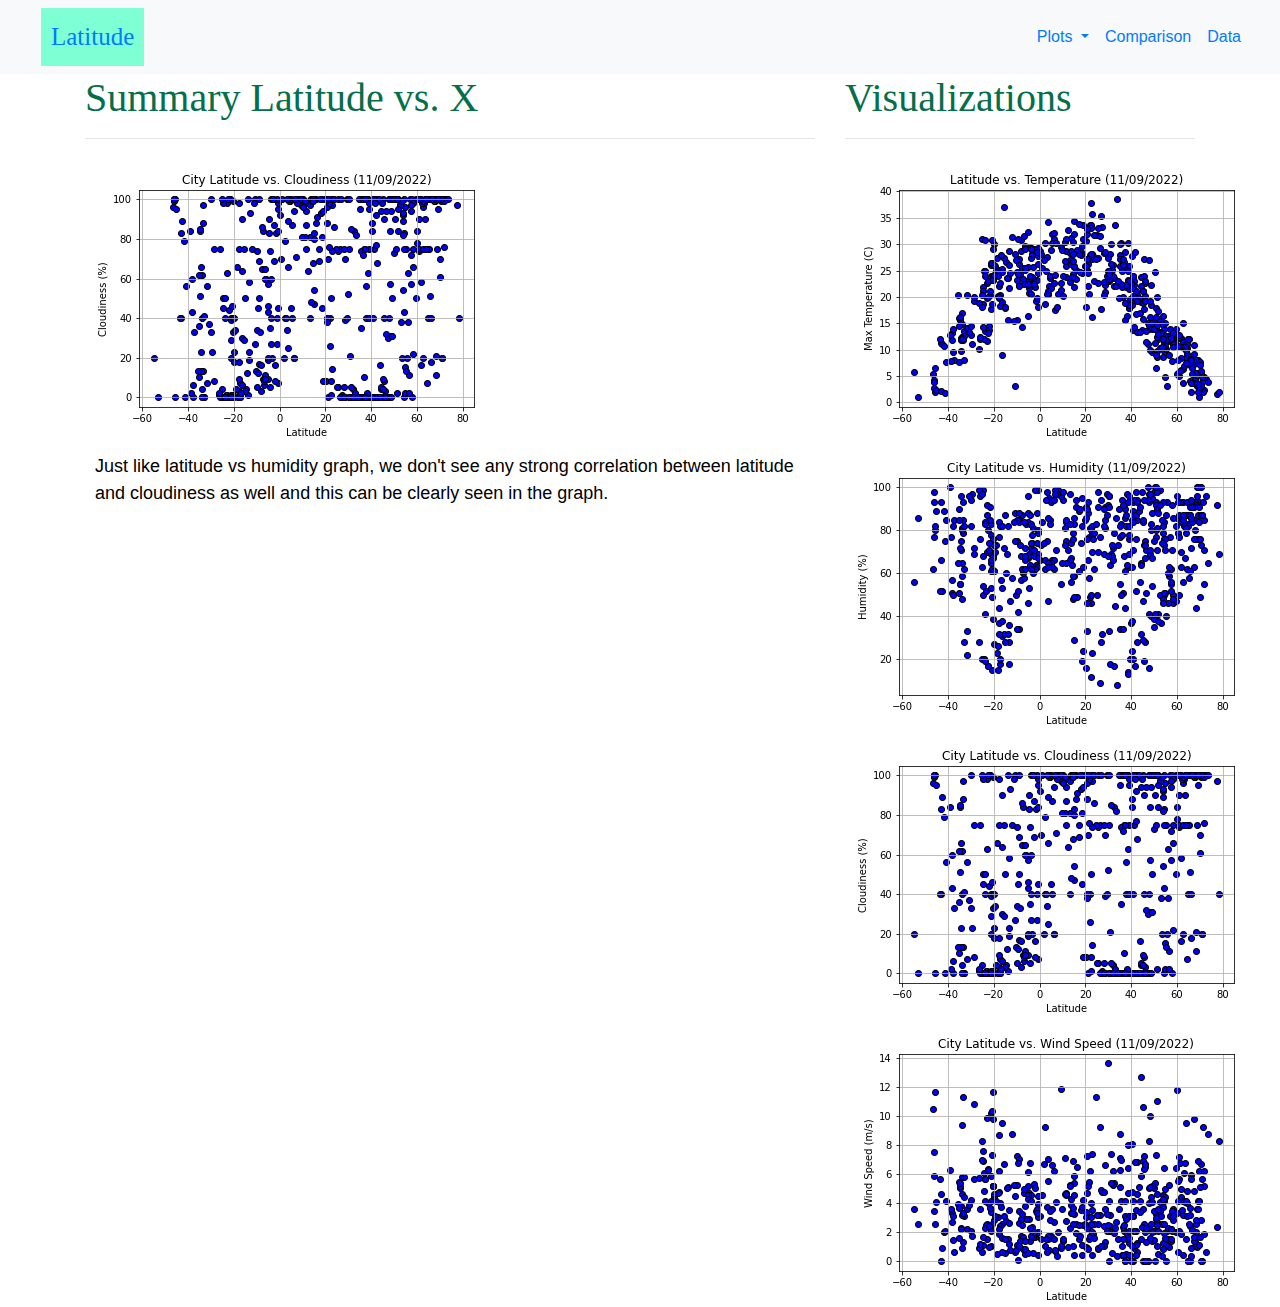
<file: visualisations/cloudiness.html>
<!DOCTYPE html>
<html lang="en">
<head>
    <meta charset="UTF-8">
    <meta http-equiv="X-UA-Compatible" content="IE=edge">
    <meta name="viewport" content="width=device-width, initial-scale=1.0">
    <title>index</title>

    <!-- Bring in our bootstrap stylesheet -->
    <link rel="stylesheet" href="https://stackpath.bootstrapcdn.com/bootstrap/4.3.1/css/bootstrap.min.css" integrity="sha384-ggOyR0iXCbMQv3Xipma34MD+dH/1fQ784/j6cY/iJTQUOhcWr7x9JvoRxT2MZw1T" crossorigin="anonymous">

     <link rel="stylesheet" href="../assets/css/style.css">
     
</head>
<body>
  <!--adding Navbar-->
  <nav class="navbar navbar-expand-lg bg-light">
    <div class="container-fluid">
      <a class="navbar-brand" href="../../index.html">Latitude</a>
      <button class="navbar-toggler" type="button" data-bs-toggle="collapse" data-bs-target="#navbarSupportedContent" aria-controls="navbarSupportedContent" aria-expanded="false" aria-label="Toggle navigation">
        <span class="navbar-toggler-icon"></span>
      </button>
      <div class="collapse navbar-collapse justify-content-end" id="navbarSupportedContent">
        
        <ul class="navbar-nav me-auto mb-2 mb-lg-0">
          <li class="nav-item dropdown">
            <a class="nav-link dropdown-toggle" href="#" role="button" data-bs-toggle="dropdown" aria-expanded="false">
              Plots
            </a>
            <ul class="dropdown-menu">
              <li><a class="dropdown-item" href="../visualisations/temperature.html">Max Temperature</a></li>
              <li><a class="dropdown-item" href="../visualisations/humidity.html">Humidity</a></li>
              <li><a class="dropdown-item" href="../visualisations/cloudiness.html">Cloudiness</a></li>
              <li><a class="dropdown-item" href="../visualisations/wind_speed.html">Wind Speed</a></li>
            </ul>
          <li class="nav-item">
            <a class="nav-link active" aria-current="page" href="../comparison.html">Comparison</a>
          </li>
          <li class="nav-item">
            <a class="nav-link" href="../data.html">Data</a>
          </li>
        </ul>
      </div>
    </div>
  </nav>
  <div class="container">
    <!-- Stack the columns on mobile by making one full-width and the other half-width -->
    <section class="row">
      <div class="col-md-8">
        <article>
          <h1>Summary Latitude vs. X</h1>
          <hr/>
          <img src="../../assets/images/City Latitude vs. Cloudiness.png">
          <p>Just like latitude vs humidity graph, we don't see any strong correlation between latitude and cloudiness 
            as well and this can be clearly seen in the graph.

            
         </br>
         </p>
      </article>
      </div>
      <div class="col-md-4">
        <section id="imageNav-area">
          <div class="imageNav-content">
            <h1>Visualizations</h1>
            <hr/>
            <div id="images">
              <a href="../visualisations/temperature.html"><img src="../assets/images/Latitude vs. Temperature.png" alt="Latitude vs. Max Temperature" class="imageNav-photo"></a>
                <a href="../visualisations/humidity.html"><img src="../assets/images/City Latitude vs. Humidity.png" alt="Latitude vs. Humidity" class="imageNav-photo"></a>
                <a href="../visualisations/cloudiness.html"><img src="../assets/images/City Latitude vs. Cloudiness.png" alt="Latitude vs. Cloudiness" class="imageNav-photo"></a>
                <a href="../visualisations/wind_speed.html"><img src="../assets/images/City Latitude vs. Wind Speed.png" alt="Latitude vs. Wind Speed" class="imageNav-photo"></a>

            </div>
          </div>
        </section>
      </div>
    </section>
  </div>

</body>
<!-- JavaScript Bundle with Popper -->
<script src="https://cdn.jsdelivr.net/npm/bootstrap@5.2.2/dist/js/bootstrap.bundle.min.js" integrity="sha384-OERcA2EqjJCMA+/3y+gxIOqMEjwtxJY7qPCqsdltbNJuaOe923+mo//f6V8Qbsw3" crossorigin="anonymous"></script>
</html>
</file>
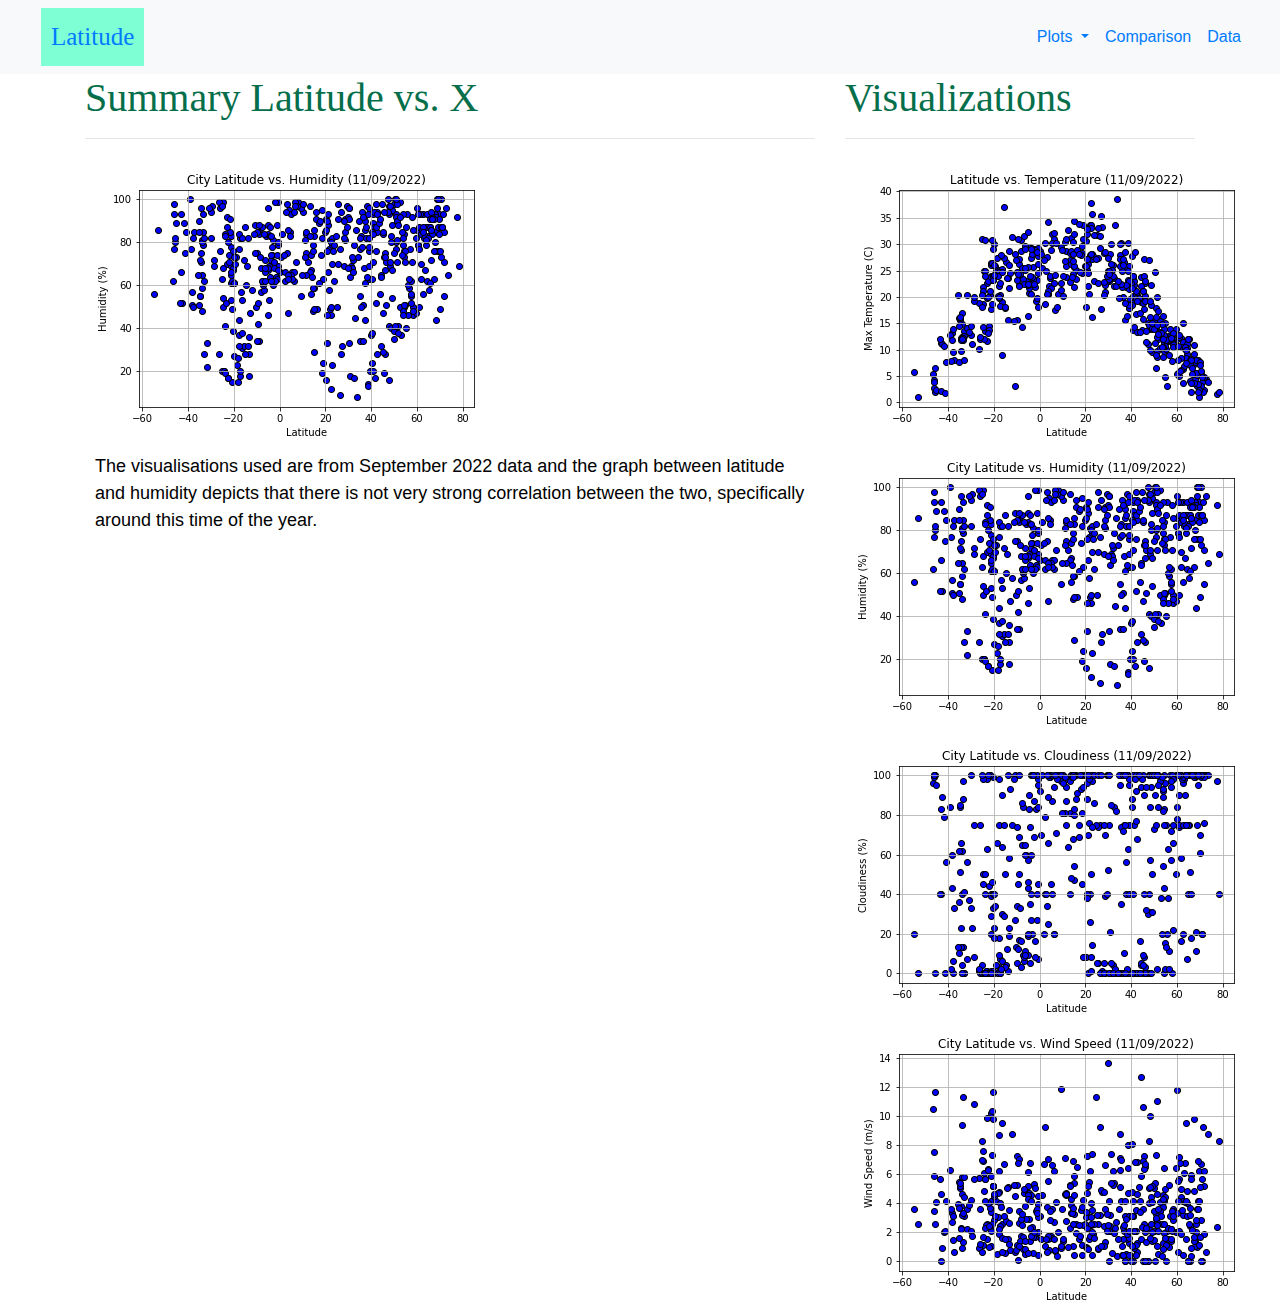
<file: visualisations/humidity.html>
<!DOCTYPE html>
<html lang="en">
<head>
    <meta charset="UTF-8">
    <meta http-equiv="X-UA-Compatible" content="IE=edge">
    <meta name="viewport" content="width=device-width, initial-scale=1.0">
    <title>index</title>

    <!-- Bring in our bootstrap stylesheet -->
    <link rel="stylesheet" href="https://stackpath.bootstrapcdn.com/bootstrap/4.3.1/css/bootstrap.min.css" integrity="sha384-ggOyR0iXCbMQv3Xipma34MD+dH/1fQ784/j6cY/iJTQUOhcWr7x9JvoRxT2MZw1T" crossorigin="anonymous">

     <link rel="stylesheet" href="../assets/css/style.css">
     
</head>
<body>
  <!--adding Navbar-->
  <nav class="navbar navbar-expand-lg bg-light">
    <div class="container-fluid">
      <a class="navbar-brand" href="../../index.html">Latitude</a>
      <button class="navbar-toggler" type="button" data-bs-toggle="collapse" data-bs-target="#navbarSupportedContent" aria-controls="navbarSupportedContent" aria-expanded="false" aria-label="Toggle navigation">
        <span class="navbar-toggler-icon"></span>
      </button>
      <div class="collapse navbar-collapse justify-content-end" id="navbarSupportedContent">
        
        <ul class="navbar-nav me-auto mb-2 mb-lg-0">
          <li class="nav-item dropdown">
            <a class="nav-link dropdown-toggle" href="#" role="button" data-bs-toggle="dropdown" aria-expanded="false">
              Plots
            </a>
            <ul class="dropdown-menu">
              <li><a class="dropdown-item" href="../visualisations/temperature.html">Max Temperature</a></li>
              <li><a class="dropdown-item" href="../visualisations/humidity.html">Humidity</a></li>
              <li><a class="dropdown-item" href="../visualisations/cloudiness.html">Cloudiness</a></li>
              <li><a class="dropdown-item" href="../visualisations/wind_speed.html">Wind Speed</a></li>
            </ul>
          <li class="nav-item">
            <a class="nav-link active" aria-current="page" href="../comparison.html">Comparison</a>
          </li>
          <li class="nav-item">
            <a class="nav-link" href="../data.html">Data</a>
          </li>
        </ul>
      </div>
    </div>
  </nav>
  <div class="container">
    <!-- Stack the columns on mobile by making one full-width and the other half-width -->
    <section class="row">
      <div class="col-md-8">
        <article>
          <h1>Summary Latitude vs. X</h1>
          <hr/>
          <img src="../../assets/images/City Latitude vs. Humidity.png">
          <p>The visualisations used are from September 2022 data and the graph between latitude and humidity depicts that 
             there is not very strong correlation between the two, specifically around this time of the year.
            
         </br>
         </p>
      </article>
      </div>
      <div class="col-md-4">
        <section id="imageNav-area">
          <div class="imageNav-content">
            <h1>Visualizations</h1>
            <hr/>
            <div id="images">
              <a href="../visualisations/temperature.html"><img src="../assets/images/Latitude vs. Temperature.png" alt="Latitude vs. Max Temperature" class="imageNav-photo"></a>
                <a href="../visualisations/humidity.html"><img src="../assets/images/City Latitude vs. Humidity.png" alt="Latitude vs. Humidity" class="imageNav-photo"></a>
                <a href="../visualisations/cloudiness.html"><img src="../assets/images/City Latitude vs. Cloudiness.png" alt="Latitude vs. Cloudiness" class="imageNav-photo"></a>
                <a href="../visualisations/wind_speed.html"><img src="../assets/images/City Latitude vs. Wind Speed.png" alt="Latitude vs. Wind Speed" class="imageNav-photo"></a>

            </div>
          </div>
        </section>
      </div>
    </section>
  </div>

</body>
<!-- JavaScript Bundle with Popper -->
<script src="https://cdn.jsdelivr.net/npm/bootstrap@5.2.2/dist/js/bootstrap.bundle.min.js" integrity="sha384-OERcA2EqjJCMA+/3y+gxIOqMEjwtxJY7qPCqsdltbNJuaOe923+mo//f6V8Qbsw3" crossorigin="anonymous"></script>
</html>
</file>
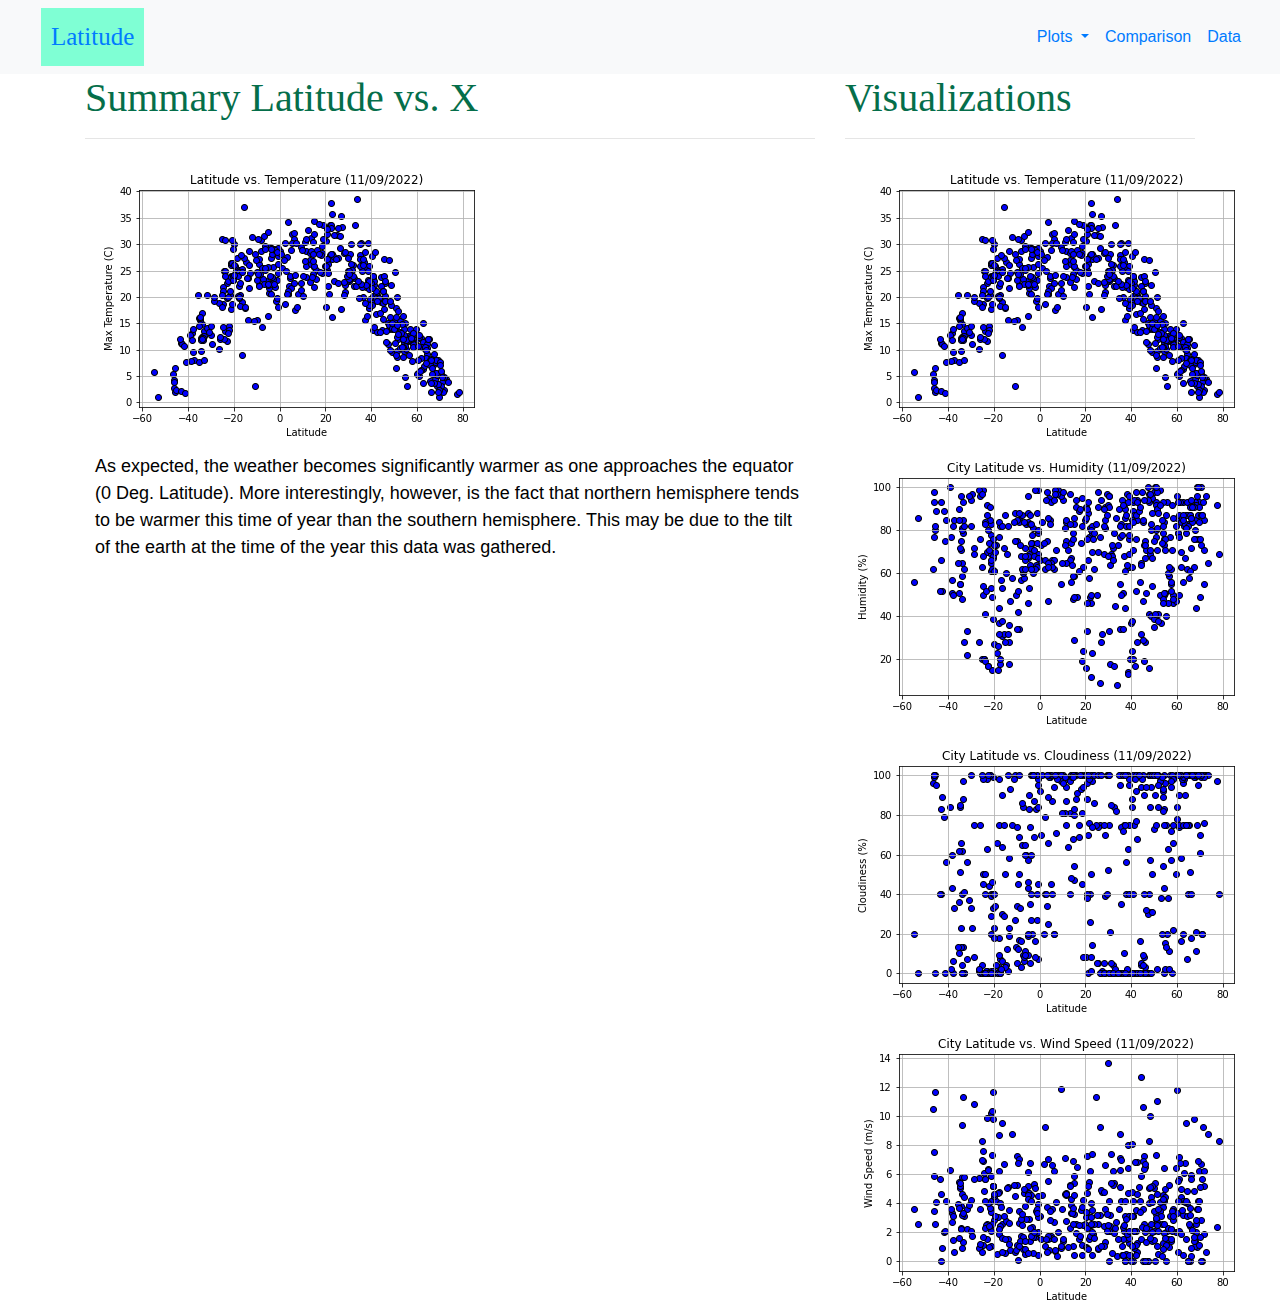
<file: visualisations/temperature.html>
<!DOCTYPE html>
<html lang="en">
<head>
    <meta charset="UTF-8">
    <meta http-equiv="X-UA-Compatible" content="IE=edge">
    <meta name="viewport" content="width=device-width, initial-scale=1.0">
    <title>index</title>

    <!-- Bring in our bootstrap stylesheet -->
    <link rel="stylesheet" href="https://stackpath.bootstrapcdn.com/bootstrap/4.3.1/css/bootstrap.min.css" integrity="sha384-ggOyR0iXCbMQv3Xipma34MD+dH/1fQ784/j6cY/iJTQUOhcWr7x9JvoRxT2MZw1T" crossorigin="anonymous">

     <link rel="stylesheet" href="../assets/css/style.css">
     
</head>
<body>
  <!--adding Navbar-->
  <nav class="navbar navbar-expand-lg bg-light">
    <div class="container-fluid">
      <a class="navbar-brand" href="../../index.html">Latitude</a>
      <button class="navbar-toggler" type="button" data-bs-toggle="collapse" data-bs-target="#navbarSupportedContent" aria-controls="navbarSupportedContent" aria-expanded="false" aria-label="Toggle navigation">
        <span class="navbar-toggler-icon"></span>
      </button>
      <div class="collapse navbar-collapse justify-content-end" id="navbarSupportedContent">
        
        <ul class="navbar-nav me-auto mb-2 mb-lg-0">
          <li class="nav-item dropdown">
            <a class="nav-link dropdown-toggle" href="#" role="button" data-bs-toggle="dropdown" aria-expanded="false">
              Plots
            </a>
            <ul class="dropdown-menu">
              <li><a class="dropdown-item" href="../visualisations/temperature.html">Max Temperature</a></li>
              <li><a class="dropdown-item" href="../visualisations/humidity.html">Humidity</a></li>
              <li><a class="dropdown-item" href="../visualisations/cloudiness.html">Cloudiness</a></li>
              <li><a class="dropdown-item" href="../visualisations/wind_speed.html">Wind Speed</a></li>
            </ul>
          <li class="nav-item">
            <a class="nav-link active" aria-current="page" href="../comparison.html">Comparison</a>
          </li>
          <li class="nav-item">
            <a class="nav-link" href="../data.html">Data</a>
          </li>
        </ul>
      </div>
    </div>
  </nav>
  <div class="container">
    <!-- Stack the columns on mobile by making one full-width and the other half-width -->
    <section class="row">
      <div class="col-md-8">
        <article>
          <h1>Summary Latitude vs. X</h1>
          <hr/>
          <img src="../assets/images/Latitude vs. Temperature.png">
          <p>As expected, the weather becomes significantly warmer as one approaches the equator (0 Deg. Latitude).
            More interestingly, however, is the fact that northern hemisphere tends to be warmer this time of year than the 
            southern hemisphere. This may be due to the tilt of the earth at the time of the year this data was gathered.
         </br>
         </p>
      </article>
      </div>
      <div class="col-md-4">
        <section id="imageNav-area">
          <div class="imageNav-content">
            <h1>Visualizations</h1>
            <hr/>
            <div id="images">
              <a href="../visualisations/temperature.html"><img src="../assets/images/Latitude vs. Temperature.png" alt="Latitude vs. Max Temperature" class="imageNav-photo"></a>
                <a href="../visualisations/humidity.html"><img src="../assets/images/City Latitude vs. Humidity.png" alt="Latitude vs. Humidity" class="imageNav-photo"></a>
                <a href="../visualisations/cloudiness.html"><img src="../assets/images/City Latitude vs. Cloudiness.png" alt="Latitude vs. Cloudiness" class="imageNav-photo"></a>
                <a href="../visualisations/wind_speed.html"><img src="../assets/images/City Latitude vs. Wind Speed.png" alt="Latitude vs. Wind Speed" class="imageNav-photo"></a>

            </div>
          </div>
        </section>
      </div>
    </section>
  </div>

</body>
<!-- JavaScript Bundle with Popper -->
<script src="https://cdn.jsdelivr.net/npm/bootstrap@5.2.2/dist/js/bootstrap.bundle.min.js" integrity="sha384-OERcA2EqjJCMA+/3y+gxIOqMEjwtxJY7qPCqsdltbNJuaOe923+mo//f6V8Qbsw3" crossorigin="anonymous"></script>
</html>
</file>
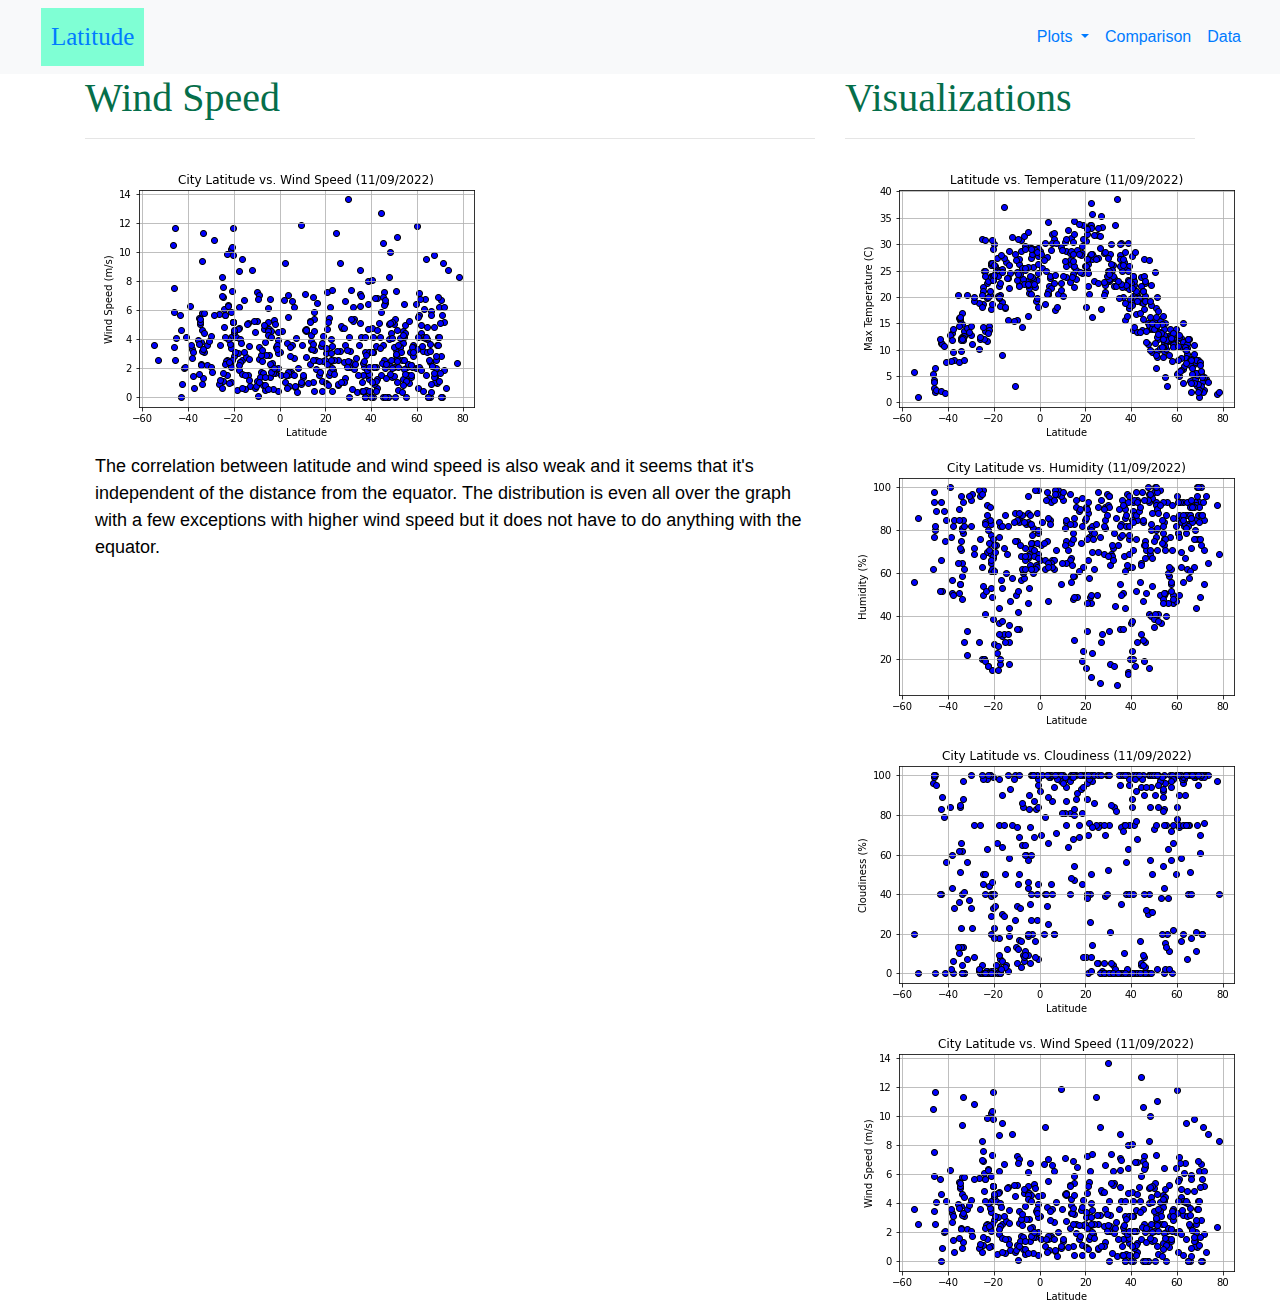
<file: visualisations/wind_speed.html>
<!DOCTYPE html>
<html lang="en">
<head>
    <meta charset="UTF-8">
    <meta http-equiv="X-UA-Compatible" content="IE=edge">
    <meta name="viewport" content="width=device-width, initial-scale=1.0">
    <title>index</title>

    <!-- Bring in our bootstrap stylesheet -->
    <link rel="stylesheet" href="https://stackpath.bootstrapcdn.com/bootstrap/4.3.1/css/bootstrap.min.css" integrity="sha384-ggOyR0iXCbMQv3Xipma34MD+dH/1fQ784/j6cY/iJTQUOhcWr7x9JvoRxT2MZw1T" crossorigin="anonymous">

     <link rel="stylesheet" href="../assets/css/style.css">
     
</head>
<body>
  <!--adding Navbar-->
  <nav class="navbar navbar-expand-lg bg-light">
    <div class="container-fluid">
      <a class="navbar-brand" href="../../index.html">Latitude</a>
      <button class="navbar-toggler" type="button" data-bs-toggle="collapse" data-bs-target="#navbarSupportedContent" aria-controls="navbarSupportedContent" aria-expanded="false" aria-label="Toggle navigation">
        <span class="navbar-toggler-icon"></span>
      </button>
      <div class="collapse navbar-collapse justify-content-end" id="navbarSupportedContent">
        
        <ul class="navbar-nav me-auto mb-2 mb-lg-0">
          <li class="nav-item dropdown">
            <a class="nav-link dropdown-toggle" href="#" role="button" data-bs-toggle="dropdown" aria-expanded="false">
              Plots
            </a>
            <ul class="dropdown-menu">
              <li><a class="dropdown-item" href="../visualisations/temperature.html">Max Temperature</a></li>
              <li><a class="dropdown-item" href="../visualisations/humidity.html">Humidity</a></li>
              <li><a class="dropdown-item" href="../visualisations/cloudiness.html">Cloudiness</a></li>
              <li><a class="dropdown-item" href="../visualisations/wind_speed.html">Wind Speed</a></li>
            </ul>
          <li class="nav-item">
            <a class="nav-link active" aria-current="page" href="../comparison.html">Comparison</a>
          </li>
          <li class="nav-item">
            <a class="nav-link" href="../data.html">Data</a>
          </li>
        </ul>
      </div>
    </div>
  </nav>
  <div class="container">
    <!-- Stack the columns on mobile by making one full-width and the other half-width -->
    <section class="row">
      <div class="col-md-8">
        <article>
          <h1>Wind Speed</h1>
          <hr/>
          <img src="../../assets/images/City Latitude vs. Wind Speed.png">
          <p>
            The correlation between latitude and wind speed is also weak and it seems that 
            it's independent of the distance from the equator. The distribution is even all over the graph with 
            a few exceptions with higher wind speed but it does not have to do anything with the equator.
         </br>
         </p>
      </article>
      </div>
      <div class="col-md-4">
        <section id="imageNav-area">
          <div class="imageNav-content">
            <h1>Visualizations</h1>
            <hr/>
            <div id="images">
              <a href="../visualisations/temperature.html"><img src="../assets/images/Latitude vs. Temperature.png" alt="Latitude vs. Max Temperature" class="imageNav-photo"></a>
                <a href="../visualisations/humidity.html"><img src="../assets/images/City Latitude vs. Humidity.png" alt="Latitude vs. Humidity" class="imageNav-photo"></a>
                <a href="../visualisations/cloudiness.html"><img src="../assets/images/City Latitude vs. Cloudiness.png" alt="Latitude vs. Cloudiness" class="imageNav-photo"></a>
                <a href="../visualisations/wind_speed.html"><img src="../assets/images/City Latitude vs. Wind Speed.png" alt="Latitude vs. Wind Speed" class="imageNav-photo"></a>

            </div>
          </div>
        </section>
      </div>
    </section>
  </div>

</body>
<!-- JavaScript Bundle with Popper -->
<script src="https://cdn.jsdelivr.net/npm/bootstrap@5.2.2/dist/js/bootstrap.bundle.min.js" integrity="sha384-OERcA2EqjJCMA+/3y+gxIOqMEjwtxJY7qPCqsdltbNJuaOe923+mo//f6V8Qbsw3" crossorigin="anonymous"></script>
</html>
</file>
<file: assets/css/style.css>
a.navbar-brand{
    margin-left: 10px;
    padding: 10px;
    background-color: #7FFFD4;
    font-family: 'Times New Roman', Times, serif;
    font-size: 25px;
  }
  h1{
    color: #056e4a;
    font-family: 'Times New Roman', Times, serif;
  }
  
  
  h3{
    color: lightskyblue;
    padding: 10px;
    font-family: 'Times New Roman', Times, serif;
  }

  p{
   color:black;
   font-size: large;
   padding:10px;
  }
  
  
  body{
    background-color: white;
  }
  .col-md-12{
    background-color: rgb(250, 248, 248);
    padding-top: 20px;
    padding-bottom:40px;
  }

  @media(max-width: 992px) {
    .navbar {
      max-height: none;
      padding: inherit;
    }
    a.navbar-brand {
      padding: 10px;
    }
  }
</file>
